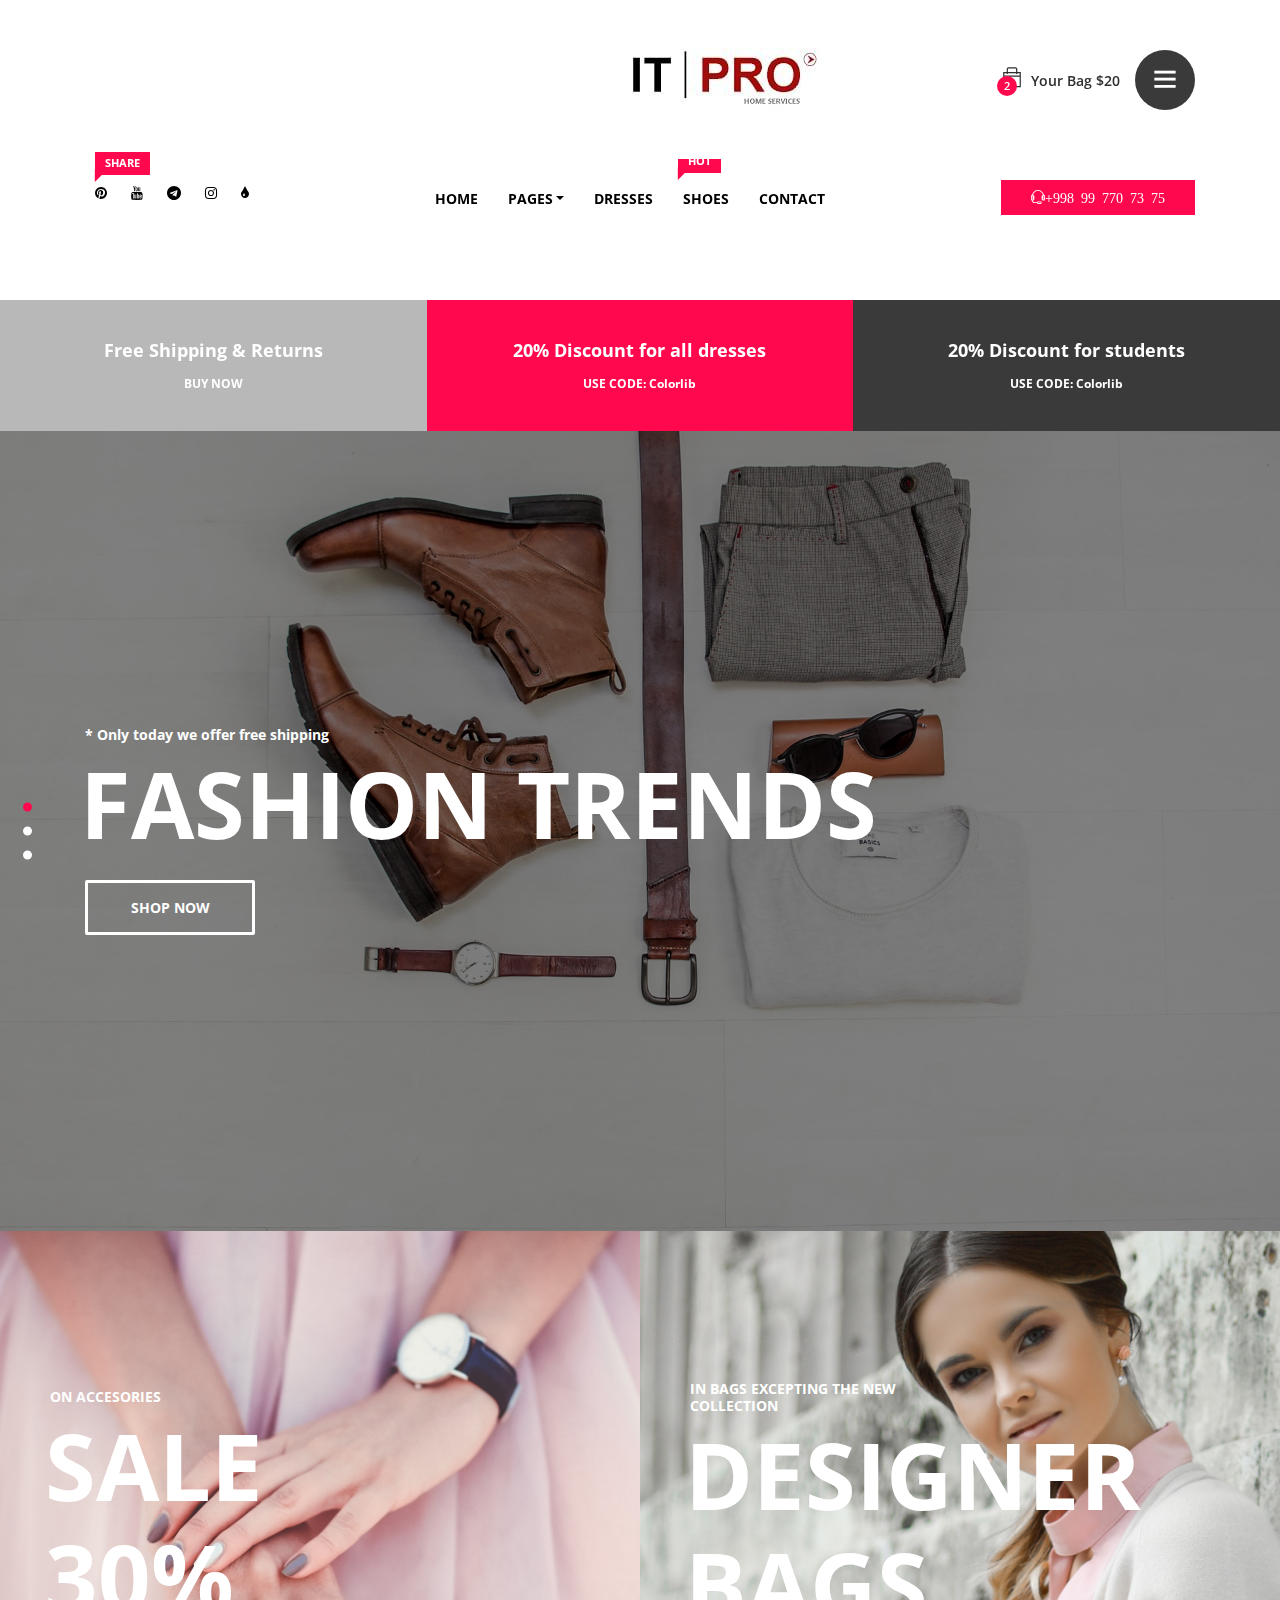
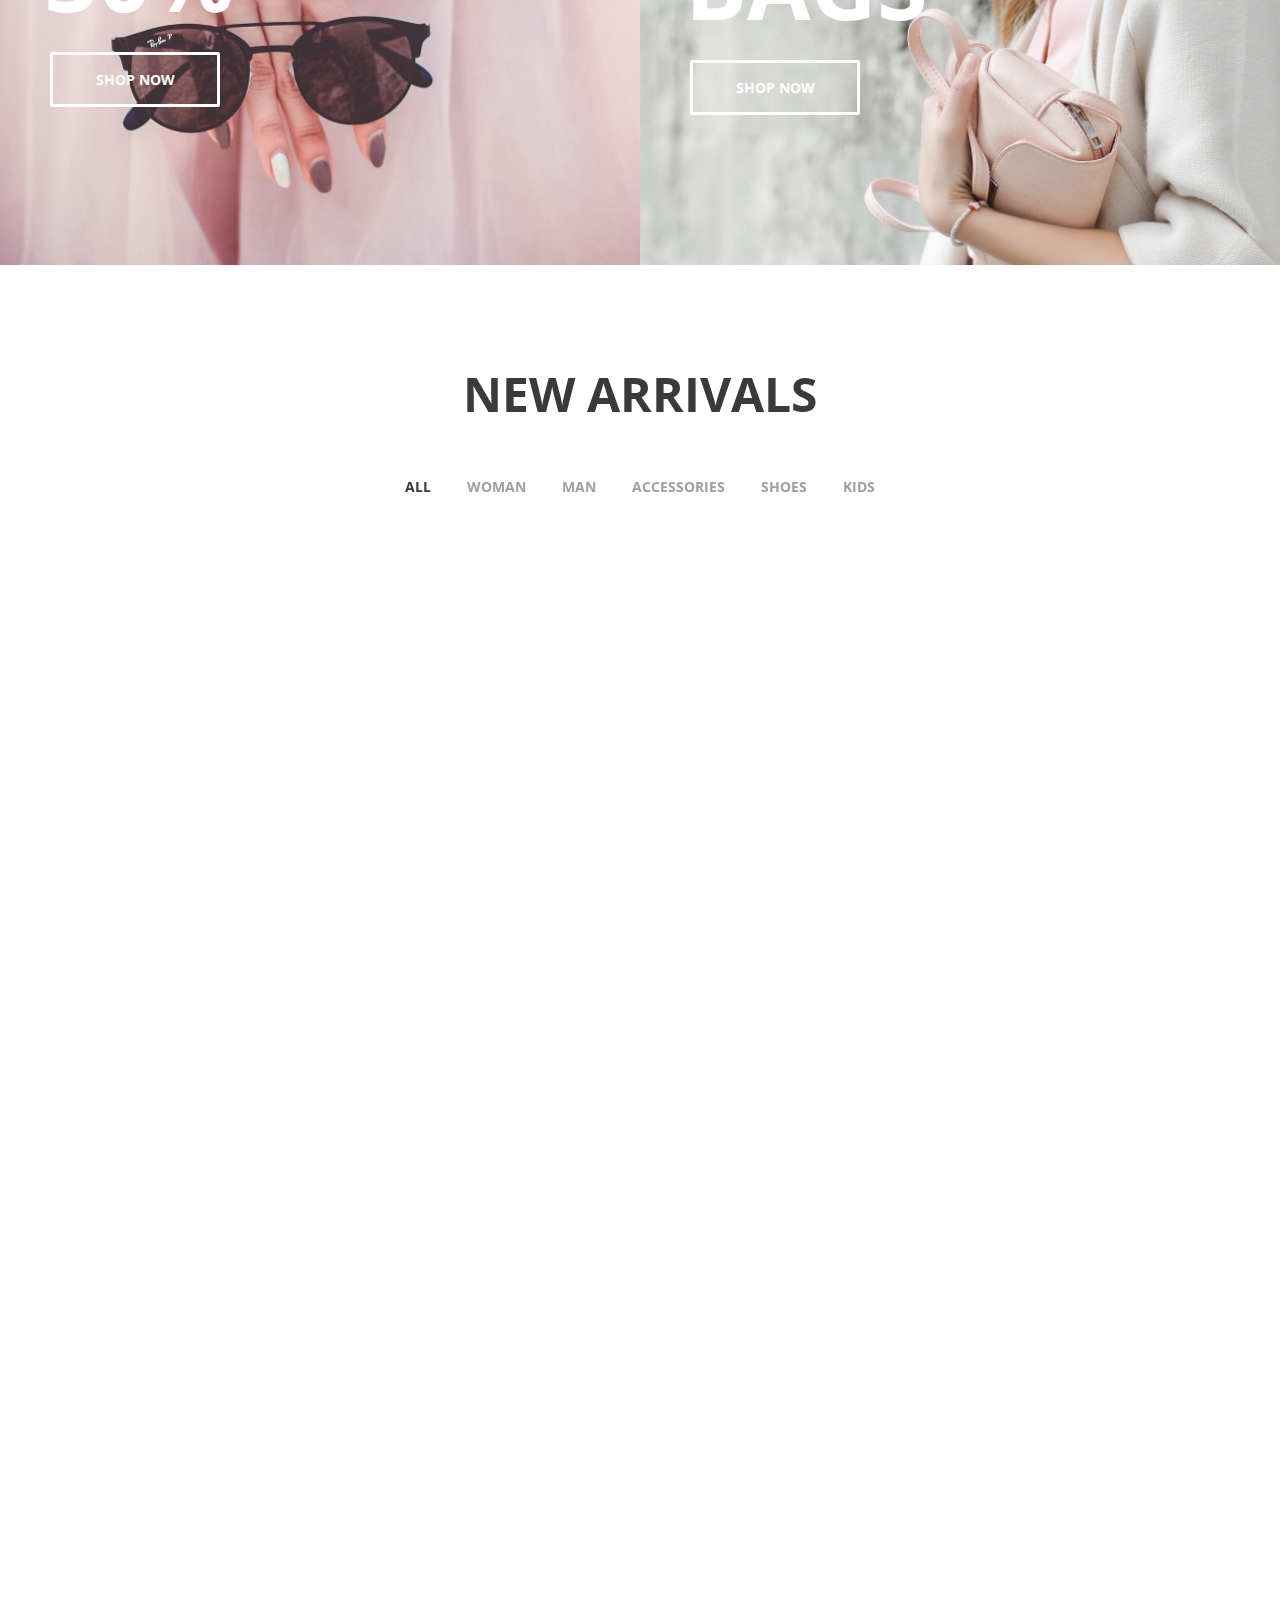
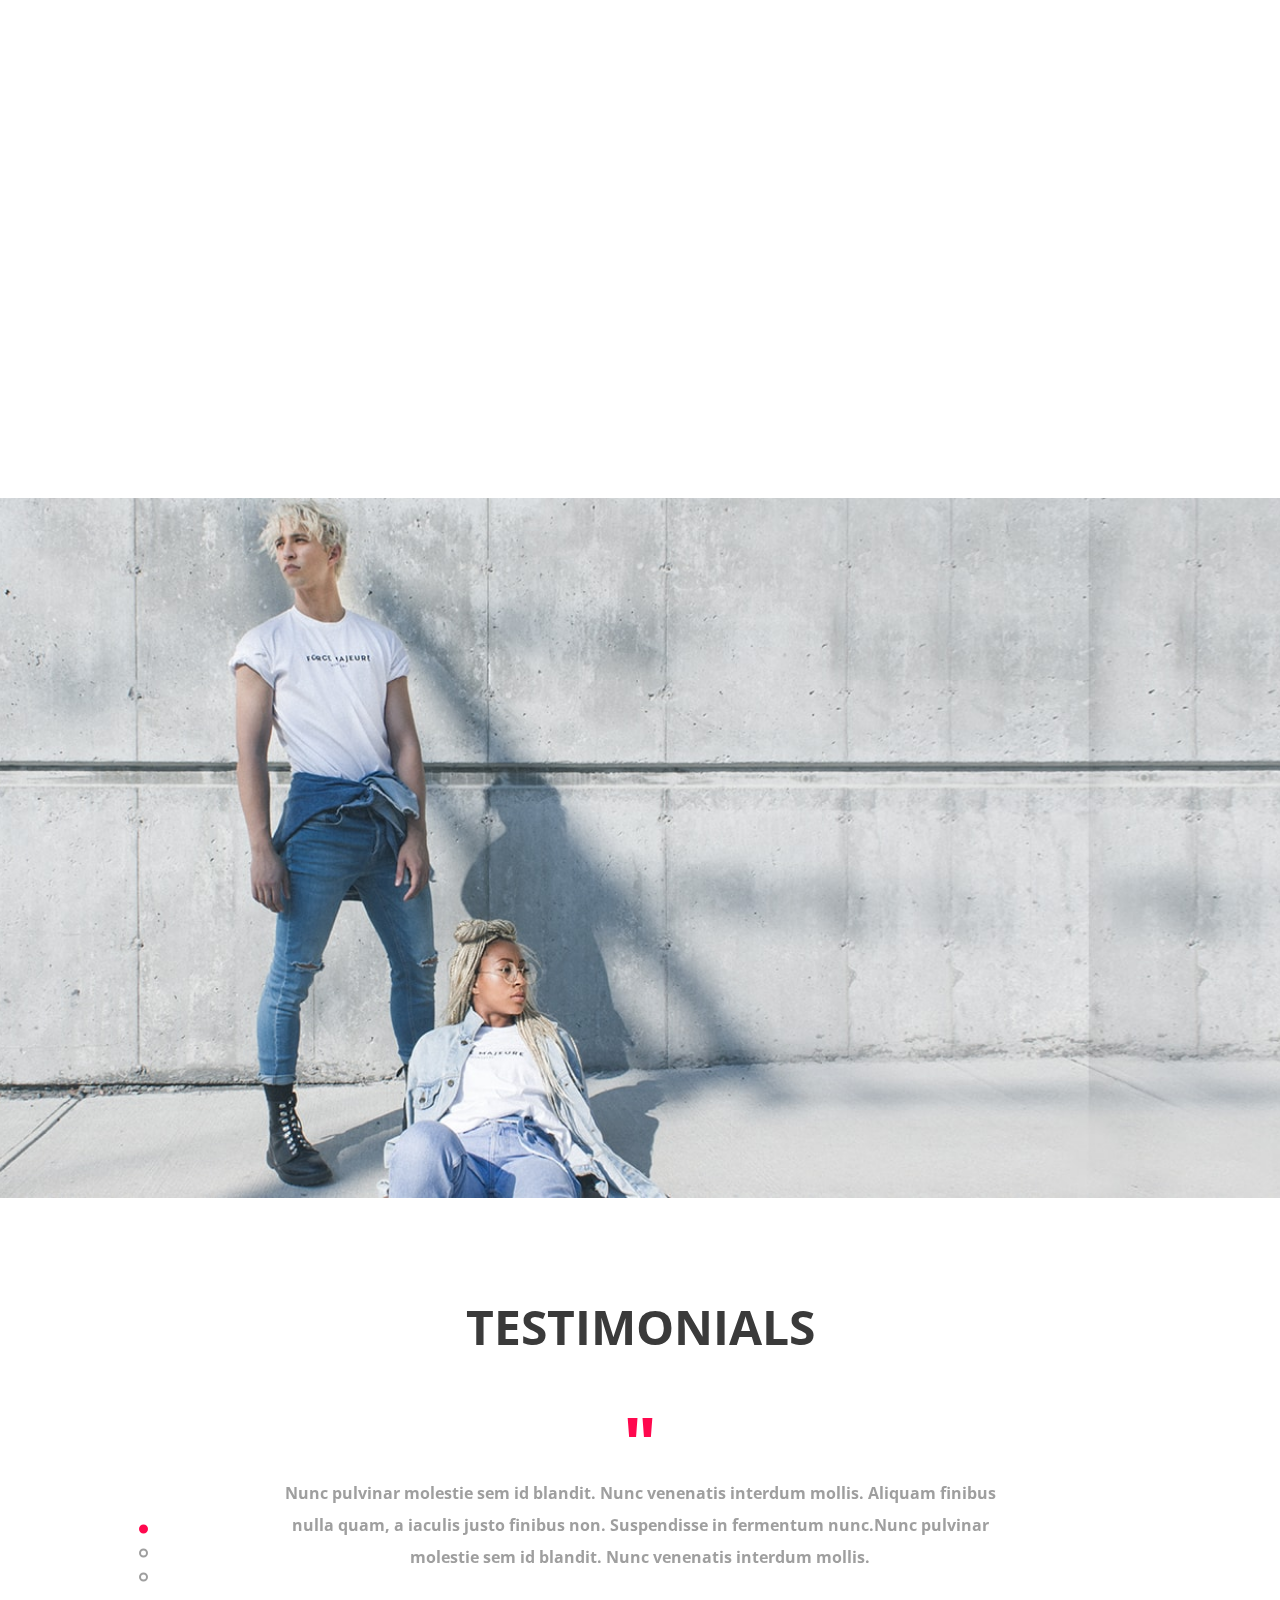
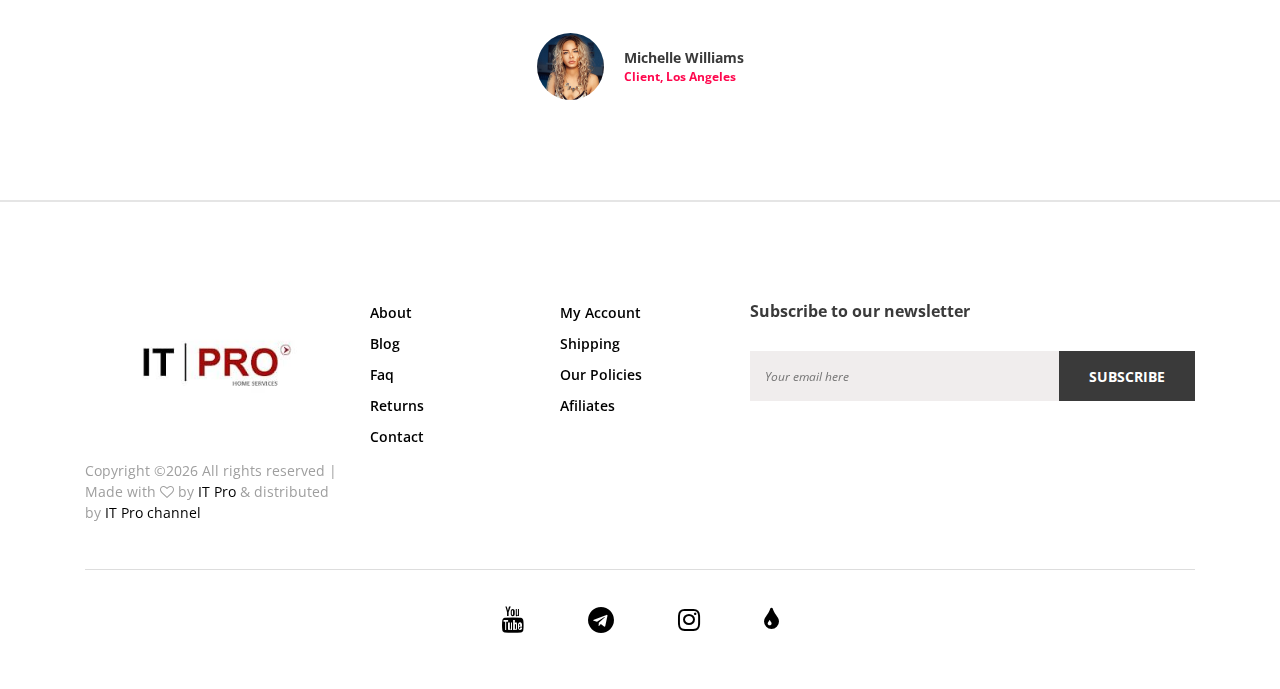
<file: index.html>
<!DOCTYPE html>
<html lang="en">

<head>
    <meta charset="UTF-8">
    <meta name="description" content="">
    <meta http-equiv="X-UA-Compatible" content="IE=edge">
    <meta name="viewport" content="width=device-width, initial-scale=1, shrink-to-fit=no">
    <!-- The above 4 meta tags *must* come first in the head; any other head content must come *after* these tags -->

    <!-- Title  -->
    <title>IT Pro</title>

    <!-- Favicon  -->
    <link rel="icon" href="img/core-img/img.jpg">

    <!-- Core Style CSS -->
    <link rel="stylesheet" href="css/core-style.css">
    <link rel="stylesheet" href="style.css">

    <!-- Responsive CSS -->
    <link href="css/responsive.css" rel="stylesheet">

</head>

<body>
    <div class="catagories-side-menu">
        <!-- Close Icon -->
        <div id="sideMenuClose">
            <i class="ti-close"></i>
        </div>
        <!--  Side Nav  -->
        <div class="nav-side-menu">
            <div class="menu-list">
                <h6>Categories</h6>
                <ul id="menu-content" class="menu-content collapse out">
                    <!-- Single Item -->
                    <li data-toggle="collapse" data-target="#women" class="collapsed active">
                        <a href="#">Woman wear <span class="arrow"></span></a>
                        <ul class="sub-menu collapse" id="women">
                            <li><a href="#">Midi Dresses</a></li>
                            <li><a href="#">Maxi Dresses</a></li>
                            <li><a href="#">Prom Dresses</a></li>
                            <li><a href="#">Little Black Dresses</a></li>
                            <li><a href="#">Mini Dresses</a></li>
                        </ul>
                    </li>
                    <!-- Single Item -->
                    <li data-toggle="collapse" data-target="#man" class="collapsed">
                        <a href="#">Man Wear <span class="arrow"></span></a>
                        <ul class="sub-menu collapse" id="man">
                            <li><a href="#">Man Dresses</a></li>
                            <li><a href="#">Man Black Dresses</a></li>
                            <li><a href="#">Man Mini Dresses</a></li>
                        </ul>
                    </li>
                    <!-- Single Item -->
                    <li data-toggle="collapse" data-target="#kids" class="collapsed">
                        <a href="#">Children <span class="arrow"></span></a>
                        <ul class="sub-menu collapse" id="kids">
                            <li><a href="#">Children Dresses</a></li>
                            <li><a href="#">Mini Dresses</a></li>
                        </ul>
                    </li>
                    <!-- Single Item -->
                    <li data-toggle="collapse" data-target="#bags" class="collapsed">
                        <a href="#">Bags &amp; Purses <span class="arrow"></span></a>
                        <ul class="sub-menu collapse" id="bags">
                            <li><a href="#">Bags</a></li>
                            <li><a href="#">Purses</a></li>
                        </ul>
                    </li>
                    <!-- Single Item -->
                    <li data-toggle="collapse" data-target="#eyewear" class="collapsed">
                        <a href="#">Eyewear <span class="arrow"></span></a>
                        <ul class="sub-menu collapse" id="eyewear">
                            <li><a href="#">Eyewear Style 1</a></li>
                            <li><a href="#">Eyewear Style 2</a></li>
                            <li><a href="#">Eyewear Style 3</a></li>
                        </ul>
                    </li>
                    <!-- Single Item -->
                    <li data-toggle="collapse" data-target="#footwear" class="collapsed">
                        <a href="#">Footwear <span class="arrow"></span></a>
                        <ul class="sub-menu collapse" id="footwear">
                            <li><a href="#">Footwear 1</a></li>
                            <li><a href="#">Footwear 2</a></li>
                            <li><a href="#">Footwear 3</a></li>
                        </ul>
                    </li>
                </ul>
            </div>
        </div>
    </div>

    <div id="wrapper">

        <!-- ****** Header Area Start ****** -->
        <header class="header_area">
            <!-- Top Header Area Start -->
            <div class="top_header_area">
                <div class="container h-100">
                    <div class="row h-100 align-items-center justify-content-end">

                        <div class="col-12 col-lg-7">
                            <div class="top_single_area d-flex align-items-center">
                                <!-- Logo Area -->
                                <div class="top_logo">
                                    <a href="https://it-pro.vercel.app/"><img src="img/core-img/logo.jpg" alt=""></a>
                                </div>
                                <!-- Cart & Menu Area -->
                                <div class="header-cart-menu d-flex align-items-center ml-auto">
                                    <!-- Cart Area -->
                                    <div class="cart">
                                        <a href="#" id="header-cart-btn" target="_blank"><span class="cart_quantity">2</span> <i class="ti-bag"></i> Your Bag $20</a>
                                        <!-- Cart List Area Start -->
                                        <ul class="cart-list">
                                            <li>
                                                <a href="#" class="image"><img src="img/product-img/product-10.jpg" class="cart-thumb" alt=""></a>
                                                <div class="cart-item-desc">
                                                    <h6><a href="#">Women's Fashion</a></h6>
                                                    <p>1x - <span class="price">$10</span></p>
                                                </div>
                                                <span class="dropdown-product-remove"><i class="icon-cross"></i></span>
                                            </li>
                                            <li>
                                                <a href="#" class="image"><img src="img/product-img/product-11.jpg" class="cart-thumb" alt=""></a>
                                                <div class="cart-item-desc">
                                                    <h6><a href="#">Women's Fashion</a></h6>
                                                    <p>1x - <span class="price">$10</span></p>
                                                </div>
                                                <span class="dropdown-product-remove"><i class="icon-cross"></i></span>
                                            </li>
                                            <li class="total">
                                                <span class="pull-right">Total: $20.00</span>
                                                <a href="cart.html" class="btn btn-sm btn-cart">Cart</a>
                                                <a href="checkout-1.html" class="btn btn-sm btn-checkout">Checkout</a>
                                            </li>
                                        </ul>
                                    </div>
                                    <div class="header-right-side-menu ml-15">
                                        <a href="#" id="sideMenuBtn"><i class="ti-menu" aria-hidden="true"></i></a>
                                    </div>
                                </div>
                            </div>
                        </div>

                    </div>
                </div>
            </div>

            <!-- Top Header Area End -->
            <div class="main_header_area">
                <div class="container h-100">
                    <div class="row h-100">
                        <div class="col-12 d-md-flex justify-content-between">
                            <!-- Header Social Area -->
                            <div class="header-social-area">
                                <a href="#"><span class="karl-level">Share</span> <i class="fa fa-pinterest" aria-hidden="true"></i></a>
                                <a href="https://youtube.com/channel/UCy5iPj3kDkZGWGqlgGkzoIw"><i class="fa fa-youtube" aria-hidden="true"></i></a>
                                <a href="https://t.me/IT_PRO_channel"><i class="fa fa-telegram" aria-hidden="true"></i></a>
                                <a href="https://www.instagram.com/it__pro"><i class="fa fa-instagram" aria-hidden="true"></i></a>
                                <a href="https://www.tiktok.com/@it__pro"><i class="fa fa-tint" aria-hidden="true"></i></a>
                            </div>
                            <!-- Menu Area -->
                            <div class="main-menu-area">
                                <nav class="navbar navbar-expand-lg align-items-start">

                                    <button class="navbar-toggler" type="button" data-toggle="collapse" data-target="#karl-navbar" aria-controls="karl-navbar" aria-expanded="false" aria-label="Toggle navigation"><span class="navbar-toggler-icon"><i class="ti-menu"></i></span></button>

                                    <div class="collapse navbar-collapse align-items-start collapse" id="karl-navbar">
                                        <ul class="navbar-nav animated" id="nav">
                                            <li class="nav-item active"><a class="nav-link" href="index.html">Home</a></li>
                                            <li class="nav-item dropdown">
                                                <a class="nav-link dropdown-toggle" href="#" id="karlDropdown" role="button" data-toggle="dropdown" aria-haspopup="true" aria-expanded="false">Pages</a>
                                                <div class="dropdown-menu" aria-labelledby="karlDropdown">
                                                    <a class="dropdown-item" href="index.html">Home</a>
                                                    <a class="dropdown-item" href="shop.html">Shop</a>
                                                    <a class="dropdown-item" href="product-details.html">Product Details</a>
                                                    <a class="dropdown-item" href="cart.html">Cart</a>
                                                    <a class="dropdown-item" href="checkout.html">Checkout</a>
                                                </div>
                                            </li>
                                            <li class="nav-item"><a class="nav-link" href="#">Dresses</a></li>
                                            <li class="nav-item"><a class="nav-link" href="#"><span class="karl-level">hot</span> Shoes</a></li>
                                            <li class="nav-item"><a class="nav-link" href="#">Contact</a></li>
                                        </ul>
                                    </div>
                                </nav>
                            </div>
                            <!-- Help Line -->
                            <div class="help-line">
                                <a href="tel:+998 99 770 73 75"><i class="ti-headphone-alt">+998 99 770 73 75</i></a>
                            </div>
                        </div>
                    </div>
                </div>
            </div>
        </header>
        <!-- ****** Header Area End ****** -->

        <!-- ****** Top Discount Area Start ****** -->
        <section class="top-discount-area d-md-flex align-items-center">
            <!-- Single Discount Area -->
            <div class="single-discount-area">
                <h5>Free Shipping &amp; Returns</h5>
                <h6><a href="#">BUY NOW</a></h6>
            </div>
            <!-- Single Discount Area -->
            <div class="single-discount-area">
                <h5>20% Discount for all dresses</h5>
                <h6>USE CODE: Colorlib</h6>
            </div>
            <!-- Single Discount Area -->
            <div class="single-discount-area">
                <h5>20% Discount for students</h5>
                <h6>USE CODE: Colorlib</h6>
            </div>
        </section>
        <!-- ****** Top Discount Area End ****** -->

        <!-- ****** Welcome Slides Area Start ****** -->
        <section class="welcome_area">
            <div class="welcome_slides owl-carousel">
                <!-- Single Slide Start -->
                <div class="single_slide height-800 bg-img background-overlay" style="background-image: url(img/bg-img/bg-1.jpg);">
                    <div class="container h-100">
                        <div class="row h-100 align-items-center">
                            <div class="col-12">
                                <div class="welcome_slide_text">
                                    <h6 data-animation="bounceInDown" data-delay="0" data-duration="500ms">* Only today we offer free shipping</h6>
                                    <h2 data-animation="fadeInUp" data-delay="500ms" data-duration="500ms">Fashion Trends</h2>
                                    <a href="#" class="btn karl-btn" data-animation="fadeInUp" data-delay="1s" data-duration="500ms">Shop Now</a>
                                </div>
                            </div>
                        </div>
                    </div>
                </div>

                <!-- Single Slide Start -->
                <div class="single_slide height-800 bg-img background-overlay" style="background-image: url(img/bg-img/bg-4.jpg);">
                    <div class="container h-100">
                        <div class="row h-100 align-items-center">
                            <div class="col-12">
                                <div class="welcome_slide_text">
                                    <h6 data-animation="fadeInDown" data-delay="0" data-duration="500ms">* Only today we offer free shipping</h6>
                                    <h2 data-animation="fadeInUp" data-delay="500ms" data-duration="500ms">Summer Collection</h2>
                                    <a href="#" class="btn karl-btn" data-animation="fadeInLeftBig" data-delay="1s" data-duration="500ms">Check Collection</a>
                                </div>
                            </div>
                        </div>
                    </div>
                </div>

                <!-- Single Slide Start -->
                <div class="single_slide height-800 bg-img background-overlay" style="background-image: url(img/bg-img/bg-2.jpg);">
                    <div class="container h-100">
                        <div class="row h-100 align-items-center">
                            <div class="col-12">
                                <div class="welcome_slide_text">
                                    <h6 data-animation="fadeInDown" data-delay="0" data-duration="500ms">* Only today we offer free shipping</h6>
                                    <h2 data-animation="bounceInDown" data-delay="500ms" data-duration="500ms">Women Fashion</h2>
                                    <a href="#" class="btn karl-btn" data-animation="fadeInRightBig" data-delay="1s" data-duration="500ms">Check Collection</a>
                                </div>
                            </div>
                        </div>
                    </div>
                </div>
            </div>
        </section>
        <!-- ****** Welcome Slides Area End ****** -->

        <!-- ****** Top Catagory Area Start ****** -->
        <section class="top_catagory_area d-md-flex clearfix">
            <!-- Single Catagory -->
            <div class="single_catagory_area d-flex align-items-center bg-img" style="background-image: url(img/bg-img/bg-2.jpg);">
                <div class="catagory-content">
                    <h6>On Accesories</h6>
                    <h2>Sale 30%</h2>
                    <a href="#" class="btn karl-btn">SHOP NOW</a>
                </div>
            </div>
            <!-- Single Catagory -->
            <div class="single_catagory_area d-flex align-items-center bg-img" style="background-image: url(img/bg-img/bg-3.jpg);">
                <div class="catagory-content">
                    <h6>in Bags excepting the new collection</h6>
                    <h2>Designer bags</h2>
                    <a href="#" class="btn karl-btn">SHOP NOW</a>
                </div>
            </div>
        </section>
        <!-- ****** Top Catagory Area End ****** -->

        <!-- ****** Quick View Modal Area Start ****** -->
        <div class="modal fade" id="quickview" tabindex="-1" role="dialog" aria-labelledby="quickview" aria-hidden="true">
            <div class="modal-dialog modal-lg modal-dialog-centered" role="document">
                <div class="modal-content">
                    <button type="button" class="close btn" data-dismiss="modal" aria-label="Close">
                    <span aria-hidden="true">&times;</span>
                </button>

                    <div class="modal-body">
                        <div class="quickview_body">
                            <div class="container">
                                <div class="row">
                                    <div class="col-12 col-lg-5">
                                        <div class="quickview_pro_img">
                                            <img src="img/product-img/product-1.jpg" alt="">
                                        </div>
                                    </div>
                                    <div class="col-12 col-lg-7">
                                        <div class="quickview_pro_des">
                                            <h4 class="title">Boutique Silk Dress</h4>
                                            <div class="top_seller_product_rating mb-15">
                                                <i class="fa fa-star" aria-hidden="true"></i>
                                                <i class="fa fa-star" aria-hidden="true"></i>
                                                <i class="fa fa-star" aria-hidden="true"></i>
                                                <i class="fa fa-star" aria-hidden="true"></i>
                                                <i class="fa fa-star" aria-hidden="true"></i>
                                            </div>
                                            <h5 class="price">$120.99 <span>$130</span></h5>
                                            <p>Lorem ipsum dolor sit amet, consectetur adipisicing elit. Mollitia expedita quibusdam aspernatur, sapiente consectetur accusantium perspiciatis praesentium eligendi, in fugiat?</p>
                                            <a href="#">View Full Product Details</a>
                                        </div>
                                        <!-- Add to Cart Form -->
                                        <form class="cart" method="post">
                                            <div class="quantity">
                                                <span class="qty-minus" onclick="var effect = document.getElementById('qty'); var qty = effect.value; if( !isNaN( qty ) &amp;&amp; qty &gt; 1 ) effect.value--;return false;"><i class="fa fa-minus" aria-hidden="true"></i></span>

                                                <input type="number" class="qty-text" id="qty" step="1" min="1" max="12" name="quantity" value="1">

                                                <span class="qty-plus" onclick="var effect = document.getElementById('qty'); var qty = effect.value; if( !isNaN( qty )) effect.value++;return false;"><i class="fa fa-plus" aria-hidden="true"></i></span>
                                            </div>
                                            <button type="submit" name="addtocart" value="5" class="cart-submit">Add to cart</button>
                                            <!-- Wishlist -->
                                            <div class="modal_pro_wishlist">
                                                <a href="wishlist.html" target="_blank"><i class="ti-heart"></i></a>
                                            </div>
                                            <!-- Compare -->
                                            <div class="modal_pro_compare">
                                                <a href="compare.html" target="_blank"><i class="ti-stats-up"></i></a>
                                            </div>
                                        </form>

                                        <div class="share_wf mt-30">
                                            <p>Share With Friend</p>
                                            <div class="_icon">
                                                <a href="#"><i class="fa fa-facebook" aria-hidden="true"></i></a>
                                                <a href="#"><i class="fa fa-twitter" aria-hidden="true"></i></a>
                                                <a href="#"><i class="fa fa-pinterest" aria-hidden="true"></i></a>
                                                <a href="#"><i class="fa fa-google-plus" aria-hidden="true"></i></a>
                                            </div>
                                        </div>
                                    </div>
                                </div>
                            </div>
                        </div>
                    </div>
                </div>
            </div>
        </div>
        <!-- ****** Quick View Modal Area End ****** -->

        <!-- ****** New Arrivals Area Start ****** -->
        <section class="new_arrivals_area section_padding_100_0 clearfix">
            <div class="container">
                <div class="row">
                    <div class="col-12">
                        <div class="section_heading text-center">
                            <h2>New Arrivals</h2>
                        </div>
                    </div>
                </div>
            </div>

            <div class="karl-projects-menu mb-100">
                <div class="text-center portfolio-menu">
                    <button class="btn active" data-filter="*">ALL</button>
                    <button class="btn" data-filter=".women">WOMAN</button>
                    <button class="btn" data-filter=".man">MAN</button>
                    <button class="btn" data-filter=".access">ACCESSORIES</button>
                    <button class="btn" data-filter=".shoes">shoes</button>
                    <button class="btn" data-filter=".kids">KIDS</button>
                </div>
            </div>

            <div class="container">
                <div class="row karl-new-arrivals">

                    <!-- Single gallery Item Start -->
                    <div class="col-12 col-sm-6 col-md-4 single_gallery_item women wow fadeInUpBig" data-wow-delay="0.2s">
                        <!-- Product Image -->
                        <div class="product-img">
                            <img src="img/product-img/product-1.jpg" alt="">
                            <div class="product-quicview">
                                <a href="#" data-toggle="modal" data-target="#quickview"><i class="ti-plus"></i></a>
                            </div>
                        </div>
                        <!-- Product Description -->
                        <div class="product-description">
                            <h4 class="product-price">$39.90</h4>
                            <p>Jeans midi cocktail dress</p>
                            <!-- Add to Cart -->
                            <a href="#" class="add-to-cart-btn">ADD TO CART</a>
                        </div>
                    </div>

                    <!-- Single gallery Item Start -->
                    <div class="col-12 col-sm-6 col-md-4 single_gallery_item women wow fadeInUpBig" data-wow-delay="0.3s">
                        <!-- Product Image -->
                        <div class="product-img">
                            <img src="img/product-img/product-2.jpg" alt="">
                            <div class="product-quicview">
                                <a href="#" data-toggle="modal" data-target="#quickview"><i class="ti-plus"></i></a>
                            </div>
                        </div>
                        <!-- Product Description -->
                        <div class="product-description">
                            <h4 class="product-price">$39.90</h4>
                            <p>Jeans midi cocktail dress</p>
                            <!-- Add to Cart -->
                            <a href="#" class="add-to-cart-btn">ADD TO CART</a>
                        </div>
                    </div>

                    <!-- Single gallery Item Start -->
                    <div class="col-12 col-sm-6 col-md-4 single_gallery_item access wow fadeInUpBig" data-wow-delay="0.4s">
                        <!-- Product Image -->
                        <div class="product-img">
                            <img src="img/product-img/product-3.jpg" alt="">
                            <div class="product-quicview">
                                <a href="#" data-toggle="modal" data-target="#quickview"><i class="ti-plus"></i></a>
                            </div>
                        </div>
                        <!-- Product Description -->
                        <div class="product-description">
                            <h4 class="product-price">$39.90</h4>
                            <p>Jeans midi cocktail dress</p>
                            <!-- Add to Cart -->
                            <a href="#" class="add-to-cart-btn">ADD TO CART</a>
                        </div>
                    </div>

                    <!-- Single gallery Item Start -->
                    <div class="col-12 col-sm-6 col-md-4 single_gallery_item shoes wow fadeInUpBig" data-wow-delay="0.5s">
                        <!-- Product Image -->
                        <div class="product-img">
                            <img src="img/product-img/product-4.jpg" alt="">
                            <div class="product-quicview">
                                <a href="#" data-toggle="modal" data-target="#quickview"><i class="ti-plus"></i></a>
                            </div>
                        </div>
                        <!-- Product Description -->
                        <div class="product-description">
                            <h4 class="product-price">$39.90</h4>
                            <p>Jeans midi cocktail dress</p>
                            <!-- Add to Cart -->
                            <a href="#" class="add-to-cart-btn">ADD TO CART</a>
                        </div>
                    </div>

                    <!-- Single gallery Item Start -->
                    <div class="col-12 col-sm-6 col-md-4 single_gallery_item women wow fadeInUpBig" data-wow-delay="0.6s">
                        <!-- Product Image -->
                        <div class="product-img">
                            <img src="img/product-img/product-5.jpg" alt="">
                            <div class="product-quicview">
                                <a href="#" data-toggle="modal" data-target="#quickview"><i class="ti-plus"></i></a>
                            </div>
                        </div>
                        <!-- Product Description -->
                        <div class="product-description">
                            <h4 class="product-price">$39.90</h4>
                            <p>Jeans midi cocktail dress</p>
                            <!-- Add to Cart -->
                            <a href="#" class="add-to-cart-btn">ADD TO CART</a>
                        </div>
                    </div>

                    <!-- Single gallery Item -->
                    <div class="col-12 col-sm-6 col-md-4 single_gallery_item kids man wow fadeInUpBig" data-wow-delay="0.7s">
                        <!-- Product Image -->
                        <div class="product-img">
                            <img src="img/product-img/product-6.jpg" alt="">
                            <div class="product-quicview">
                                <a href="#" data-toggle="modal" data-target="#quickview"><i class="ti-plus"></i></a>
                            </div>
                        </div>
                        <!-- Product Description -->
                        <div class="product-description">
                            <h4 class="product-price">$39.90</h4>
                            <p>Jeans midi cocktail dress</p>
                            <!-- Add to Cart -->
                            <a href="#" class="add-to-cart-btn">ADD TO CART</a>
                        </div>
                    </div>
                </div>
            </div>
        </section>
        <!-- ****** New Arrivals Area End ****** -->

        <!-- ****** Offer Area Start ****** -->
        <section class="offer_area height-700 section_padding_100 bg-img" style="background-image: url(img/bg-img/bg-5.jpg);">
            <div class="container h-100">
                <div class="row h-100 align-items-end justify-content-end">
                    <div class="col-12 col-md-8 col-lg-6">
                        <div class="offer-content-area wow fadeInUp" data-wow-delay="1s">
                            <h2>White t-shirt <span class="karl-level">Hot</span></h2>
                            <p>* Free shipping until 25 Dec 2017</p>
                            <div class="offer-product-price">
                                <h3><span class="regular-price">$25.90</span> $15.90</h3>
                            </div>
                            <a href="#" class="btn karl-btn mt-30">Shop Now</a>
                        </div>
                    </div>
                </div>
            </div>
        </section>
        <!-- ****** Offer Area End ****** -->

        <!-- ****** Popular Brands Area Start ****** -->
        <section class="karl-testimonials-area section_padding_100">
            <div class="container">
                <div class="row">
                    <div class="col-12">
                        <div class="section_heading text-center">
                            <h2>Testimonials</h2>
                        </div>
                    </div>
                </div>

                <div class="row justify-content-center">
                    <div class="col-12 col-md-8">
                        <div class="karl-testimonials-slides owl-carousel">

                            <!-- Single Testimonial Area -->
                            <div class="single-testimonial-area text-center">
                                <span class="quote">"</span>
                                <h6>Nunc pulvinar molestie sem id blandit. Nunc venenatis interdum mollis. Aliquam finibus nulla quam, a iaculis justo finibus non. Suspendisse in fermentum nunc.Nunc pulvinar molestie sem id blandit. Nunc venenatis interdum mollis. </h6>
                                <div class="testimonial-info d-flex align-items-center justify-content-center">
                                    <div class="tes-thumbnail">
                                        <img src="img/bg-img/tes-1.jpg" alt="">
                                    </div>
                                    <div class="testi-data">
                                        <p>Michelle Williams</p>
                                        <span>Client, Los Angeles</span>
                                    </div>
                                </div>
                            </div>

                            <!-- Single Testimonial Area -->
                            <div class="single-testimonial-area text-center">
                                <span class="quote">"</span>
                                <h6>Nunc pulvinar molestie sem id blandit. Nunc venenatis interdum mollis. Aliquam finibus nulla quam, a iaculis justo finibus non. Suspendisse in fermentum nunc.Nunc pulvinar molestie sem id blandit. Nunc venenatis interdum mollis. </h6>
                                <div class="testimonial-info d-flex align-items-center justify-content-center">
                                    <div class="tes-thumbnail">
                                        <img src="img/bg-img/tes-1.jpg" alt="">
                                    </div>
                                    <div class="testi-data">
                                        <p>Michelle Williams</p>
                                        <span>Client, Los Angeles</span>
                                    </div>
                                </div>
                            </div>

                            <!-- Single Testimonial Area -->
                            <div class="single-testimonial-area text-center">
                                <span class="quote">"</span>
                                <h6>Nunc pulvinar molestie sem id blandit. Nunc venenatis interdum mollis. Aliquam finibus nulla quam, a iaculis justo finibus non. Suspendisse in fermentum nunc.Nunc pulvinar molestie sem id blandit. Nunc venenatis interdum mollis. </h6>
                                <div class="testimonial-info d-flex align-items-center justify-content-center">
                                    <div class="tes-thumbnail">
                                        <img src="img/bg-img/tes-1.jpg" alt="">
                                    </div>
                                    <div class="testi-data">
                                        <p>Michelle Williams</p>
                                        <span>Client, Los Angeles</span>
                                    </div>
                                </div>
                            </div>

                        </div>
                    </div>
                </div>

            </div>
        </section>
        <!-- ****** Popular Brands Area End ****** -->

        <!-- ****** Footer Area Start ****** -->
        <footer class="footer_area">
            <div class="container">
                <div class="row">
                    <!-- Single Footer Area Start -->
                    <div class="col-12 col-md-6 col-lg-3">
                        <div class="single_footer_area">
                            <div class="footer-logo">
                                <img src="img/core-img/logo.jpg" alt="">
                            </div>
                            <div class="copywrite_text d-flex align-items-center">
                                <p><!-- Link back to Colorlib can't be removed. Template is licensed under CC BY 3.0. -->
Copyright &copy;<script>document.write(new Date().getFullYear());</script> All rights reserved | Made with <i class="fa fa-heart-o" aria-hidden="true"></i> by <a href="https://itprouz.uz" target="_blank">IT Pro</a> &amp; distributed by <a href="https://t.me/IT_PRO_channel" target="_blank">IT Pro channel</a>
<!-- Link back to Colorlib can't be removed. Template is licensed under CC BY 3.0. --></p>
                            </div>
                        </div>
                    </div>
                    <!-- Single Footer Area Start -->
                    <div class="col-12 col-sm-6 col-md-3 col-lg-2">
                        <div class="single_footer_area">
                            <ul class="footer_widget_menu">
                                <li><a href="#">About</a></li>
                                <li><a href="#">Blog</a></li>
                                <li><a href="#">Faq</a></li>
                                <li><a href="#">Returns</a></li>
                                <li><a href="#">Contact</a></li>
                            </ul>
                        </div>
                    </div>
                    <!-- Single Footer Area Start -->
                    <div class="col-12 col-sm-6 col-md-3 col-lg-2">
                        <div class="single_footer_area">
                            <ul class="footer_widget_menu">
                                <li><a href="#">My Account</a></li>
                                <li><a href="#">Shipping</a></li>
                                <li><a href="#">Our Policies</a></li>
                                <li><a href="#">Afiliates</a></li>
                            </ul>
                        </div>
                    </div>
                    <!-- Single Footer Area Start -->
                    <div class="col-12 col-lg-5">
                        <div class="single_footer_area">
                            <div class="footer_heading mb-30">
                                <h6>Subscribe to our newsletter</h6>
                            </div>
                            <div class="subscribtion_form">
                                <form action="#" method="post">
                                    <input type="email" name="mail" class="mail" placeholder="Your email here">
                                    <button type="submit" class="submit">Subscribe</button>
                                </form>
                            </div>
                        </div>
                    </div>
                </div>
                <div class="line"></div>

                <!-- Footer Bottom Area Start -->
                <div class="footer_bottom_area">
                    <div class="row">
                        <div class="col-12">
                            <div class="footer_social_area text-center">
                                <a href="https://youtube.com/channel/UCy5iPj3kDkZGWGqlgGkzoIw"><i class="fa fa-youtube" aria-hidden="true"></i></a>
                                <a href="https://t.me/IT_PRO_channel"><i class="fa fa-telegram" aria-hidden="true"></i></a>
                                <a href="https://www.instagram.com/it__pro"><i class="fa fa-instagram" aria-hidden="true"></i></a>
                                <a href="https://www.tiktok.com/@it__pro"><i class="fa fa-tint" aria-hidden="true"></i></a>

                            </div>
                        </div>
                    </div>
                </div>
            </div>
        </footer>
        <!-- ****** Footer Area End ****** -->
    </div>
    <!-- /.wrapper end -->

    <!-- jQuery (Necessary for All JavaScript Plugins) -->
    <script src="js/jquery/jquery-2.2.4.min.js"></script>
    <!-- Popper js -->
    <script src="js/popper.min.js"></script>
    <!-- Bootstrap js -->
    <script src="js/bootstrap.min.js"></script>
    <!-- Plugins js -->
    <script src="js/plugins.js"></script>
    <!-- Active js -->
    <script src="js/active.js"></script>

</body>

</html>
</file>
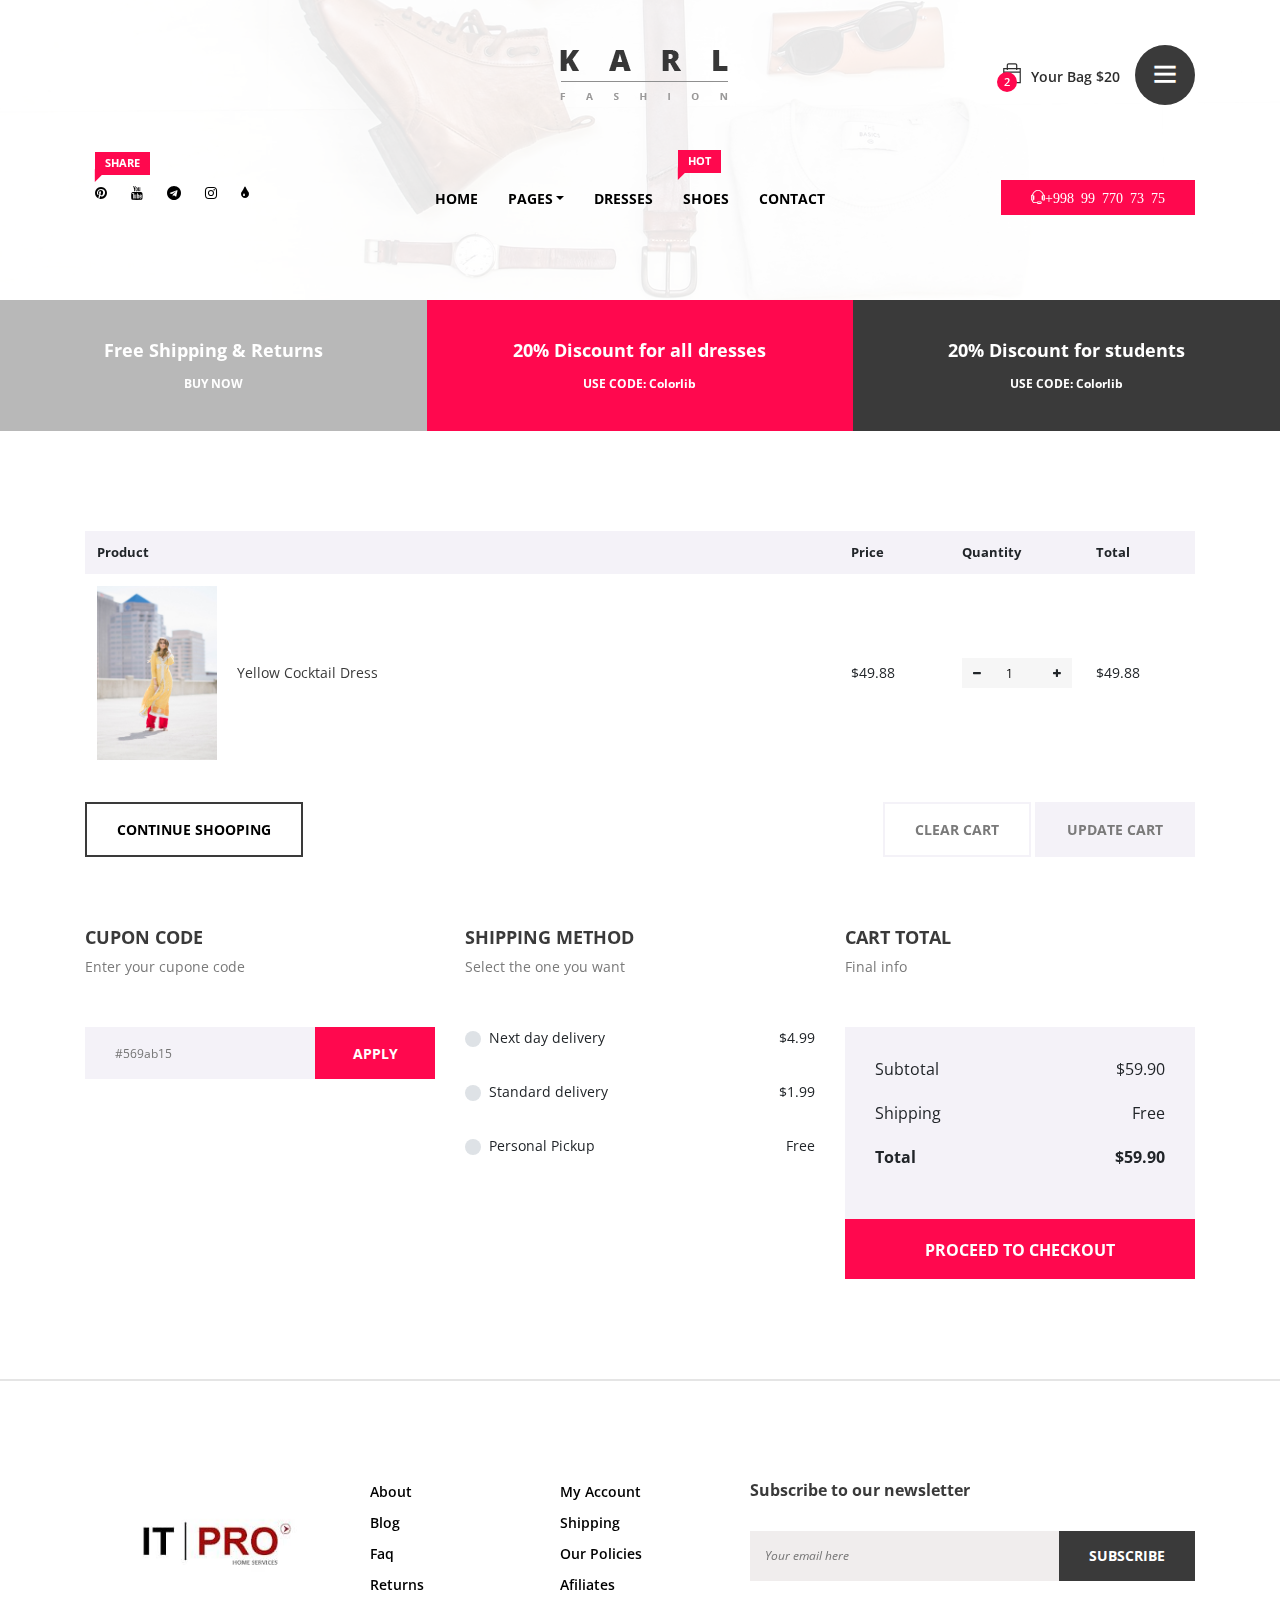
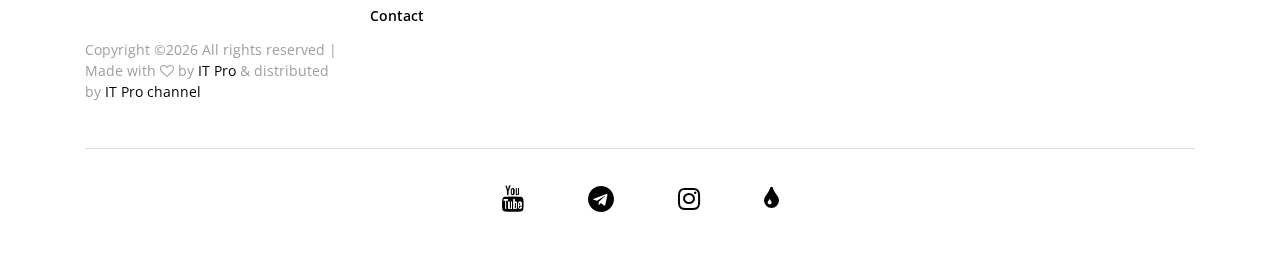
<file: cart.html>
<!DOCTYPE html>
<html lang="en">

<head>
    <meta charset="UTF-8">
    <meta name="description" content="">
    <meta http-equiv="X-UA-Compatible" content="IE=edge">
    <meta name="viewport" content="width=device-width, initial-scale=1, shrink-to-fit=no">
    <!-- The above 4 meta tags *must* come first in the head; any other head content must come *after* these tags -->

    <!-- Title  -->
    <title>IT Pro</title>

    <!-- Favicon  -->
    <link rel="icon" href="img/core-img/img.jpg">

    <!-- Core Style CSS -->
    <link rel="stylesheet" href="css/core-style.css">
    <link rel="stylesheet" href="style.css">

    <!-- Responsive CSS -->
    <link href="css/responsive.css" rel="stylesheet">

</head>

<body>
    <div class="catagories-side-menu">
        <!-- Close Icon -->
        <div id="sideMenuClose">
            <i class="ti-close"></i>
        </div>
        <!--  Side Nav  -->
        <div class="nav-side-menu">
            <div class="menu-list">
                <h6>Categories</h6>
                <ul id="menu-content" class="menu-content collapse out">
                    <!-- Single Item -->
                    <li data-toggle="collapse" data-target="#women" class="collapsed active">
                        <a href="#">Woman wear <span class="arrow"></span></a>
                        <ul class="sub-menu collapse" id="women">
                            <li><a href="#">Midi Dresses</a></li>
                            <li><a href="#">Maxi Dresses</a></li>
                            <li><a href="#">Prom Dresses</a></li>
                            <li><a href="#">Little Black Dresses</a></li>
                            <li><a href="#">Mini Dresses</a></li>
                        </ul>
                    </li>
                    <!-- Single Item -->
                    <li data-toggle="collapse" data-target="#man" class="collapsed">
                        <a href="#">Man Wear <span class="arrow"></span></a>
                        <ul class="sub-menu collapse" id="man">
                            <li><a href="#">Man Dresses</a></li>
                            <li><a href="#">Man Black Dresses</a></li>
                            <li><a href="#">Man Mini Dresses</a></li>
                        </ul>
                    </li>
                    <!-- Single Item -->
                    <li data-toggle="collapse" data-target="#kids" class="collapsed">
                        <a href="#">Children <span class="arrow"></span></a>
                        <ul class="sub-menu collapse" id="kids">
                            <li><a href="#">Children Dresses</a></li>
                            <li><a href="#">Mini Dresses</a></li>
                        </ul>
                    </li>
                    <!-- Single Item -->
                    <li data-toggle="collapse" data-target="#bags" class="collapsed">
                        <a href="#">Bags &amp; Purses <span class="arrow"></span></a>
                        <ul class="sub-menu collapse" id="bags">
                            <li><a href="#">Bags</a></li>
                            <li><a href="#">Purses</a></li>
                        </ul>
                    </li>
                    <!-- Single Item -->
                    <li data-toggle="collapse" data-target="#eyewear" class="collapsed">
                        <a href="#">Eyewear <span class="arrow"></span></a>
                        <ul class="sub-menu collapse" id="eyewear">
                            <li><a href="#">Eyewear Style 1</a></li>
                            <li><a href="#">Eyewear Style 2</a></li>
                            <li><a href="#">Eyewear Style 3</a></li>
                        </ul>
                    </li>
                    <!-- Single Item -->
                    <li data-toggle="collapse" data-target="#footwear" class="collapsed">
                        <a href="#">Footwear <span class="arrow"></span></a>
                        <ul class="sub-menu collapse" id="footwear">
                            <li><a href="#">Footwear 1</a></li>
                            <li><a href="#">Footwear 2</a></li>
                            <li><a href="#">Footwear 3</a></li>
                        </ul>
                    </li>
                </ul>
            </div>
        </div>
    </div>

    <div id="wrapper">

        <!-- ****** Header Area Start ****** -->
        <header class="header_area bg-img background-overlay-white" style="background-image: url(img/bg-img/bg-1.jpg);">
            <!-- Top Header Area Start -->
            <div class="top_header_area">
                <div class="container h-100">
                    <div class="row h-100 align-items-center justify-content-end">

                        <div class="col-12 col-lg-7">
                            <div class="top_single_area d-flex align-items-center">
                                <!-- Logo Area -->
                                <div class="top_logo">
                                    <a href="#"><img src="img/core-img/logo.png" alt=""></a>
                                </div>
                                <!-- Cart & Menu Area -->
                                <div class="header-cart-menu d-flex align-items-center ml-auto">
                                    <!-- Cart Area -->
                                    <div class="cart">
                                        <a href="#" id="header-cart-btn" target="_blank"><span class="cart_quantity">2</span> <i class="ti-bag"></i> Your Bag $20</a>
                                        <!-- Cart List Area Start -->
                                        <ul class="cart-list">
                                            <li>
                                                <a href="#" class="image"><img src="img/product-img/product-10.jpg" class="cart-thumb" alt=""></a>
                                                <div class="cart-item-desc">
                                                    <h6><a href="#">Women's Fashion</a></h6>
                                                    <p>1x - <span class="price">$10</span></p>
                                                </div>
                                                <span class="dropdown-product-remove"><i class="icon-cross"></i></span>
                                            </li>
                                            <li>
                                                <a href="#" class="image"><img src="img/product-img/product-11.jpg" class="cart-thumb" alt=""></a>
                                                <div class="cart-item-desc">
                                                    <h6><a href="#">Women's Fashion</a></h6>
                                                    <p>1x - <span class="price">$10</span></p>
                                                </div>
                                                <span class="dropdown-product-remove"><i class="icon-cross"></i></span>
                                            </li>
                                            <li class="total">
                                                <span class="pull-right">Total: $20.00</span>
                                                <a href="cart.html" class="btn btn-sm btn-cart">Cart</a>
                                                <a href="checkout-1.html" class="btn btn-sm btn-checkout">Checkout</a>
                                            </li>
                                        </ul>
                                    </div>
                                    <div class="header-right-side-menu ml-15">
                                        <a href="#" id="sideMenuBtn"><i class="ti-menu" aria-hidden="true"></i></a>
                                    </div>
                                </div>
                            </div>
                        </div>

                    </div>
                </div>
            </div>

            <!-- Top Header Area End -->
            <div class="main_header_area">
                <div class="container h-100">
                    <div class="row h-100">
                        <div class="col-12 d-md-flex justify-content-between">
                            <!-- Header Social Area -->
                            <div class="header-social-area">
                                <a href="#"><span class="karl-level">Share</span> <i class="fa fa-pinterest" aria-hidden="true"></i></a>
                                <a href="https://youtube.com/channel/UCy5iPj3kDkZGWGqlgGkzoIw"><i class="fa fa-youtube" aria-hidden="true"></i></a>
                                <a href="https://t.me/IT_PRO_channel"><i class="fa fa-telegram" aria-hidden="true"></i></a>
                                <a href="https://www.instagram.com/it__pro"><i class="fa fa-instagram" aria-hidden="true"></i></a>
                                <a href="https://www.tiktok.com/@it__pro"><i class="fa fa-tint" aria-hidden="true"></i></a>
                            </div>
                            <!-- Menu Area -->
                            <div class="main-menu-area">
                                <nav class="navbar navbar-expand-lg align-items-start">

                                    <button class="navbar-toggler" type="button" data-toggle="collapse" data-target="#karl-navbar" aria-controls="karl-navbar" aria-expanded="false" aria-label="Toggle navigation"><span class="navbar-toggler-icon"><i class="ti-menu"></i></span></button>

                                    <div class="collapse navbar-collapse align-items-start collapse" id="karl-navbar">
                                        <ul class="navbar-nav animated" id="nav">
                                            <li class="nav-item active"><a class="nav-link" href="index.html">Home</a></li>
                                            <li class="nav-item dropdown">
                                                <a class="nav-link dropdown-toggle" href="#" id="karlDropdown" role="button" data-toggle="dropdown" aria-haspopup="true" aria-expanded="false">Pages</a>
                                                <div class="dropdown-menu" aria-labelledby="karlDropdown">
                                                    <a class="dropdown-item" href="index.html">Home</a>
                                                    <a class="dropdown-item" href="shop.html">Shop</a>
                                                    <a class="dropdown-item" href="product-details.html">Product Details</a>
                                                    <a class="dropdown-item" href="cart.html">Cart</a>
                                                    <a class="dropdown-item" href="checkout.html">Checkout</a>
                                                </div>
                                            </li>
                                            <li class="nav-item"><a class="nav-link" href="#">Dresses</a></li>
                                            <li class="nav-item"><a class="nav-link" href="#"><span class="karl-level">hot</span> Shoes</a></li>
                                            <li class="nav-item"><a class="nav-link" href="#">Contact</a></li>
                                        </ul>
                                    </div>
                                </nav>
                            </div>
                            <!-- Help Line -->
                            <div class="help-line">
                                <a href="tel:+998 99 770 73 75"><i class="ti-headphone-alt">+998 99 770 73 75</i></a>
                            </div>
                        </div>
                    </div>
                </div>
            </div>
        </header>
        <!-- ****** Header Area End ****** -->

        <!-- ****** Top Discount Area Start ****** -->
        <section class="top-discount-area d-md-flex align-items-center">
            <!-- Single Discount Area -->
            <div class="single-discount-area">
                <h5>Free Shipping &amp; Returns</h5>
                <h6><a href="#">BUY NOW</a></h6>
            </div>
            <!-- Single Discount Area -->
            <div class="single-discount-area">
                <h5>20% Discount for all dresses</h5>
                <h6>USE CODE: Colorlib</h6>
            </div>
            <!-- Single Discount Area -->
            <div class="single-discount-area">
                <h5>20% Discount for students</h5>
                <h6>USE CODE: Colorlib</h6>
            </div>
        </section>
        <!-- ****** Top Discount Area End ****** -->

        <!-- ****** Cart Area Start ****** -->
        <div class="cart_area section_padding_100 clearfix">
            <div class="container">
                <div class="row">
                    <div class="col-12">
                        <div class="cart-table clearfix">
                            <table class="table table-responsive">
                                <thead>
                                    <tr>
                                        <th>Product</th>
                                        <th>Price</th>
                                        <th>Quantity</th>
                                        <th>Total</th>
                                    </tr>
                                </thead>
                                <tbody>
                                    <tr>
                                        <td class="cart_product_img d-flex align-items-center">
                                            <a href="#"><img src="img/product-img/product-9.jpg" alt="Product"></a>
                                            <h6>Yellow Cocktail Dress</h6>
                                        </td>
                                        <td class="price"><span>$49.88</span></td>
                                        <td class="qty">
                                            <div class="quantity">
                                                <span class="qty-minus" onclick="var effect = document.getElementById('qty'); var qty = effect.value; if( !isNaN( qty ) &amp;&amp; qty &gt; 1 ) effect.value--;return false;"><i class="fa fa-minus" aria-hidden="true"></i></span>
                                                <input type="number" class="qty-text" id="qty" step="1" min="1" max="99" name="quantity" value="1">
                                                <span class="qty-plus" onclick="var effect = document.getElementById('qty'); var qty = effect.value; if( !isNaN( qty )) effect.value++;return false;"><i class="fa fa-plus" aria-hidden="true"></i></span>
                                            </div>
                                        </td>
                                        <td class="total_price"><span>$49.88</span></td>
                                    </tr>
                                </tbody>
                            </table>
                        </div>

                        <div class="cart-footer d-flex mt-30">
                            <div class="back-to-shop w-50">
                                <a href="shop-grid-left-sidebar.html">Continue shooping</a>
                            </div>
                            <div class="update-checkout w-50 text-right">
                                <a href="#">clear cart</a>
                                <a href="#">Update cart</a>
                            </div>
                        </div>

                    </div>
                </div>

                <div class="row">
                    <div class="col-12 col-md-6 col-lg-4">
                        <div class="coupon-code-area mt-70">
                            <div class="cart-page-heading">
                                <h5>Cupon code</h5>
                                <p>Enter your cupone code</p>
                            </div>
                            <form action="#">
                                <input type="search" name="search" placeholder="#569ab15">
                                <button type="submit">Apply</button>
                            </form>
                        </div>
                    </div>
                    <div class="col-12 col-md-6 col-lg-4">
                        <div class="shipping-method-area mt-70">
                            <div class="cart-page-heading">
                                <h5>Shipping method</h5>
                                <p>Select the one you want</p>
                            </div>

                            <div class="custom-control custom-radio mb-30">
                                <input type="radio" id="customRadio1" name="customRadio" class="custom-control-input">
                                <label class="custom-control-label d-flex align-items-center justify-content-between" for="customRadio1"><span>Next day delivery</span><span>$4.99</span></label>
                            </div>

                            <div class="custom-control custom-radio mb-30">
                                <input type="radio" id="customRadio2" name="customRadio" class="custom-control-input">
                                <label class="custom-control-label d-flex align-items-center justify-content-between" for="customRadio2"><span>Standard delivery</span><span>$1.99</span></label>
                            </div>

                            <div class="custom-control custom-radio">
                                <input type="radio" id="customRadio3" name="customRadio" class="custom-control-input">
                                <label class="custom-control-label d-flex align-items-center justify-content-between" for="customRadio3"><span>Personal Pickup</span><span>Free</span></label>
                            </div>
                        </div>
                    </div>
                    <div class="col-12 col-lg-4">
                        <div class="cart-total-area mt-70">
                            <div class="cart-page-heading">
                                <h5>Cart total</h5>
                                <p>Final info</p>
                            </div>

                            <ul class="cart-total-chart">
                                <li><span>Subtotal</span> <span>$59.90</span></li>
                                <li><span>Shipping</span> <span>Free</span></li>
                                <li><span><strong>Total</strong></span> <span><strong>$59.90</strong></span></li>
                            </ul>
                            <a href="checkout.html" class="btn karl-checkout-btn">Proceed to checkout</a>
                        </div>
                    </div>
                </div>
            </div>
        </div>
        <!-- ****** Cart Area End ****** -->

        <!-- ****** Footer Area Start ****** -->
        <footer class="footer_area">
            <div class="container">
                <div class="row">
                    <!-- Single Footer Area Start -->
                    <div class="col-12 col-md-6 col-lg-3">
                        <div class="single_footer_area">
                            <div class="footer-logo">
                                <img src="img/core-img/logo.jpg" alt="">
                            </div>
                            <div class="copywrite_text d-flex align-items-center">
                                <p><!-- Link back to Colorlib can't be removed. Template is licensed under CC BY 3.0. -->
                                    Copyright &copy;<script>document.write(new Date().getFullYear());</script> All rights reserved | Made with <i class="fa fa-heart-o" aria-hidden="true"></i> by <a href="https://itprouz.uz" target="_blank">IT Pro</a> &amp; distributed by <a href="https://t.me/IT_PRO_channel" target="_blank">IT Pro channel</a>
                                    <!-- Link back to Colorlib can't be removed. Template is licensed under CC BY 3.0. --></p>
                            </div>
                        </div>
                    </div>
                    <!-- Single Footer Area Start -->
                    <div class="col-12 col-sm-6 col-md-3 col-lg-2">
                        <div class="single_footer_area">
                            <ul class="footer_widget_menu">
                                <li><a href="#">About</a></li>
                                <li><a href="#">Blog</a></li>
                                <li><a href="#">Faq</a></li>
                                <li><a href="#">Returns</a></li>
                                <li><a href="#">Contact</a></li>
                            </ul>
                        </div>
                    </div>
                    <!-- Single Footer Area Start -->
                    <div class="col-12 col-sm-6 col-md-3 col-lg-2">
                        <div class="single_footer_area">
                            <ul class="footer_widget_menu">
                                <li><a href="#">My Account</a></li>
                                <li><a href="#">Shipping</a></li>
                                <li><a href="#">Our Policies</a></li>
                                <li><a href="#">Afiliates</a></li>
                            </ul>
                        </div>
                    </div>
                    <!-- Single Footer Area Start -->
                    <div class="col-12 col-lg-5">
                        <div class="single_footer_area">
                            <div class="footer_heading mb-30">
                                <h6>Subscribe to our newsletter</h6>
                            </div>
                            <div class="subscribtion_form">
                                <form action="#" method="post">
                                    <input type="email" name="mail" class="mail" placeholder="Your email here">
                                    <button type="submit" class="submit">Subscribe</button>
                                </form>
                            </div>
                        </div>
                    </div>
                </div>
                <div class="line"></div>

                <!-- Footer Bottom Area Start -->
                <div class="footer_bottom_area">
                    <div class="row">
                        <div class="col-12">
                            <div class="footer_social_area text-center">
                                <a href="https://youtube.com/channel/UCy5iPj3kDkZGWGqlgGkzoIw"><i class="fa fa-youtube" aria-hidden="true"></i></a>
                                <a href="https://t.me/IT_PRO_channel"><i class="fa fa-telegram" aria-hidden="true"></i></a>
                                <a href="https://www.instagram.com/it__pro"><i class="fa fa-instagram" aria-hidden="true"></i></a>
                                <a href="https://www.tiktok.com/@it__pro"><i class="fa fa-tint" aria-hidden="true"></i></a>

                            </div>
                        </div>
                    </div>
                </div>
            </div>
        </footer>
        <!-- ****** Footer Area End ****** -->
    </div>
    <!-- /.wrapper end -->

    <!-- jQuery (Necessary for All JavaScript Plugins) -->
    <script src="js/jquery/jquery-2.2.4.min.js"></script>
    <!-- Popper js -->
    <script src="js/popper.min.js"></script>
    <!-- Bootstrap js -->
    <script src="js/bootstrap.min.js"></script>
    <!-- Plugins js -->
    <script src="js/plugins.js"></script>
    <!-- Active js -->
    <script src="js/active.js"></script>

</body>

</html>
</file>
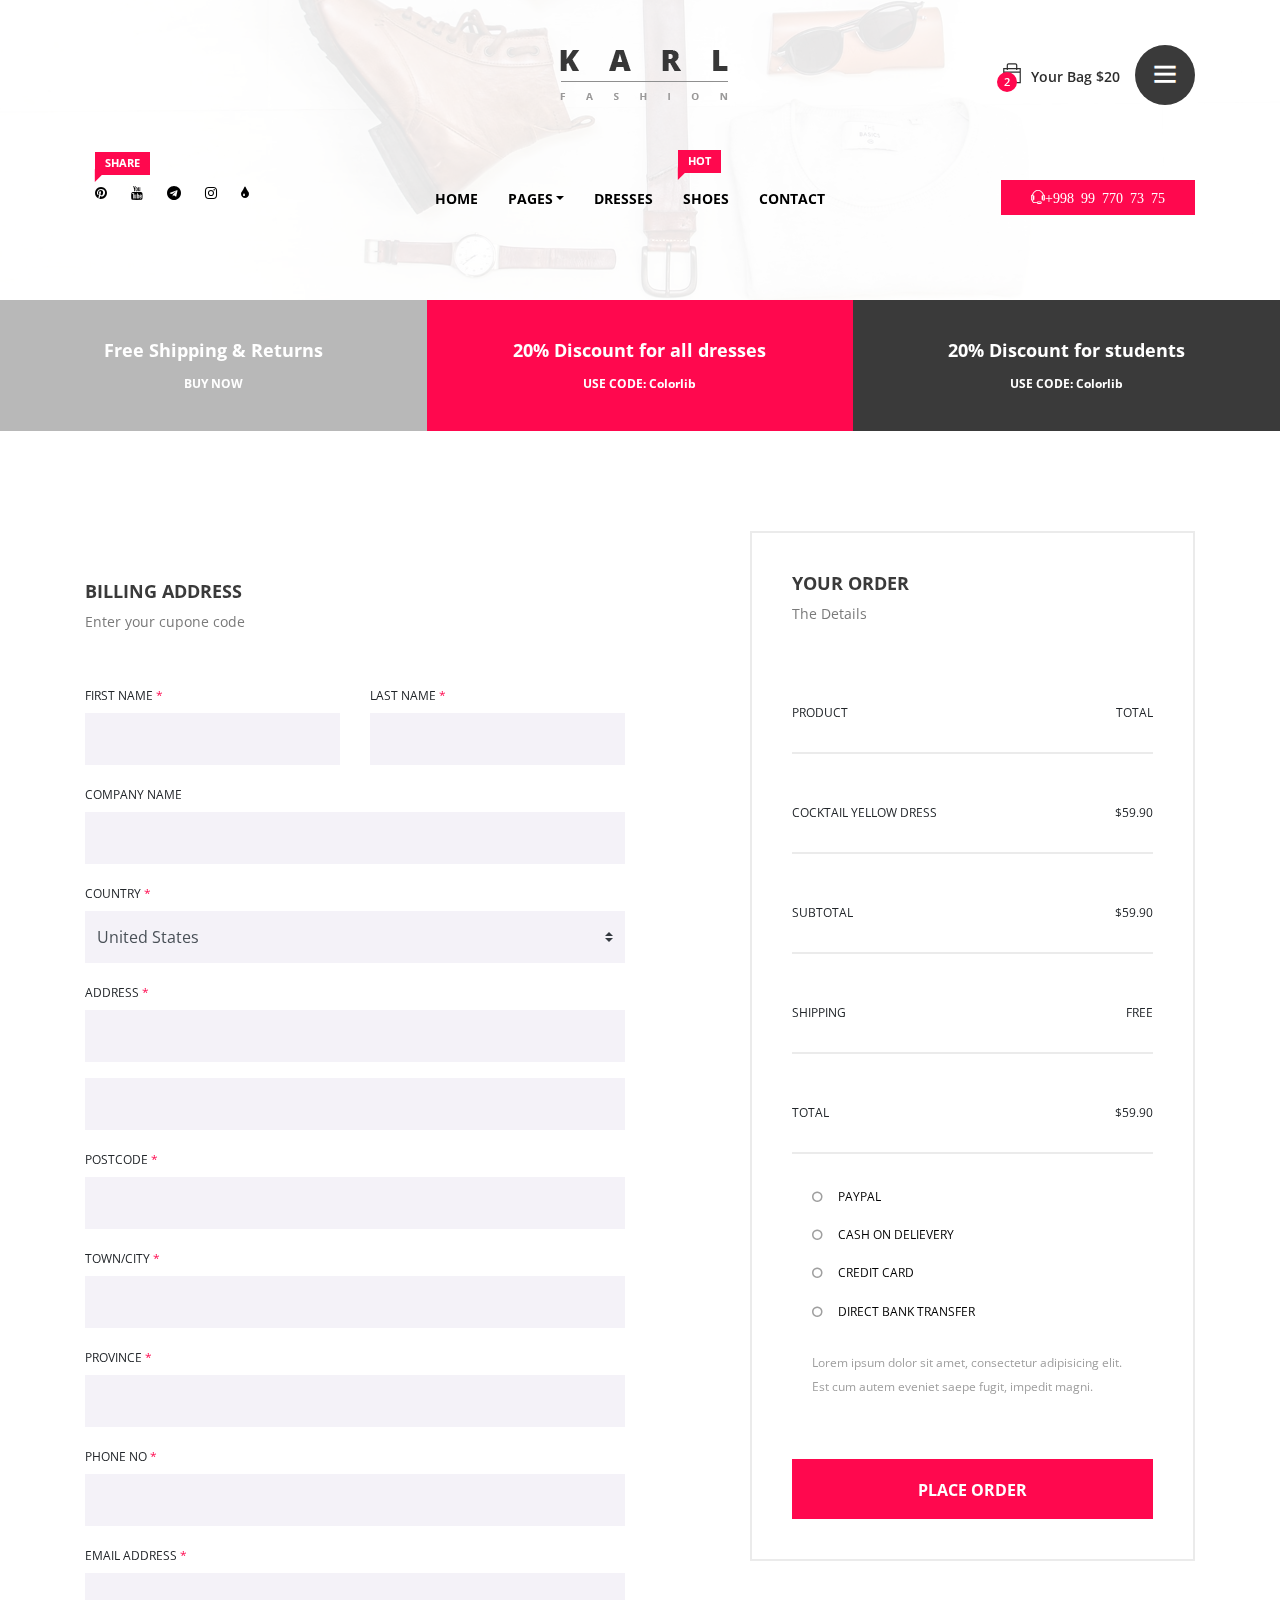
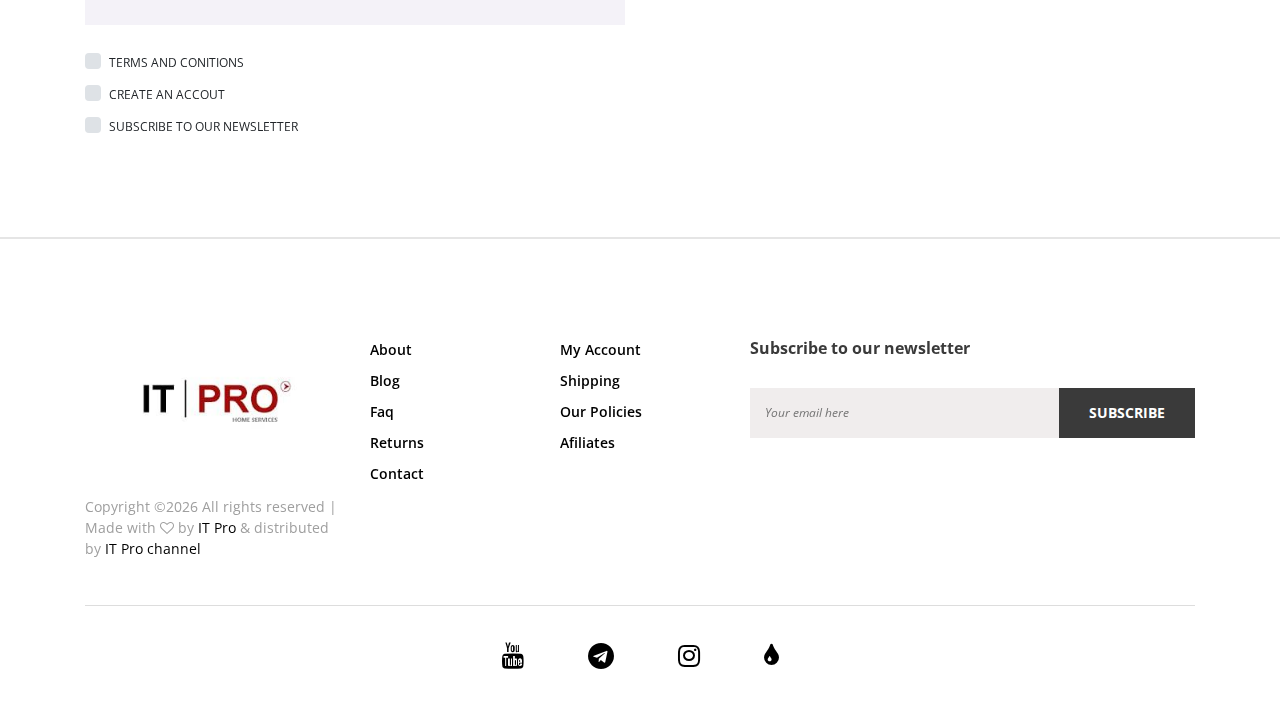
<file: checkout.html>
<!DOCTYPE html>
<html lang="en">

<head>
    <meta charset="UTF-8">
    <meta name="description" content="">
    <meta http-equiv="X-UA-Compatible" content="IE=edge">
    <meta name="viewport" content="width=device-width, initial-scale=1, shrink-to-fit=no">
    <!-- The above 4 meta tags *must* come first in the head; any other head content must come *after* these tags -->

    <!-- Title  -->
    <title>IT Pro</title>

    <!-- Favicon  -->
    <link rel="icon" href="img/core-img/img.jpg">

    <!-- Core Style CSS -->
    <link rel="stylesheet" href="css/core-style.css">
    <link rel="stylesheet" href="style.css">

    <!-- Responsive CSS -->
    <link href="css/responsive.css" rel="stylesheet">

</head>

<body>
    <div class="catagories-side-menu">
        <!-- Close Icon -->
        <div id="sideMenuClose">
            <i class="ti-close"></i>
        </div>
        <!--  Side Nav  -->
        <div class="nav-side-menu">
            <div class="menu-list">
                <h6>Categories</h6>
                <ul id="menu-content" class="menu-content collapse out">
                    <!-- Single Item -->
                    <li data-toggle="collapse" data-target="#women" class="collapsed active">
                        <a href="#">Woman wear <span class="arrow"></span></a>
                        <ul class="sub-menu collapse" id="women">
                            <li><a href="#">Midi Dresses</a></li>
                            <li><a href="#">Maxi Dresses</a></li>
                            <li><a href="#">Prom Dresses</a></li>
                            <li><a href="#">Little Black Dresses</a></li>
                            <li><a href="#">Mini Dresses</a></li>
                        </ul>
                    </li>
                    <!-- Single Item -->
                    <li data-toggle="collapse" data-target="#man" class="collapsed">
                        <a href="#">Man Wear <span class="arrow"></span></a>
                        <ul class="sub-menu collapse" id="man">
                            <li><a href="#">Man Dresses</a></li>
                            <li><a href="#">Man Black Dresses</a></li>
                            <li><a href="#">Man Mini Dresses</a></li>
                        </ul>
                    </li>
                    <!-- Single Item -->
                    <li data-toggle="collapse" data-target="#kids" class="collapsed">
                        <a href="#">Children <span class="arrow"></span></a>
                        <ul class="sub-menu collapse" id="kids">
                            <li><a href="#">Children Dresses</a></li>
                            <li><a href="#">Mini Dresses</a></li>
                        </ul>
                    </li>
                    <!-- Single Item -->
                    <li data-toggle="collapse" data-target="#bags" class="collapsed">
                        <a href="#">Bags &amp; Purses <span class="arrow"></span></a>
                        <ul class="sub-menu collapse" id="bags">
                            <li><a href="#">Bags</a></li>
                            <li><a href="#">Purses</a></li>
                        </ul>
                    </li>
                    <!-- Single Item -->
                    <li data-toggle="collapse" data-target="#eyewear" class="collapsed">
                        <a href="#">Eyewear <span class="arrow"></span></a>
                        <ul class="sub-menu collapse" id="eyewear">
                            <li><a href="#">Eyewear Style 1</a></li>
                            <li><a href="#">Eyewear Style 2</a></li>
                            <li><a href="#">Eyewear Style 3</a></li>
                        </ul>
                    </li>
                    <!-- Single Item -->
                    <li data-toggle="collapse" data-target="#footwear" class="collapsed">
                        <a href="#">Footwear <span class="arrow"></span></a>
                        <ul class="sub-menu collapse" id="footwear">
                            <li><a href="#">Footwear 1</a></li>
                            <li><a href="#">Footwear 2</a></li>
                            <li><a href="#">Footwear 3</a></li>
                        </ul>
                    </li>
                </ul>
            </div>
        </div>
    </div>

    <div id="wrapper">

        <!-- ****** Header Area Start ****** -->
        <header class="header_area bg-img background-overlay-white" style="background-image: url(img/bg-img/bg-1.jpg);">
            <!-- Top Header Area Start -->
            <div class="top_header_area">
                <div class="container h-100">
                    <div class="row h-100 align-items-center justify-content-end">

                        <div class="col-12 col-lg-7">
                            <div class="top_single_area d-flex align-items-center">
                                <!-- Logo Area -->
                                <div class="top_logo">
                                    <a href="#"><img src="img/core-img/logo.png" alt=""></a>
                                </div>
                                <!-- Cart & Menu Area -->
                                <div class="header-cart-menu d-flex align-items-center ml-auto">
                                    <!-- Cart Area -->
                                    <div class="cart">
                                        <a href="#" id="header-cart-btn" target="_blank"><span class="cart_quantity">2</span> <i class="ti-bag"></i> Your Bag $20</a>
                                        <!-- Cart List Area Start -->
                                        <ul class="cart-list">
                                            <li>
                                                <a href="#" class="image"><img src="img/product-img/product-10.jpg" class="cart-thumb" alt=""></a>
                                                <div class="cart-item-desc">
                                                    <h6><a href="#">Women's Fashion</a></h6>
                                                    <p>1x - <span class="price">$10</span></p>
                                                </div>
                                                <span class="dropdown-product-remove"><i class="icon-cross"></i></span>
                                            </li>
                                            <li>
                                                <a href="#" class="image"><img src="img/product-img/product-11.jpg" class="cart-thumb" alt=""></a>
                                                <div class="cart-item-desc">
                                                    <h6><a href="#">Women's Fashion</a></h6>
                                                    <p>1x - <span class="price">$10</span></p>
                                                </div>
                                                <span class="dropdown-product-remove"><i class="icon-cross"></i></span>
                                            </li>
                                            <li class="total">
                                                <span class="pull-right">Total: $20.00</span>
                                                <a href="cart.html" class="btn btn-sm btn-cart">Cart</a>
                                                <a href="checkout-1.html" class="btn btn-sm btn-checkout">Checkout</a>
                                            </li>
                                        </ul>
                                    </div>
                                    <div class="header-right-side-menu ml-15">
                                        <a href="#" id="sideMenuBtn"><i class="ti-menu" aria-hidden="true"></i></a>
                                    </div>
                                </div>
                            </div>
                        </div>

                    </div>
                </div>
            </div>

            <!-- Top Header Area End -->
            <div class="main_header_area">
                <div class="container h-100">
                    <div class="row h-100">
                        <div class="col-12 d-md-flex justify-content-between">
                            <!-- Header Social Area -->
                            <div class="header-social-area">
                                <a href="#"><span class="karl-level">Share</span> <i class="fa fa-pinterest" aria-hidden="true"></i></a>
                                <a href="https://youtube.com/channel/UCy5iPj3kDkZGWGqlgGkzoIw"><i class="fa fa-youtube" aria-hidden="true"></i></a>
                                <a href="https://t.me/IT_PRO_channel"><i class="fa fa-telegram" aria-hidden="true"></i></a>
                                <a href="https://www.instagram.com/it__pro"><i class="fa fa-instagram" aria-hidden="true"></i></a>
                                <a href="https://www.tiktok.com/@it__pro"><i class="fa fa-tint" aria-hidden="true"></i></a>
                            </div>
                            <!-- Menu Area -->
                            <div class="main-menu-area">
                                <nav class="navbar navbar-expand-lg align-items-start">

                                    <button class="navbar-toggler" type="button" data-toggle="collapse" data-target="#karl-navbar" aria-controls="karl-navbar" aria-expanded="false" aria-label="Toggle navigation"><span class="navbar-toggler-icon"><i class="ti-menu"></i></span></button>

                                    <div class="collapse navbar-collapse align-items-start collapse" id="karl-navbar">
                                        <ul class="navbar-nav animated" id="nav">
                                            <li class="nav-item active"><a class="nav-link" href="index.html">Home</a></li>
                                            <li class="nav-item dropdown">
                                                <a class="nav-link dropdown-toggle" href="#" id="karlDropdown" role="button" data-toggle="dropdown" aria-haspopup="true" aria-expanded="false">Pages</a>
                                                <div class="dropdown-menu" aria-labelledby="karlDropdown">
                                                    <a class="dropdown-item" href="index.html">Home</a>
                                                    <a class="dropdown-item" href="shop.html">Shop</a>
                                                    <a class="dropdown-item" href="product-details.html">Product Details</a>
                                                    <a class="dropdown-item" href="cart.html">Cart</a>
                                                    <a class="dropdown-item" href="checkout.html">Checkout</a>
                                                </div>
                                            </li>
                                            <li class="nav-item"><a class="nav-link" href="#">Dresses</a></li>
                                            <li class="nav-item"><a class="nav-link" href="#"><span class="karl-level">hot</span> Shoes</a></li>
                                            <li class="nav-item"><a class="nav-link" href="#">Contact</a></li>
                                        </ul>
                                    </div>
                                </nav>
                            </div>
                            <!-- Help Line -->
                            <div class="help-line">
                                <a href="tel:+998 99 770 73 75"><i class="ti-headphone-alt">+998 99 770 73 75</i></a>
                            </div>
                        </div>
                    </div>
                </div>
            </div>
        </header>
        <!-- ****** Header Area End ****** -->

        <section class="top-discount-area d-md-flex align-items-center">
            <!-- Single Discount Area -->
            <div class="single-discount-area">
                <h5>Free Shipping &amp; Returns</h5>
                <h6><a href="#">BUY NOW</a></h6>
            </div>
            <!-- Single Discount Area -->
            <div class="single-discount-area">
                <h5>20% Discount for all dresses</h5>
                <h6>USE CODE: Colorlib</h6>
            </div>
            <!-- Single Discount Area -->
            <div class="single-discount-area">
                <h5>20% Discount for students</h5>
                <h6>USE CODE: Colorlib</h6>
            </div>
        </section>

        <!-- ****** Checkout Area Start ****** -->
        <div class="checkout_area section_padding_100">
            <div class="container">
                <div class="row">

                    <div class="col-12 col-md-6">
                        <div class="checkout_details_area mt-50 clearfix">

                            <div class="cart-page-heading">
                                <h5>Billing Address</h5>
                                <p>Enter your cupone code</p>
                            </div>

                            <form action="#" method="post">
                                <div class="row">
                                    <div class="col-md-6 mb-3">
                                        <label for="first_name">First Name <span>*</span></label>
                                        <input type="text" class="form-control" id="first_name" value="" required>
                                    </div>
                                    <div class="col-md-6 mb-3">
                                        <label for="last_name">Last Name <span>*</span></label>
                                        <input type="text" class="form-control" id="last_name" value="" required>
                                    </div>
                                    <div class="col-12 mb-3">
                                        <label for="company">Company Name</label>
                                        <input type="text" class="form-control" id="company" value="">
                                    </div>
                                    <div class="col-12 mb-3">
                                        <label for="country">Country <span>*</span></label>
                                        <select class="custom-select d-block w-100" id="country">
                                        <option value="usa">United States</option>
                                        <option value="uk">United Kingdom</option>
                                        <option value="ger">Germany</option>
                                        <option value="fra">France</option>
                                        <option value="ind">India</option>
                                        <option value="aus">Australia</option>
                                        <option value="bra">Brazil</option>
                                        <option value="cana">Canada</option>
                                    </select>
                                    </div>
                                    <div class="col-12 mb-3">
                                        <label for="street_address">Address <span>*</span></label>
                                        <input type="text" class="form-control mb-3" id="street_address" value="">
                                        <input type="text" class="form-control" id="street_address2" value="">
                                    </div>
                                    <div class="col-12 mb-3">
                                        <label for="postcode">Postcode <span>*</span></label>
                                        <input type="text" class="form-control" id="postcode" value="">
                                    </div>
                                    <div class="col-12 mb-3">
                                        <label for="city">Town/City <span>*</span></label>
                                        <input type="text" class="form-control" id="city" value="">
                                    </div>
                                    <div class="col-12 mb-3">
                                        <label for="state">Province <span>*</span></label>
                                        <input type="text" class="form-control" id="state" value="">
                                    </div>
                                    <div class="col-12 mb-3">
                                        <label for="phone_number">Phone No <span>*</span></label>
                                        <input type="number" class="form-control" id="phone_number" min="0" value="">
                                    </div>
                                    <div class="col-12 mb-4">
                                        <label for="email_address">Email Address <span>*</span></label>
                                        <input type="email" class="form-control" id="email_address" value="">
                                    </div>

                                    <div class="col-12">
                                        <div class="custom-control custom-checkbox d-block mb-2">
                                            <input type="checkbox" class="custom-control-input" id="customCheck1">
                                            <label class="custom-control-label" for="customCheck1">Terms and conitions</label>
                                        </div>
                                        <div class="custom-control custom-checkbox d-block mb-2">
                                            <input type="checkbox" class="custom-control-input" id="customCheck2">
                                            <label class="custom-control-label" for="customCheck2">Create an accout</label>
                                        </div>
                                        <div class="custom-control custom-checkbox d-block">
                                            <input type="checkbox" class="custom-control-input" id="customCheck3">
                                            <label class="custom-control-label" for="customCheck3">Subscribe to our newsletter</label>
                                        </div>
                                    </div>
                                </div>
                            </form>
                        </div>
                    </div>

                    <div class="col-12 col-md-6 col-lg-5 ml-lg-auto">
                        <div class="order-details-confirmation">

                            <div class="cart-page-heading">
                                <h5>Your Order</h5>
                                <p>The Details</p>
                            </div>

                            <ul class="order-details-form mb-4">
                                <li><span>Product</span> <span>Total</span></li>
                                <li><span>Cocktail Yellow dress</span> <span>$59.90</span></li>
                                <li><span>Subtotal</span> <span>$59.90</span></li>
                                <li><span>Shipping</span> <span>Free</span></li>
                                <li><span>Total</span> <span>$59.90</span></li>
                            </ul>


                            <div id="accordion" role="tablist" class="mb-4">
                                <div class="card">
                                    <div class="card-header" role="tab" id="headingOne">
                                        <h6 class="mb-0">
                                            <a data-toggle="collapse" href="#collapseOne" aria-expanded="false" aria-controls="collapseOne"><i class="fa fa-circle-o mr-3"></i>Paypal</a>
                                        </h6>
                                    </div>

                                    <div id="collapseOne" class="collapse" role="tabpanel" aria-labelledby="headingOne" data-parent="#accordion">
                                        <div class="card-body">
                                            <p>Lorem ipsum dolor sit amet, consectetur adipiscing elit. Proin pharetra tempor so dales. Phasellus sagittis auctor gravida. Integ er bibendum sodales arcu id te mpus. Ut consectetur lacus.</p>
                                        </div>
                                    </div>
                                </div>
                                <div class="card">
                                    <div class="card-header" role="tab" id="headingTwo">
                                        <h6 class="mb-0">
                                            <a class="collapsed" data-toggle="collapse" href="#collapseTwo" aria-expanded="false" aria-controls="collapseTwo"><i class="fa fa-circle-o mr-3"></i>cash on delievery</a>
                                        </h6>
                                    </div>
                                    <div id="collapseTwo" class="collapse" role="tabpanel" aria-labelledby="headingTwo" data-parent="#accordion">
                                        <div class="card-body">
                                            <p>Lorem ipsum dolor sit amet, consectetur adipisicing elit. Explicabo quis in veritatis officia inventore, tempore provident dignissimos.</p>
                                        </div>
                                    </div>
                                </div>
                                <div class="card">
                                    <div class="card-header" role="tab" id="headingThree">
                                        <h6 class="mb-0">
                                            <a class="collapsed" data-toggle="collapse" href="#collapseThree" aria-expanded="false" aria-controls="collapseThree"><i class="fa fa-circle-o mr-3"></i>credit card</a>
                                        </h6>
                                    </div>
                                    <div id="collapseThree" class="collapse" role="tabpanel" aria-labelledby="headingThree" data-parent="#accordion">
                                        <div class="card-body">
                                            <p>Lorem ipsum dolor sit amet, consectetur adipisicing elit. Esse quo sint repudiandae suscipit ab soluta delectus voluptate, vero vitae</p>
                                        </div>
                                    </div>
                                </div>
                                <div class="card">
                                    <div class="card-header" role="tab" id="headingFour">
                                        <h6 class="mb-0">
                                            <a class="collapsed" data-toggle="collapse" href="#collapseFour" aria-expanded="true" aria-controls="collapseFour"><i class="fa fa-circle-o mr-3"></i>direct bank transfer</a>
                                        </h6>
                                    </div>
                                    <div id="collapseFour" class="collapse show" role="tabpanel" aria-labelledby="headingThree" data-parent="#accordion">
                                        <div class="card-body">
                                            <p>Lorem ipsum dolor sit amet, consectetur adipisicing elit. Est cum autem eveniet saepe fugit, impedit magni.</p>
                                        </div>
                                    </div>
                                </div>
                            </div>

                            <a href="#" class="btn karl-checkout-btn">Place Order</a>
                        </div>
                    </div>

                </div>
            </div>
        </div>
        <!-- ****** Checkout Area End ****** -->

        <!-- ****** Footer Area Start ****** -->
        <footer class="footer_area">
            <div class="container">
                <div class="row">
                    <!-- Single Footer Area Start -->
                    <div class="col-12 col-md-6 col-lg-3">
                        <div class="single_footer_area">
                            <div class="footer-logo">
                                <img src="img/core-img/logo.jpg" alt="">
                            </div>
                            <div class="copywrite_text d-flex align-items-center">
                                <p><!-- Link back to Colorlib can't be removed. Template is licensed under CC BY 3.0. -->
                                    Copyright &copy;<script>document.write(new Date().getFullYear());</script> All rights reserved | Made with <i class="fa fa-heart-o" aria-hidden="true"></i> by <a href="https://itprouz.uz" target="_blank">IT Pro</a> &amp; distributed by <a href="https://t.me/IT_PRO_channel" target="_blank">IT Pro channel</a>
                                    <!-- Link back to Colorlib can't be removed. Template is licensed under CC BY 3.0. --></p>
                            </div>
                        </div>
                    </div>
                    <!-- Single Footer Area Start -->
                    <div class="col-12 col-sm-6 col-md-3 col-lg-2">
                        <div class="single_footer_area">
                            <ul class="footer_widget_menu">
                                <li><a href="#">About</a></li>
                                <li><a href="#">Blog</a></li>
                                <li><a href="#">Faq</a></li>
                                <li><a href="#">Returns</a></li>
                                <li><a href="#">Contact</a></li>
                            </ul>
                        </div>
                    </div>
                    <!-- Single Footer Area Start -->
                    <div class="col-12 col-sm-6 col-md-3 col-lg-2">
                        <div class="single_footer_area">
                            <ul class="footer_widget_menu">
                                <li><a href="#">My Account</a></li>
                                <li><a href="#">Shipping</a></li>
                                <li><a href="#">Our Policies</a></li>
                                <li><a href="#">Afiliates</a></li>
                            </ul>
                        </div>
                    </div>
                    <!-- Single Footer Area Start -->
                    <div class="col-12 col-lg-5">
                        <div class="single_footer_area">
                            <div class="footer_heading mb-30">
                                <h6>Subscribe to our newsletter</h6>
                            </div>
                            <div class="subscribtion_form">
                                <form action="#" method="post">
                                    <input type="email" name="mail" class="mail" placeholder="Your email here">
                                    <button type="submit" class="submit">Subscribe</button>
                                </form>
                            </div>
                        </div>
                    </div>
                </div>
                <div class="line"></div>

                <!-- Footer Bottom Area Start -->
                <div class="footer_bottom_area">
                    <div class="row">
                        <div class="col-12">
                            <div class="footer_social_area text-center">
                                <a href="https://youtube.com/channel/UCy5iPj3kDkZGWGqlgGkzoIw"><i class="fa fa-youtube" aria-hidden="true"></i></a>
                                <a href="https://t.me/IT_PRO_channel"><i class="fa fa-telegram" aria-hidden="true"></i></a>
                                <a href="https://www.instagram.com/it__pro"><i class="fa fa-instagram" aria-hidden="true"></i></a>
                                <a href="https://www.tiktok.com/@it__pro"><i class="fa fa-tint" aria-hidden="true"></i></a>

                            </div>
                        </div>
                    </div>
                </div>
            </div>
        </footer>
        <!-- ****** Footer Area End ****** -->
    </div>
    <!-- /.wrapper end -->

    <!-- jQuery (Necessary for All JavaScript Plugins) -->
    <script src="js/jquery/jquery-2.2.4.min.js"></script>
    <!-- Popper js -->
    <script src="js/popper.min.js"></script>
    <!-- Bootstrap js -->
    <script src="js/bootstrap.min.js"></script>
    <!-- Plugins js -->
    <script src="js/plugins.js"></script>
    <!-- Active js -->
    <script src="js/active.js"></script>

</body>

</html>
</file>
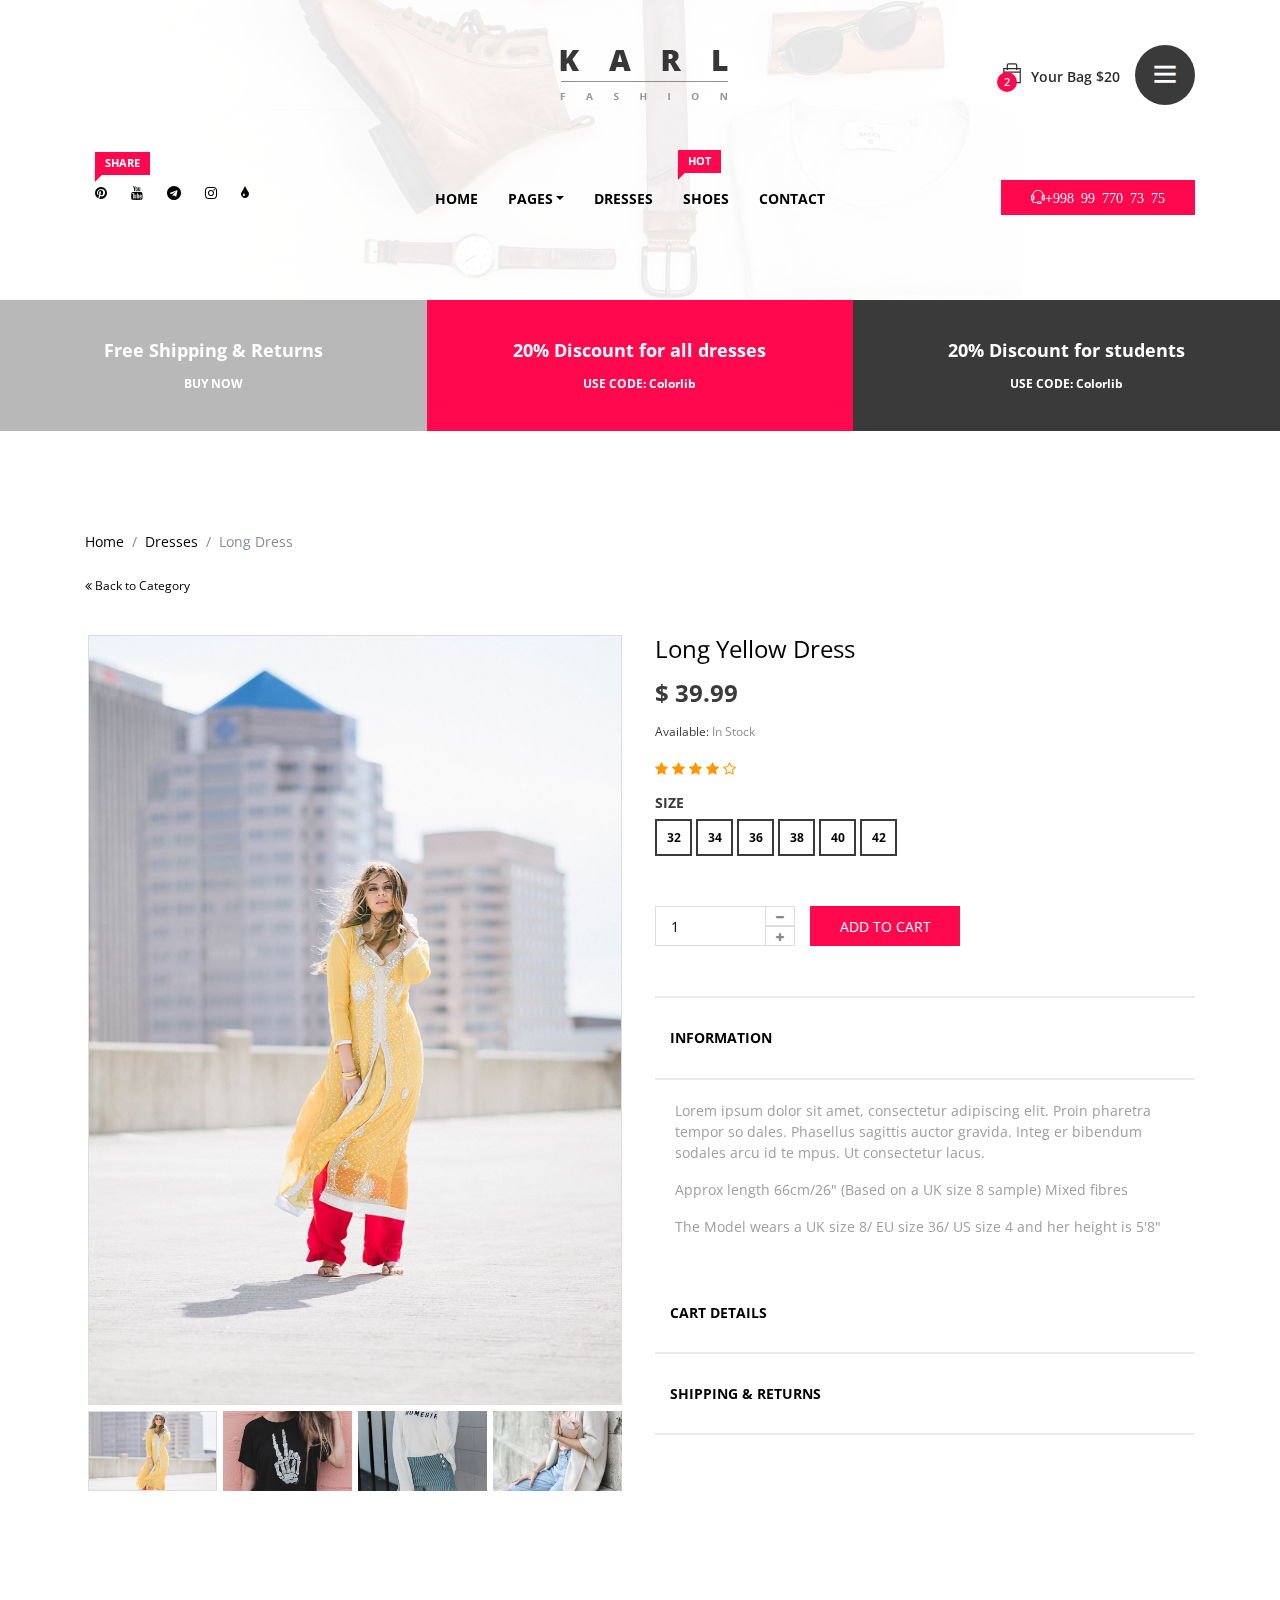
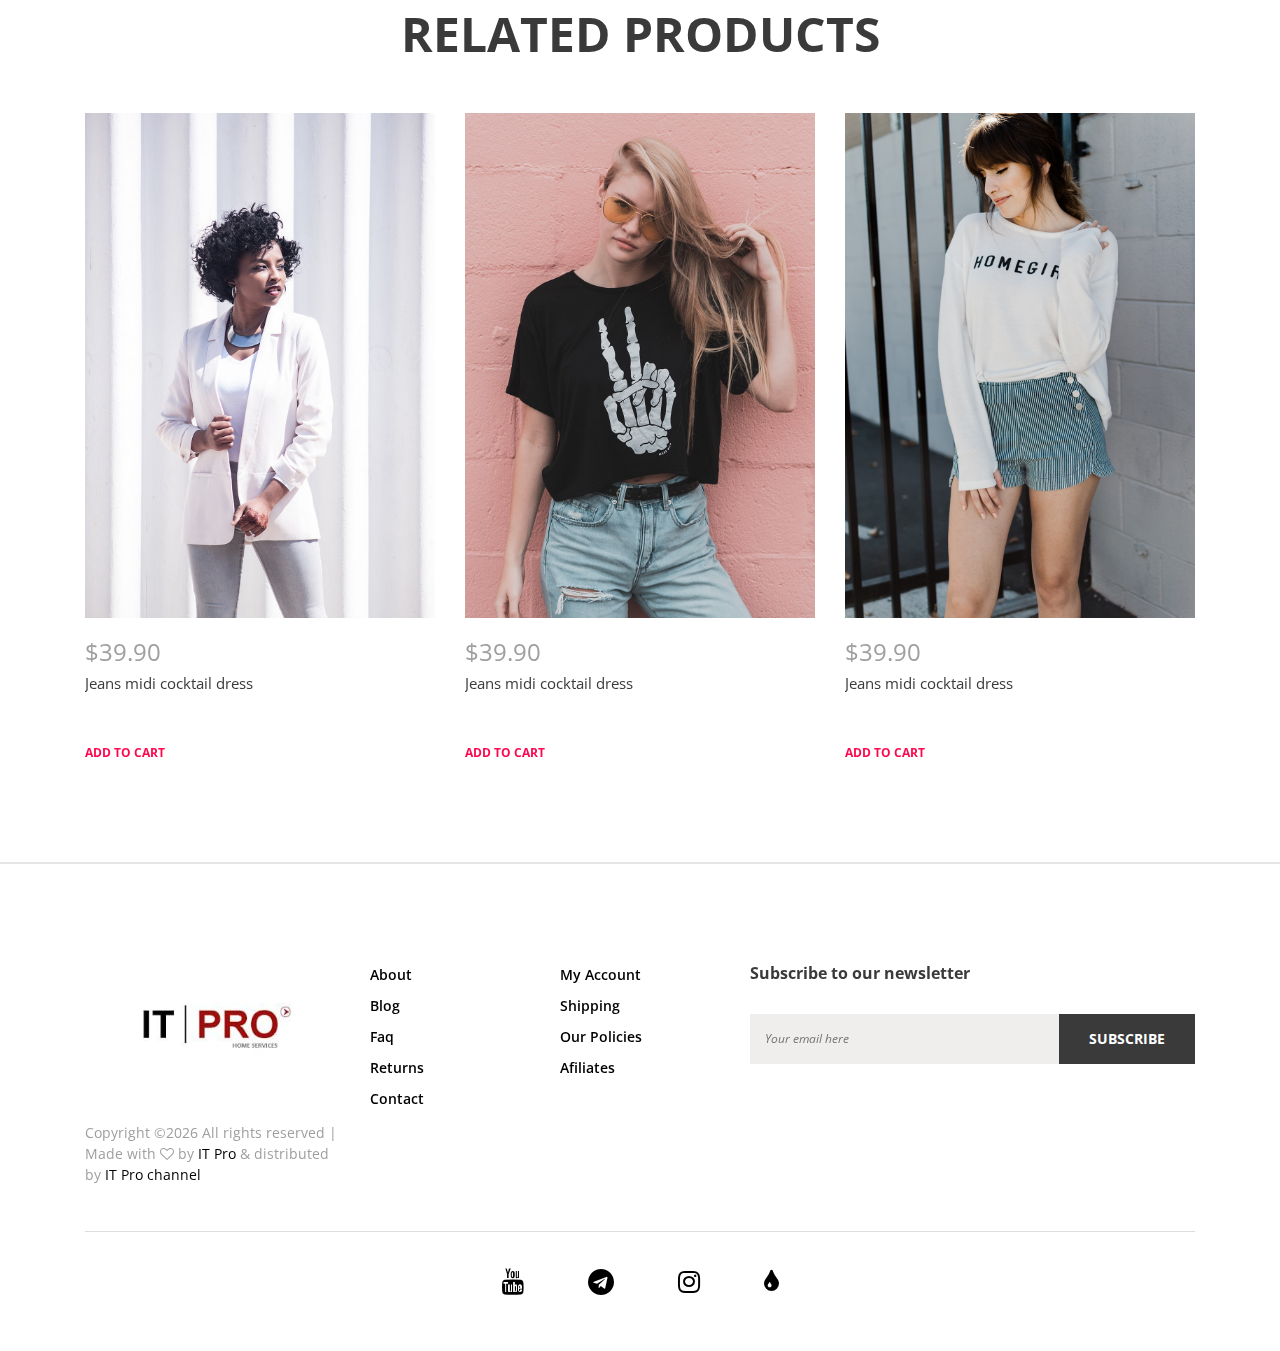
<file: product-details.html>
<!DOCTYPE html>
<html lang="en">

<head>
    <meta charset="UTF-8">
    <meta name="description" content="">
    <meta http-equiv="X-UA-Compatible" content="IE=edge">
    <meta name="viewport" content="width=device-width, initial-scale=1, shrink-to-fit=no">
    <!-- The above 4 meta tags *must* come first in the head; any other head content must come *after* these tags -->

    <!-- Title  -->
    <title>IT Pro</title>

    <!-- Favicon  -->
    <link rel="icon" href="img/core-img/img.jpg">

    <!-- Core Style CSS -->
    <link rel="stylesheet" href="css/core-style.css">
    <link rel="stylesheet" href="style.css">

    <!-- Responsive CSS -->
    <link href="css/responsive.css" rel="stylesheet">

</head>

<body>
    <div class="catagories-side-menu">
        <!-- Close Icon -->
        <div id="sideMenuClose">
            <i class="ti-close"></i>
        </div>
        <!--  Side Nav  -->
        <div class="nav-side-menu">
            <div class="menu-list">
                <h6>Categories</h6>
                <ul id="menu-content" class="menu-content collapse out">
                    <!-- Single Item -->
                    <li data-toggle="collapse" data-target="#women" class="collapsed active">
                        <a href="#">Woman wear <span class="arrow"></span></a>
                        <ul class="sub-menu collapse" id="women">
                            <li><a href="#">Midi Dresses</a></li>
                            <li><a href="#">Maxi Dresses</a></li>
                            <li><a href="#">Prom Dresses</a></li>
                            <li><a href="#">Little Black Dresses</a></li>
                            <li><a href="#">Mini Dresses</a></li>
                        </ul>
                    </li>
                    <!-- Single Item -->
                    <li data-toggle="collapse" data-target="#man" class="collapsed">
                        <a href="#">Man Wear <span class="arrow"></span></a>
                        <ul class="sub-menu collapse" id="man">
                            <li><a href="#">Man Dresses</a></li>
                            <li><a href="#">Man Black Dresses</a></li>
                            <li><a href="#">Man Mini Dresses</a></li>
                        </ul>
                    </li>
                    <!-- Single Item -->
                    <li data-toggle="collapse" data-target="#kids" class="collapsed">
                        <a href="#">Children <span class="arrow"></span></a>
                        <ul class="sub-menu collapse" id="kids">
                            <li><a href="#">Children Dresses</a></li>
                            <li><a href="#">Mini Dresses</a></li>
                        </ul>
                    </li>
                    <!-- Single Item -->
                    <li data-toggle="collapse" data-target="#bags" class="collapsed">
                        <a href="#">Bags &amp; Purses <span class="arrow"></span></a>
                        <ul class="sub-menu collapse" id="bags">
                            <li><a href="#">Bags</a></li>
                            <li><a href="#">Purses</a></li>
                        </ul>
                    </li>
                    <!-- Single Item -->
                    <li data-toggle="collapse" data-target="#eyewear" class="collapsed">
                        <a href="#">Eyewear <span class="arrow"></span></a>
                        <ul class="sub-menu collapse" id="eyewear">
                            <li><a href="#">Eyewear Style 1</a></li>
                            <li><a href="#">Eyewear Style 2</a></li>
                            <li><a href="#">Eyewear Style 3</a></li>
                        </ul>
                    </li>
                    <!-- Single Item -->
                    <li data-toggle="collapse" data-target="#footwear" class="collapsed">
                        <a href="#">Footwear <span class="arrow"></span></a>
                        <ul class="sub-menu collapse" id="footwear">
                            <li><a href="#">Footwear 1</a></li>
                            <li><a href="#">Footwear 2</a></li>
                            <li><a href="#">Footwear 3</a></li>
                        </ul>
                    </li>
                </ul>
            </div>
        </div>
    </div>

    <div id="wrapper">

        <!-- ****** Header Area Start ****** -->
        <header class="header_area bg-img background-overlay-white" style="background-image: url(img/bg-img/bg-1.jpg);">
            <!-- Top Header Area Start -->
            <div class="top_header_area">
                <div class="container h-100">
                    <div class="row h-100 align-items-center justify-content-end">

                        <div class="col-12 col-lg-7">
                            <div class="top_single_area d-flex align-items-center">
                                <!-- Logo Area -->
                                <div class="top_logo">
                                    <a href="#"><img src="img/core-img/logo.png" alt=""></a>
                                </div>
                                <!-- Cart & Menu Area -->
                                <div class="header-cart-menu d-flex align-items-center ml-auto">
                                    <!-- Cart Area -->
                                    <div class="cart">
                                        <a href="#" id="header-cart-btn" target="_blank"><span class="cart_quantity">2</span> <i class="ti-bag"></i> Your Bag $20</a>
                                        <!-- Cart List Area Start -->
                                        <ul class="cart-list">
                                            <li>
                                                <a href="#" class="image"><img src="img/product-img/product-10.jpg" class="cart-thumb" alt=""></a>
                                                <div class="cart-item-desc">
                                                    <h6><a href="#">Women's Fashion</a></h6>
                                                    <p>1x - <span class="price">$10</span></p>
                                                </div>
                                                <span class="dropdown-product-remove"><i class="icon-cross"></i></span>
                                            </li>
                                            <li>
                                                <a href="#" class="image"><img src="img/product-img/product-11.jpg" class="cart-thumb" alt=""></a>
                                                <div class="cart-item-desc">
                                                    <h6><a href="#">Women's Fashion</a></h6>
                                                    <p>1x - <span class="price">$10</span></p>
                                                </div>
                                                <span class="dropdown-product-remove"><i class="icon-cross"></i></span>
                                            </li>
                                            <li class="total">
                                                <span class="pull-right">Total: $20.00</span>
                                                <a href="cart.html" class="btn btn-sm btn-cart">Cart</a>
                                                <a href="checkout-1.html" class="btn btn-sm btn-checkout">Checkout</a>
                                            </li>
                                        </ul>
                                    </div>
                                    <div class="header-right-side-menu ml-15">
                                        <a href="#" id="sideMenuBtn"><i class="ti-menu" aria-hidden="true"></i></a>
                                    </div>
                                </div>
                            </div>
                        </div>

                    </div>
                </div>
            </div>

            <!-- Top Header Area End -->
            <div class="main_header_area">
                <div class="container h-100">
                    <div class="row h-100">
                        <div class="col-12 d-md-flex justify-content-between">
                            <!-- Header Social Area -->
                            <div class="header-social-area">
                                <a href="#"><span class="karl-level">Share</span> <i class="fa fa-pinterest" aria-hidden="true"></i></a>
                                <a href="https://youtube.com/channel/UCy5iPj3kDkZGWGqlgGkzoIw"><i class="fa fa-youtube" aria-hidden="true"></i></a>
                                <a href="https://t.me/IT_PRO_channel"><i class="fa fa-telegram" aria-hidden="true"></i></a>
                                <a href="https://www.instagram.com/it__pro"><i class="fa fa-instagram" aria-hidden="true"></i></a>
                                <a href="https://www.tiktok.com/@it__pro"><i class="fa fa-tint" aria-hidden="true"></i></a>
                            </div>
                            <!-- Menu Area -->
                            <div class="main-menu-area">
                                <nav class="navbar navbar-expand-lg align-items-start">

                                    <button class="navbar-toggler" type="button" data-toggle="collapse" data-target="#karl-navbar" aria-controls="karl-navbar" aria-expanded="false" aria-label="Toggle navigation"><span class="navbar-toggler-icon"><i class="ti-menu"></i></span></button>

                                    <div class="collapse navbar-collapse align-items-start collapse" id="karl-navbar">
                                        <ul class="navbar-nav animated" id="nav">
                                            <li class="nav-item active"><a class="nav-link" href="index.html">Home</a></li>
                                            <li class="nav-item dropdown">
                                                <a class="nav-link dropdown-toggle" href="#" id="karlDropdown" role="button" data-toggle="dropdown" aria-haspopup="true" aria-expanded="false">Pages</a>
                                                <div class="dropdown-menu" aria-labelledby="karlDropdown">
                                                    <a class="dropdown-item" href="index.html">Home</a>
                                                    <a class="dropdown-item" href="shop.html">Shop</a>
                                                    <a class="dropdown-item" href="product-details.html">Product Details</a>
                                                    <a class="dropdown-item" href="cart.html">Cart</a>
                                                    <a class="dropdown-item" href="checkout.html">Checkout</a>
                                                </div>
                                            </li>
                                            <li class="nav-item"><a class="nav-link" href="#">Dresses</a></li>
                                            <li class="nav-item"><a class="nav-link" href="#"><span class="karl-level">hot</span> Shoes</a></li>
                                            <li class="nav-item"><a class="nav-link" href="#">Contact</a></li>
                                        </ul>
                                    </div>
                                </nav>
                            </div>
                            <!-- Help Line -->
                            <div class="help-line">
                                <a href="tel:+998 99 770 73 75"><i class="ti-headphone-alt">+998 99 770 73 75</i></a>
                            </div>
                        </div>
                    </div>
                </div>
            </div>
        </header>
        <!-- ****** Header Area End ****** -->

        <section class="top-discount-area d-md-flex align-items-center">
            <!-- Single Discount Area -->
            <div class="single-discount-area">
                <h5>Free Shipping &amp; Returns</h5>
                <h6><a href="#">BUY NOW</a></h6>
            </div>
            <!-- Single Discount Area -->
            <div class="single-discount-area">
                <h5>20% Discount for all dresses</h5>
                <h6>USE CODE: Colorlib</h6>
            </div>
            <!-- Single Discount Area -->
            <div class="single-discount-area">
                <h5>20% Discount for students</h5>
                <h6>USE CODE: Colorlib</h6>
            </div>
        </section>

        <!-- <<<<<<<<<<<<<<<<<<<< Breadcumb Area Start <<<<<<<<<<<<<<<<<<<< -->
        <div class="breadcumb_area">
            <div class="container">
                <div class="row">
                    <div class="col-12">
                        <ol class="breadcrumb d-flex align-items-center">
                            <li class="breadcrumb-item"><a href="#">Home</a></li>
                            <li class="breadcrumb-item"><a href="#">Dresses</a></li>
                            <li class="breadcrumb-item active">Long Dress</li>
                        </ol>
                        <!-- btn -->
                        <a href="#" class="backToHome d-block"><i class="fa fa-angle-double-left"></i> Back to Category</a>
                    </div>
                </div>
            </div>
        </div>
        <!-- <<<<<<<<<<<<<<<<<<<< Breadcumb Area End <<<<<<<<<<<<<<<<<<<< -->

        <!-- <<<<<<<<<<<<<<<<<<<< Single Product Details Area Start >>>>>>>>>>>>>>>>>>>>>>>>> -->
        <section class="single_product_details_area section_padding_0_100">
            <div class="container">
                <div class="row">

                    <div class="col-12 col-md-6">
                        <div class="single_product_thumb">
                            <div id="product_details_slider" class="carousel slide" data-ride="carousel">

                                <ol class="carousel-indicators">
                                    <li class="active" data-target="#product_details_slider" data-slide-to="0" style="background-image: url(img/product-img/product-9.jpg);">
                                    </li>
                                    <li data-target="#product_details_slider" data-slide-to="1" style="background-image: url(img/product-img/product-2.jpg);">
                                    </li>
                                    <li data-target="#product_details_slider" data-slide-to="2" style="background-image: url(img/product-img/product-3.jpg);">
                                    </li>
                                    <li data-target="#product_details_slider" data-slide-to="3" style="background-image: url(img/product-img/product-4.jpg);">
                                    </li>
                                </ol>

                                <div class="carousel-inner">
                                    <div class="carousel-item active">
                                        <a class="gallery_img" href="img/product-img/product-9.jpg">
                                        <img class="d-block w-100" src="img/product-img/product-9.jpg" alt="First slide">
                                    </a>
                                    </div>
                                    <div class="carousel-item">
                                        <a class="gallery_img" href="img/product-img/product-2.jpg">
                                        <img class="d-block w-100" src="img/product-img/product-2.jpg" alt="Second slide">
                                    </a>
                                    </div>
                                    <div class="carousel-item">
                                        <a class="gallery_img" href="img/product-img/product-3.jpg">
                                        <img class="d-block w-100" src="img/product-img/product-3.jpg" alt="Third slide">
                                    </a>
                                    </div>
                                    <div class="carousel-item">
                                        <a class="gallery_img" href="img/product-img/product-4.jpg">
                                        <img class="d-block w-100" src="img/product-img/product-4.jpg" alt="Fourth slide">
                                    </a>
                                    </div>
                                </div>
                            </div>
                        </div>
                    </div>

                    <div class="col-12 col-md-6">
                        <div class="single_product_desc">

                            <h4 class="title"><a href="#">Long Yellow Dress</a></h4>

                            <h4 class="price">$ 39.99</h4>

                            <p class="available">Available: <span class="text-muted">In Stock</span></p>

                            <div class="single_product_ratings mb-15">
                                <i class="fa fa-star" aria-hidden="true"></i>
                                <i class="fa fa-star" aria-hidden="true"></i>
                                <i class="fa fa-star" aria-hidden="true"></i>
                                <i class="fa fa-star" aria-hidden="true"></i>
                                <i class="fa fa-star-o" aria-hidden="true"></i>
                            </div>

                            <div class="widget size mb-50">
                                <h6 class="widget-title">Size</h6>
                                <div class="widget-desc">
                                    <ul>
                                        <li><a href="#">32</a></li>
                                        <li><a href="#">34</a></li>
                                        <li><a href="#">36</a></li>
                                        <li><a href="#">38</a></li>
                                        <li><a href="#">40</a></li>
                                        <li><a href="#">42</a></li>
                                    </ul>
                                </div>
                            </div>

                            <!-- Add to Cart Form -->
                            <form class="cart clearfix mb-50 d-flex" method="post">
                                <div class="quantity">
                                    <span class="qty-minus" onclick="var effect = document.getElementById('qty'); var qty = effect.value; if( !isNaN( qty ) &amp;&amp; qty &gt; 1 ) effect.value--;return false;"><i class="fa fa-minus" aria-hidden="true"></i></span>
                                    <input type="number" class="qty-text" id="qty" step="1" min="1" max="12" name="quantity" value="1">
                                    <span class="qty-plus" onclick="var effect = document.getElementById('qty'); var qty = effect.value; if( !isNaN( qty )) effect.value++;return false;"><i class="fa fa-plus" aria-hidden="true"></i></span>
                                </div>
                                <button type="submit" name="addtocart" value="5" class="btn cart-submit d-block">Add to cart</button>
                            </form>

                            <div id="accordion" role="tablist">
                                <div class="card">
                                    <div class="card-header" role="tab" id="headingOne">
                                        <h6 class="mb-0">
                                            <a data-toggle="collapse" href="#collapseOne" aria-expanded="true" aria-controls="collapseOne">Information</a>
                                        </h6>
                                    </div>

                                    <div id="collapseOne" class="collapse show" role="tabpanel" aria-labelledby="headingOne" data-parent="#accordion">
                                        <div class="card-body">
                                            <p>Lorem ipsum dolor sit amet, consectetur adipiscing elit. Proin pharetra tempor so dales. Phasellus sagittis auctor gravida. Integ er bibendum sodales arcu id te mpus. Ut consectetur lacus.</p>
                                            <p>Approx length 66cm/26" (Based on a UK size 8 sample) Mixed fibres</p>
                                            <p>The Model wears a UK size 8/ EU size 36/ US size 4 and her height is 5'8"</p>
                                        </div>
                                    </div>
                                </div>
                                <div class="card">
                                    <div class="card-header" role="tab" id="headingTwo">
                                        <h6 class="mb-0">
                                            <a class="collapsed" data-toggle="collapse" href="#collapseTwo" aria-expanded="false" aria-controls="collapseTwo">Cart Details</a>
                                        </h6>
                                    </div>
                                    <div id="collapseTwo" class="collapse" role="tabpanel" aria-labelledby="headingTwo" data-parent="#accordion">
                                        <div class="card-body">
                                            <p>Lorem ipsum dolor sit amet, consectetur adipisicing elit. Explicabo quis in veritatis officia inventore, tempore provident dignissimos nemo, nulla quaerat. Quibusdam non, eos, voluptatem reprehenderit hic nam! Laboriosam, sapiente! Praesentium.</p>
                                            <p>Lorem ipsum dolor sit amet, consectetur adipisicing elit. Officia magnam laborum eaque.</p>
                                        </div>
                                    </div>
                                </div>
                                <div class="card">
                                    <div class="card-header" role="tab" id="headingThree">
                                        <h6 class="mb-0">
                                            <a class="collapsed" data-toggle="collapse" href="#collapseThree" aria-expanded="false" aria-controls="collapseThree">shipping &amp; Returns</a>
                                        </h6>
                                    </div>
                                    <div id="collapseThree" class="collapse" role="tabpanel" aria-labelledby="headingThree" data-parent="#accordion">
                                        <div class="card-body">
                                            <p>Lorem ipsum dolor sit amet, consectetur adipisicing elit. Esse quo sint repudiandae suscipit ab soluta delectus voluptate, vero vitae, tempore maxime rerum iste dolorem mollitia perferendis distinctio. Quibusdam laboriosam rerum distinctio. Repudiandae fugit odit, sequi id!</p>
                                            <p>Lorem ipsum dolor sit amet, consectetur adipisicing elit. Beatae qui maxime consequatur laudantium temporibus ad et. A optio inventore deleniti ipsa.</p>
                                        </div>
                                    </div>
                                </div>
                            </div>

                        </div>
                    </div>
                </div>
            </div>
        </section>
        <!-- <<<<<<<<<<<<<<<<<<<< Single Product Details Area End >>>>>>>>>>>>>>>>>>>>>>>>> -->

        <!-- ****** Quick View Modal Area Start ****** -->
        <div class="modal fade" id="quickview" tabindex="-1" role="dialog" aria-labelledby="quickview" aria-hidden="true">
            <div class="modal-dialog modal-lg modal-dialog-centered" role="document">
                <div class="modal-content">
                    <button type="button" class="close btn" data-dismiss="modal" aria-label="Close">
                    <span aria-hidden="true">&times;</span>
                </button>
                    <div class="modal-body">
                        <div class="quickview_body">
                            <div class="container">
                                <div class="row">
                                    <div class="col-12 col-lg-5">
                                        <div class="quickview_pro_img">
                                            <img src="img/product-img/product-1.jpg" alt="">
                                        </div>
                                    </div>
                                    <div class="col-12 col-lg-7">
                                        <div class="quickview_pro_des">
                                            <h4 class="title">Boutique Silk Dress</h4>
                                            <div class="top_seller_product_rating mb-15">
                                                <i class="fa fa-star" aria-hidden="true"></i>
                                                <i class="fa fa-star" aria-hidden="true"></i>
                                                <i class="fa fa-star" aria-hidden="true"></i>
                                                <i class="fa fa-star" aria-hidden="true"></i>
                                                <i class="fa fa-star" aria-hidden="true"></i>
                                            </div>
                                            <h5 class="price">$120.99 <span>$130</span></h5>
                                            <p>Lorem ipsum dolor sit amet, consectetur adipisicing elit. Mollitia expedita quibusdam aspernatur, sapiente consectetur accusantium perspiciatis praesentium eligendi, in fugiat?</p>
                                            <a href="#">View Full Product Details</a>
                                        </div>
                                        <!-- Add to Cart Form -->
                                        <form class="cart" method="post">
                                            <div class="quantity">
                                                <span class="qty-minus" onclick="var effect = document.getElementById('qty'); var qty = effect.value; if( !isNaN( qty ) &amp;&amp; qty &gt; 1 ) effect.value--;return false;"><i class="fa fa-minus" aria-hidden="true"></i></span>

                                                <input type="number" class="qty-text" id="qty2" step="1" min="1" max="12" name="quantity" value="1">

                                                <span class="qty-plus" onclick="var effect = document.getElementById('qty'); var qty = effect.value; if( !isNaN( qty )) effect.value++;return false;"><i class="fa fa-plus" aria-hidden="true"></i></span>
                                            </div>
                                            <button type="submit" name="addtocart" value="5" class="cart-submit">Add to cart</button>
                                            <!-- Wishlist -->
                                            <div class="modal_pro_wishlist">
                                                <a href="wishlist.html" target="_blank"><i class="ti-heart"></i></a>
                                            </div>
                                            <!-- Compare -->
                                            <div class="modal_pro_compare">
                                                <a href="compare.html" target="_blank"><i class="ti-stats-up"></i></a>
                                            </div>
                                        </form>

                                        <div class="share_wf mt-30">
                                            <p>Share With Friend</p>
                                            <div class="_icon">
                                                <a href="#"><i class="fa fa-facebook" aria-hidden="true"></i></a>
                                                <a href="#"><i class="fa fa-twitter" aria-hidden="true"></i></a>
                                                <a href="#"><i class="fa fa-pinterest" aria-hidden="true"></i></a>
                                                <a href="#"><i class="fa fa-google-plus" aria-hidden="true"></i></a>
                                            </div>
                                        </div>
                                    </div>
                                </div>
                            </div>
                        </div>
                    </div>
                </div>
            </div>
        </div>
        <!-- ****** Quick View Modal Area End ****** -->

        <section class="you_may_like_area clearfix">
            <div class="container">
                <div class="row">
                    <div class="col-12">
                        <div class="section_heading text-center">
                            <h2>related Products</h2>
                        </div>
                    </div>
                </div>
                <div class="row">
                    <div class="col-12">
                        <div class="you_make_like_slider owl-carousel">

                            <!-- Single gallery Item -->
                            <div class="single_gallery_item">
                                <!-- Product Image -->
                                <div class="product-img">
                                    <img src="img/product-img/product-1.jpg" alt="">
                                    <div class="product-quicview">
                                        <a href="#" data-toggle="modal" data-target="#quickview"><i class="ti-plus"></i></a>
                                    </div>
                                </div>
                                <!-- Product Description -->
                                <div class="product-description">
                                    <h4 class="product-price">$39.90</h4>
                                    <p>Jeans midi cocktail dress</p>
                                    <!-- Add to Cart -->
                                    <a href="#" class="add-to-cart-btn">ADD TO CART</a>
                                </div>
                            </div>

                            <!-- Single gallery Item -->
                            <div class="single_gallery_item">
                                <!-- Product Image -->
                                <div class="product-img">
                                    <img src="img/product-img/product-2.jpg" alt="">
                                    <div class="product-quicview">
                                        <a href="#" data-toggle="modal" data-target="#quickview"><i class="ti-plus"></i></a>
                                    </div>
                                </div>
                                <!-- Product Description -->
                                <div class="product-description">
                                    <h4 class="product-price">$39.90</h4>
                                    <p>Jeans midi cocktail dress</p>
                                    <!-- Add to Cart -->
                                    <a href="#" class="add-to-cart-btn">ADD TO CART</a>
                                </div>
                            </div>

                            <!-- Single gallery Item -->
                            <div class="single_gallery_item">
                                <!-- Product Image -->
                                <div class="product-img">
                                    <img src="img/product-img/product-3.jpg" alt="">
                                    <div class="product-quicview">
                                        <a href="#" data-toggle="modal" data-target="#quickview"><i class="ti-plus"></i></a>
                                    </div>
                                </div>
                                <!-- Product Description -->
                                <div class="product-description">
                                    <h4 class="product-price">$39.90</h4>
                                    <p>Jeans midi cocktail dress</p>
                                    <!-- Add to Cart -->
                                    <a href="#" class="add-to-cart-btn">ADD TO CART</a>
                                </div>
                            </div>

                            <!-- Single gallery Item -->
                            <div class="single_gallery_item">
                                <!-- Product Image -->
                                <div class="product-img">
                                    <img src="img/product-img/product-4.jpg" alt="">
                                    <div class="product-quicview">
                                        <a href="#" data-toggle="modal" data-target="#quickview"><i class="ti-plus"></i></a>
                                    </div>
                                </div>
                                <!-- Product Description -->
                                <div class="product-description">
                                    <h4 class="product-price">$39.90</h4>
                                    <p>Jeans midi cocktail dress</p>
                                    <!-- Add to Cart -->
                                    <a href="#" class="add-to-cart-btn">ADD TO CART</a>
                                </div>
                            </div>

                            <!-- Single gallery Item -->
                            <div class="single_gallery_item">
                                <!-- Product Image -->
                                <div class="product-img">
                                    <img src="img/product-img/product-5.jpg" alt="">
                                    <div class="product-quicview">
                                        <a href="#" data-toggle="modal" data-target="#quickview"><i class="ti-plus"></i></a>
                                    </div>
                                </div>
                                <!-- Product Description -->
                                <div class="product-description">
                                    <h4 class="product-price">$39.90</h4>
                                    <p>Jeans midi cocktail dress</p>
                                    <!-- Add to Cart -->
                                    <a href="#" class="add-to-cart-btn">ADD TO CART</a>
                                </div>
                            </div>
                        </div>
                    </div>
                </div>
            </div>
        </section>

        <!-- ****** Footer Area Start ****** -->
        <footer class="footer_area">
            <div class="container">
                <div class="row">
                    <!-- Single Footer Area Start -->
                    <div class="col-12 col-md-6 col-lg-3">
                        <div class="single_footer_area">
                            <div class="footer-logo">
                                <img src="img/core-img/logo.jpg" alt="">
                            </div>
                            <div class="copywrite_text d-flex align-items-center">
                                <p><!-- Link back to Colorlib can't be removed. Template is licensed under CC BY 3.0. -->
                                    Copyright &copy;<script>document.write(new Date().getFullYear());</script> All rights reserved | Made with <i class="fa fa-heart-o" aria-hidden="true"></i> by <a href="https://itprouz.uz" target="_blank">IT Pro</a> &amp; distributed by <a href="https://t.me/IT_PRO_channel" target="_blank">IT Pro channel</a>
                                    <!-- Link back to Colorlib can't be removed. Template is licensed under CC BY 3.0. --></p>
                            </div>
                        </div>
                    </div>
                    <!-- Single Footer Area Start -->
                    <div class="col-12 col-sm-6 col-md-3 col-lg-2">
                        <div class="single_footer_area">
                            <ul class="footer_widget_menu">
                                <li><a href="#">About</a></li>
                                <li><a href="#">Blog</a></li>
                                <li><a href="#">Faq</a></li>
                                <li><a href="#">Returns</a></li>
                                <li><a href="#">Contact</a></li>
                            </ul>
                        </div>
                    </div>
                    <!-- Single Footer Area Start -->
                    <div class="col-12 col-sm-6 col-md-3 col-lg-2">
                        <div class="single_footer_area">
                            <ul class="footer_widget_menu">
                                <li><a href="#">My Account</a></li>
                                <li><a href="#">Shipping</a></li>
                                <li><a href="#">Our Policies</a></li>
                                <li><a href="#">Afiliates</a></li>
                            </ul>
                        </div>
                    </div>
                    <!-- Single Footer Area Start -->
                    <div class="col-12 col-lg-5">
                        <div class="single_footer_area">
                            <div class="footer_heading mb-30">
                                <h6>Subscribe to our newsletter</h6>
                            </div>
                            <div class="subscribtion_form">
                                <form action="#" method="post">
                                    <input type="email" name="mail" class="mail" placeholder="Your email here">
                                    <button type="submit" class="submit">Subscribe</button>
                                </form>
                            </div>
                        </div>
                    </div>
                </div>
                <div class="line"></div>

                <!-- Footer Bottom Area Start -->
                <div class="footer_bottom_area">
                    <div class="row">
                        <div class="col-12">
                            <div class="footer_social_area text-center">
                                <a href="https://youtube.com/channel/UCy5iPj3kDkZGWGqlgGkzoIw"><i class="fa fa-youtube" aria-hidden="true"></i></a>
                                <a href="https://t.me/IT_PRO_channel"><i class="fa fa-telegram" aria-hidden="true"></i></a>
                                <a href="https://www.instagram.com/it__pro"><i class="fa fa-instagram" aria-hidden="true"></i></a>
                                <a href="https://www.tiktok.com/@it__pro"><i class="fa fa-tint" aria-hidden="true"></i></a>

                            </div>
                        </div>
                    </div>
                </div>
            </div>
        </footer>
        <!-- ****** Footer Area End ****** -->
    </div>
    <!-- /.wrapper end -->

    <!-- jQuery (Necessary for All JavaScript Plugins) -->
    <script src="js/jquery/jquery-2.2.4.min.js"></script>
    <!-- Popper js -->
    <script src="js/popper.min.js"></script>
    <!-- Bootstrap js -->
    <script src="js/bootstrap.min.js"></script>
    <!-- Plugins js -->
    <script src="js/plugins.js"></script>
    <!-- Active js -->
    <script src="js/active.js"></script>

</body>

</html>
</file>
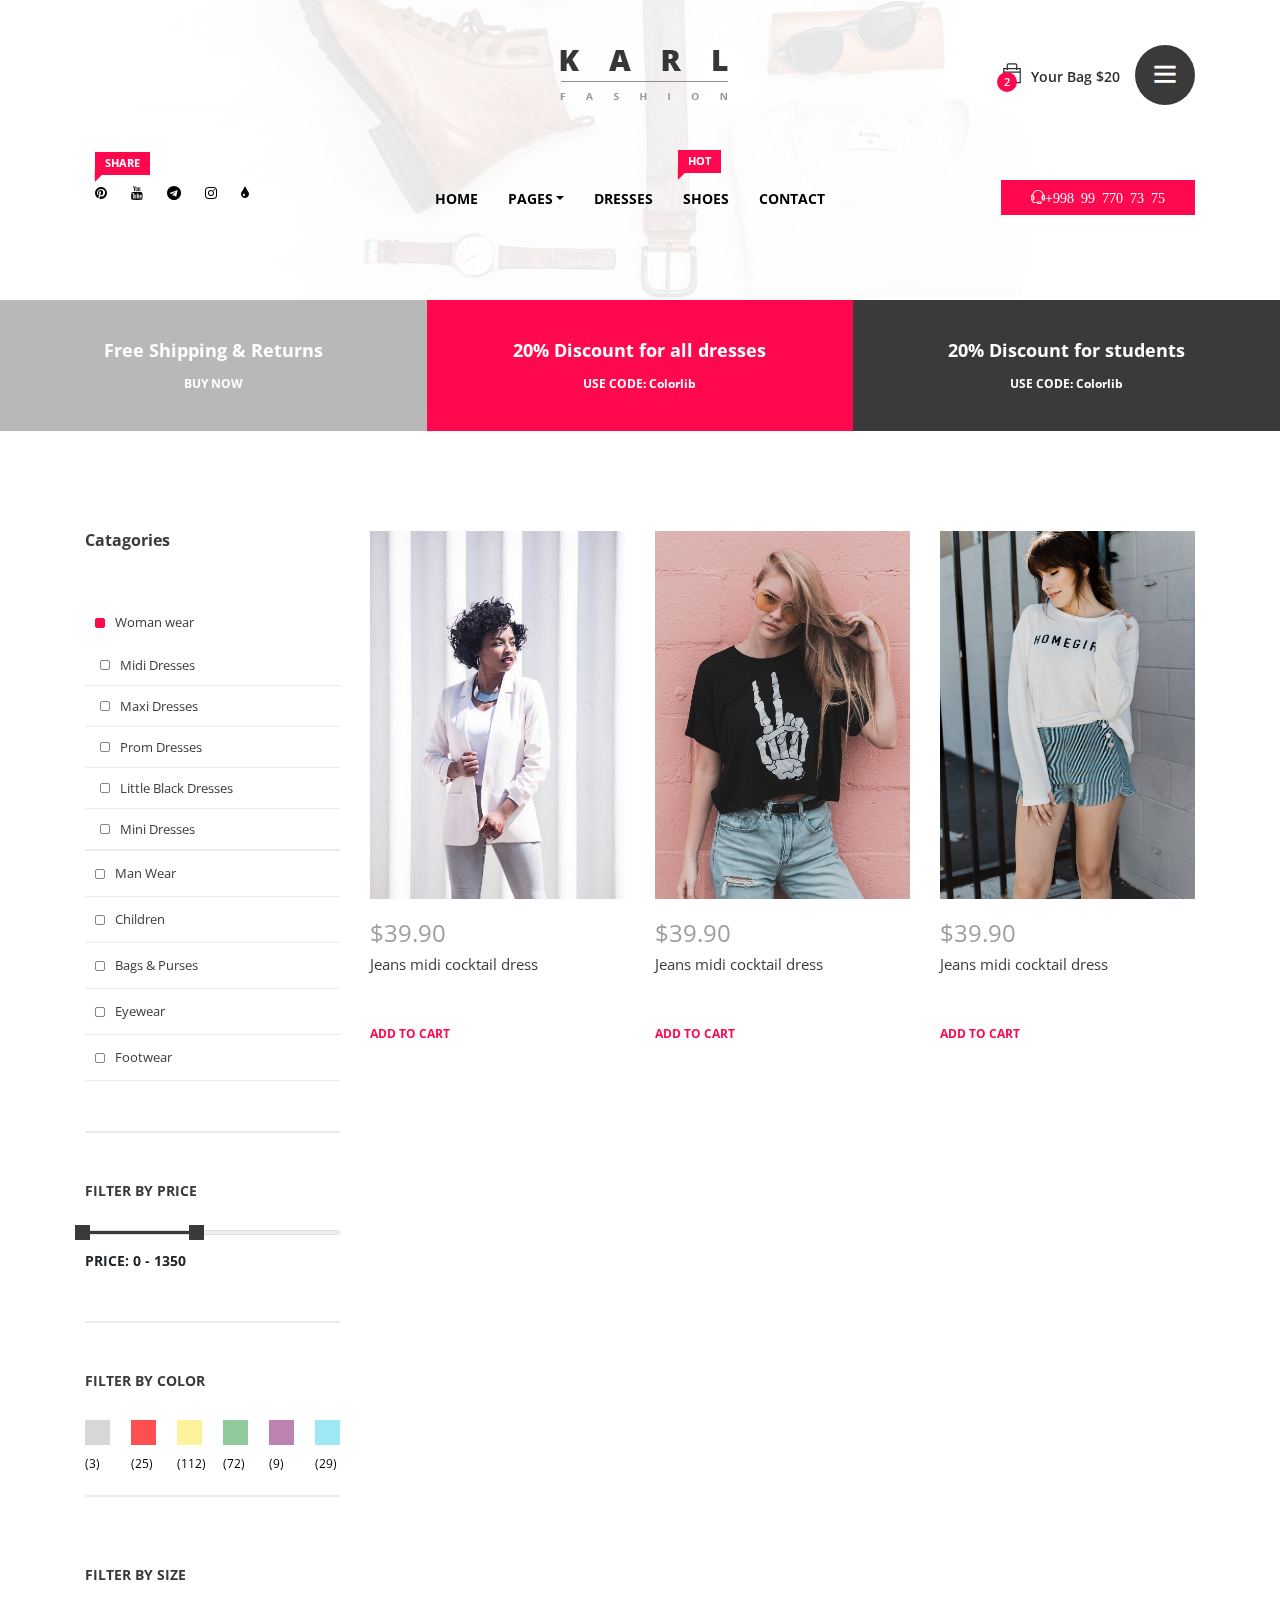
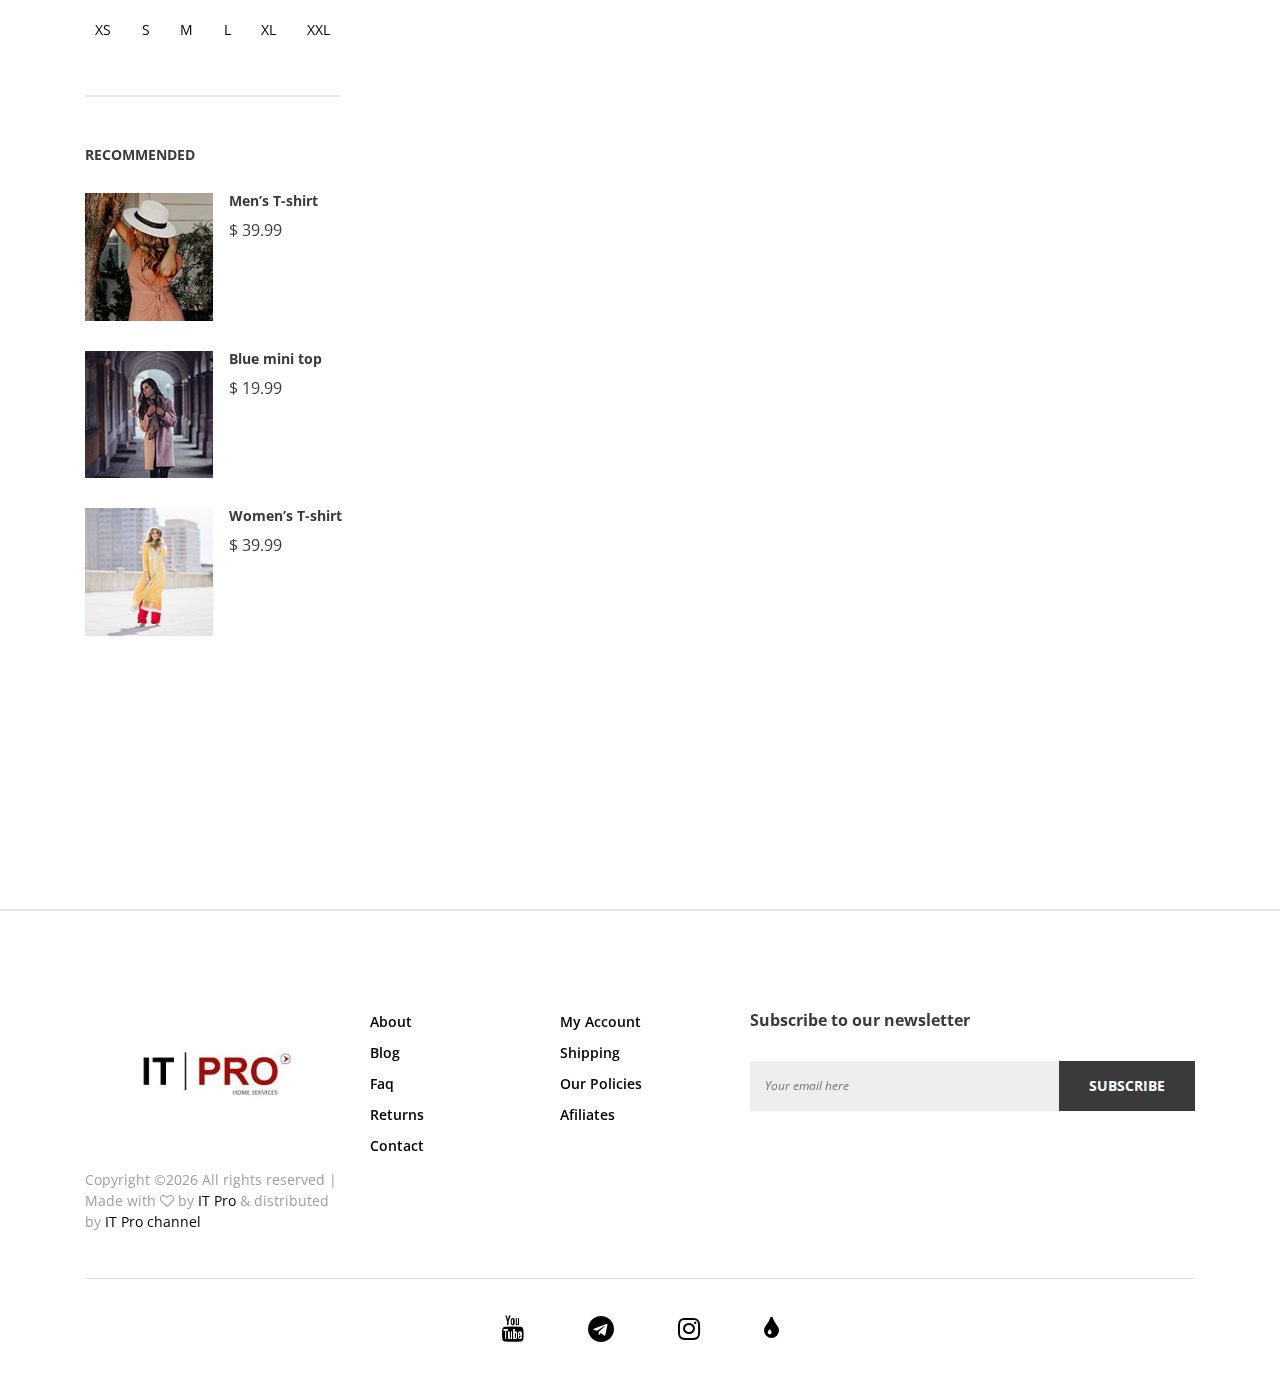
<file: shop.html>
<!DOCTYPE html>
<html lang="en">

<head>
    <meta charset="UTF-8">
    <meta name="description" content="">
    <meta http-equiv="X-UA-Compatible" content="IE=edge">
    <meta name="viewport" content="width=device-width, initial-scale=1, shrink-to-fit=no">
    <!-- The above 4 meta tags *must* come first in the head; any other head content must come *after* these tags -->

    <!-- Title  -->
    <title>IT Pro</title>

    <!-- Favicon  -->
    <link rel="icon" href="img/core-img/img.jpg">

    <!-- Core Style CSS -->
    <link rel="stylesheet" href="css/core-style.css">
    <link rel="stylesheet" href="style.css">

    <!-- Responsive CSS -->
    <link href="css/responsive.css" rel="stylesheet">

</head>

<body>
    <div class="catagories-side-menu">
        <!-- Close Icon -->
        <div id="sideMenuClose">
            <i class="ti-close"></i>
        </div>
        <!--  Side Nav  -->
        <div class="nav-side-menu">
            <div class="menu-list">
                <h6>Categories</h6>
                <ul id="menu-content" class="menu-content collapse out">
                    <!-- Single Item -->
                    <li data-toggle="collapse" data-target="#women" class="collapsed active">
                        <a href="#">Woman wear <span class="arrow"></span></a>
                        <ul class="sub-menu collapse" id="women">
                            <li><a href="#">Midi Dresses</a></li>
                            <li><a href="#">Maxi Dresses</a></li>
                            <li><a href="#">Prom Dresses</a></li>
                            <li><a href="#">Little Black Dresses</a></li>
                            <li><a href="#">Mini Dresses</a></li>
                        </ul>
                    </li>
                    <!-- Single Item -->
                    <li data-toggle="collapse" data-target="#man" class="collapsed">
                        <a href="#">Man Wear <span class="arrow"></span></a>
                        <ul class="sub-menu collapse" id="man">
                            <li><a href="#">Man Dresses</a></li>
                            <li><a href="#">Man Black Dresses</a></li>
                            <li><a href="#">Man Mini Dresses</a></li>
                        </ul>
                    </li>
                    <!-- Single Item -->
                    <li data-toggle="collapse" data-target="#kids" class="collapsed">
                        <a href="#">Children <span class="arrow"></span></a>
                        <ul class="sub-menu collapse" id="kids">
                            <li><a href="#">Children Dresses</a></li>
                            <li><a href="#">Mini Dresses</a></li>
                        </ul>
                    </li>
                    <!-- Single Item -->
                    <li data-toggle="collapse" data-target="#bags" class="collapsed">
                        <a href="#">Bags &amp; Purses <span class="arrow"></span></a>
                        <ul class="sub-menu collapse" id="bags">
                            <li><a href="#">Bags</a></li>
                            <li><a href="#">Purses</a></li>
                        </ul>
                    </li>
                    <!-- Single Item -->
                    <li data-toggle="collapse" data-target="#eyewear" class="collapsed">
                        <a href="#">Eyewear <span class="arrow"></span></a>
                        <ul class="sub-menu collapse" id="eyewear">
                            <li><a href="#">Eyewear Style 1</a></li>
                            <li><a href="#">Eyewear Style 2</a></li>
                            <li><a href="#">Eyewear Style 3</a></li>
                        </ul>
                    </li>
                    <!-- Single Item -->
                    <li data-toggle="collapse" data-target="#footwear" class="collapsed">
                        <a href="#">Footwear <span class="arrow"></span></a>
                        <ul class="sub-menu collapse" id="footwear">
                            <li><a href="#">Footwear 1</a></li>
                            <li><a href="#">Footwear 2</a></li>
                            <li><a href="#">Footwear 3</a></li>
                        </ul>
                    </li>
                </ul>
            </div>
        </div>
    </div>

    <div id="wrapper">

        <!-- ****** Header Area Start ****** -->
        <header class="header_area bg-img background-overlay-white" style="background-image: url(img/bg-img/bg-1.jpg);">
            <!-- Top Header Area Start -->
            <div class="top_header_area">
                <div class="container h-100">
                    <div class="row h-100 align-items-center justify-content-end">

                        <div class="col-12 col-lg-7">
                            <div class="top_single_area d-flex align-items-center">
                                <!-- Logo Area -->
                                <div class="top_logo">
                                    <a href="#"><img src="img/core-img/logo.png" alt=""></a>
                                </div>
                                <!-- Cart & Menu Area -->
                                <div class="header-cart-menu d-flex align-items-center ml-auto">
                                    <!-- Cart Area -->
                                    <div class="cart">
                                        <a href="#" id="header-cart-btn" target="_blank"><span class="cart_quantity">2</span> <i class="ti-bag"></i> Your Bag $20</a>
                                        <!-- Cart List Area Start -->
                                        <ul class="cart-list">
                                            <li>
                                                <a href="#" class="image"><img src="img/product-img/product-10.jpg" class="cart-thumb" alt=""></a>
                                                <div class="cart-item-desc">
                                                    <h6><a href="#">Women's Fashion</a></h6>
                                                    <p>1x - <span class="price">$10</span></p>
                                                </div>
                                                <span class="dropdown-product-remove"><i class="icon-cross"></i></span>
                                            </li>
                                            <li>
                                                <a href="#" class="image"><img src="img/product-img/product-11.jpg" class="cart-thumb" alt=""></a>
                                                <div class="cart-item-desc">
                                                    <h6><a href="#">Women's Fashion</a></h6>
                                                    <p>1x - <span class="price">$10</span></p>
                                                </div>
                                                <span class="dropdown-product-remove"><i class="icon-cross"></i></span>
                                            </li>
                                            <li class="total">
                                                <span class="pull-right">Total: $20.00</span>
                                                <a href="cart.html" class="btn btn-sm btn-cart">Cart</a>
                                                <a href="checkout-1.html" class="btn btn-sm btn-checkout">Checkout</a>
                                            </li>
                                        </ul>
                                    </div>
                                    <div class="header-right-side-menu ml-15">
                                        <a href="#" id="sideMenuBtn"><i class="ti-menu" aria-hidden="true"></i></a>
                                    </div>
                                </div>
                            </div>
                        </div>

                    </div>
                </div>
            </div>

            <!-- Top Header Area End -->
            <div class="main_header_area">
                <div class="container h-100">
                    <div class="row h-100">
                        <div class="col-12 d-md-flex justify-content-between">
                            <!-- Header Social Area -->
                            <div class="header-social-area">
                                <a href="#"><span class="karl-level">Share</span> <i class="fa fa-pinterest" aria-hidden="true"></i></a>
                                <a href="https://youtube.com/channel/UCy5iPj3kDkZGWGqlgGkzoIw"><i class="fa fa-youtube" aria-hidden="true"></i></a>
                                <a href="https://t.me/IT_PRO_channel"><i class="fa fa-telegram" aria-hidden="true"></i></a>
                                <a href="https://www.instagram.com/it__pro"><i class="fa fa-instagram" aria-hidden="true"></i></a>
                                <a href="https://www.tiktok.com/@it__pro"><i class="fa fa-tint" aria-hidden="true"></i></a>
                            </div>
                            <!-- Menu Area -->
                            <div class="main-menu-area">
                                <nav class="navbar navbar-expand-lg align-items-start">

                                    <button class="navbar-toggler" type="button" data-toggle="collapse" data-target="#karl-navbar" aria-controls="karl-navbar" aria-expanded="false" aria-label="Toggle navigation"><span class="navbar-toggler-icon"><i class="ti-menu"></i></span></button>

                                    <div class="collapse navbar-collapse align-items-start collapse" id="karl-navbar">
                                        <ul class="navbar-nav animated" id="nav">
                                            <li class="nav-item active"><a class="nav-link" href="index.html">Home</a></li>
                                            <li class="nav-item dropdown">
                                                <a class="nav-link dropdown-toggle" href="#" id="karlDropdown" role="button" data-toggle="dropdown" aria-haspopup="true" aria-expanded="false">Pages</a>
                                                <div class="dropdown-menu" aria-labelledby="karlDropdown">
                                                    <a class="dropdown-item" href="index.html">Home</a>
                                                    <a class="dropdown-item" href="shop.html">Shop</a>
                                                    <a class="dropdown-item" href="product-details.html">Product Details</a>
                                                    <a class="dropdown-item" href="cart.html">Cart</a>
                                                    <a class="dropdown-item" href="checkout.html">Checkout</a>
                                                </div>
                                            </li>
                                            <li class="nav-item"><a class="nav-link" href="#">Dresses</a></li>
                                            <li class="nav-item"><a class="nav-link" href="#"><span class="karl-level">hot</span> Shoes</a></li>
                                            <li class="nav-item"><a class="nav-link" href="#">Contact</a></li>
                                        </ul>
                                    </div>
                                </nav>
                            </div>
                            <!-- Help Line -->
                            <div class="help-line">
                                <a href="tel:+998 99 770 73 75"><i class="ti-headphone-alt">+998 99 770 73 75</i></a>
                            </div>
                        </div>
                    </div>
                </div>
            </div>
        </header>
        <!-- ****** Header Area End ****** -->

        <section class="top-discount-area d-md-flex align-items-center">
            <!-- Single Discount Area -->
            <div class="single-discount-area">
                <h5>Free Shipping &amp; Returns</h5>
                <h6><a href="#">BUY NOW</a></h6>
            </div>
            <!-- Single Discount Area -->
            <div class="single-discount-area">
                <h5>20% Discount for all dresses</h5>
                <h6>USE CODE: Colorlib</h6>
            </div>
            <!-- Single Discount Area -->
            <div class="single-discount-area">
                <h5>20% Discount for students</h5>
                <h6>USE CODE: Colorlib</h6>
            </div>
        </section>

        <!-- ****** Quick View Modal Area Start ****** -->
        <div class="modal fade" id="quickview" tabindex="-1" role="dialog" aria-labelledby="quickview" aria-hidden="true">
            <div class="modal-dialog modal-lg modal-dialog-centered" role="document">
                <div class="modal-content">
                    <button type="button" class="close btn" data-dismiss="modal" aria-label="Close">
                    <span aria-hidden="true">&times;</span>
                </button>

                    <div class="modal-body">
                        <div class="quickview_body">
                            <div class="container">
                                <div class="row">
                                    <div class="col-12 col-lg-5">
                                        <div class="quickview_pro_img">
                                            <img src="img/product-img/product-1.jpg" alt="">
                                        </div>
                                    </div>
                                    <div class="col-12 col-lg-7">
                                        <div class="quickview_pro_des">
                                            <h4 class="title">Boutique Silk Dress</h4>
                                            <div class="top_seller_product_rating mb-15">
                                                <i class="fa fa-star" aria-hidden="true"></i>
                                                <i class="fa fa-star" aria-hidden="true"></i>
                                                <i class="fa fa-star" aria-hidden="true"></i>
                                                <i class="fa fa-star" aria-hidden="true"></i>
                                                <i class="fa fa-star" aria-hidden="true"></i>
                                            </div>
                                            <h5 class="price">$120.99 <span>$130</span></h5>
                                            <p>Lorem ipsum dolor sit amet, consectetur adipisicing elit. Mollitia expedita quibusdam aspernatur, sapiente consectetur accusantium perspiciatis praesentium eligendi, in fugiat?</p>
                                            <a href="#">View Full Product Details</a>
                                        </div>
                                        <!-- Add to Cart Form -->
                                        <form class="cart" method="post">
                                            <div class="quantity">
                                                <span class="qty-minus" onclick="var effect = document.getElementById('qty'); var qty = effect.value; if( !isNaN( qty ) &amp;&amp; qty &gt; 1 ) effect.value--;return false;"><i class="fa fa-minus" aria-hidden="true"></i></span>

                                                <input type="number" class="qty-text" id="qty" step="1" min="1" max="12" name="quantity" value="1">

                                                <span class="qty-plus" onclick="var effect = document.getElementById('qty'); var qty = effect.value; if( !isNaN( qty )) effect.value++;return false;"><i class="fa fa-plus" aria-hidden="true"></i></span>
                                            </div>
                                            <button type="submit" name="addtocart" value="5" class="cart-submit">Add to cart</button>
                                            <!-- Wishlist -->
                                            <div class="modal_pro_wishlist">
                                                <a href="wishlist.html" target="_blank"><i class="ti-heart"></i></a>
                                            </div>
                                            <!-- Compare -->
                                            <div class="modal_pro_compare">
                                                <a href="compare.html" target="_blank"><i class="ti-stats-up"></i></a>
                                            </div>
                                        </form>

                                        <div class="share_wf mt-30">
                                            <p>Share With Friend</p>
                                            <div class="_icon">
                                                <a href="#"><i class="fa fa-facebook" aria-hidden="true"></i></a>
                                                <a href="#"><i class="fa fa-twitter" aria-hidden="true"></i></a>
                                                <a href="#"><i class="fa fa-pinterest" aria-hidden="true"></i></a>
                                                <a href="#"><i class="fa fa-google-plus" aria-hidden="true"></i></a>
                                            </div>
                                        </div>
                                    </div>
                                </div>
                            </div>
                        </div>
                    </div>
                </div>
            </div>
        </div>
        <!-- ****** Quick View Modal Area End ****** -->

        <section class="shop_grid_area section_padding_100">
            <div class="container">
                <div class="row">
                    <div class="col-12 col-md-4 col-lg-3">
                        <div class="shop_sidebar_area">
                           
                            <div class="widget catagory mb-50">
                                <!--  Side Nav  -->
                                <div class="nav-side-menu">
                                    <h6 class="mb-0">Catagories</h6>
                                    <div class="menu-list">
                                        <ul id="menu-content2" class="menu-content collapse out">
                                            <!-- Single Item -->
                                            <li data-toggle="collapse" data-target="#women2">
                                                <a href="#">Woman wear</a>
                                                <ul class="sub-menu collapse show" id="women2">
                                                    <li><a href="#">Midi Dresses</a></li>
                                                    <li><a href="#">Maxi Dresses</a></li>
                                                    <li><a href="#">Prom Dresses</a></li>
                                                    <li><a href="#">Little Black Dresses</a></li>
                                                    <li><a href="#">Mini Dresses</a></li>
                                                </ul>
                                            </li>
                                            <!-- Single Item -->
                                            <li data-toggle="collapse" data-target="#man2" class="collapsed">
                                                <a href="#">Man Wear</a>
                                                <ul class="sub-menu collapse" id="man2">
                                                    <li><a href="#">Man Dresses</a></li>
                                                    <li><a href="#">Man Black Dresses</a></li>
                                                    <li><a href="#">Man Mini Dresses</a></li>
                                                </ul>
                                            </li>
                                            <!-- Single Item -->
                                            <li data-toggle="collapse" data-target="#kids2" class="collapsed">
                                                <a href="#">Children</a>
                                                <ul class="sub-menu collapse" id="kids2">
                                                    <li><a href="#">Children Dresses</a></li>
                                                    <li><a href="#">Mini Dresses</a></li>
                                                </ul>
                                            </li>
                                            <!-- Single Item -->
                                            <li data-toggle="collapse" data-target="#bags2" class="collapsed">
                                                <a href="#">Bags &amp; Purses</a>
                                                <ul class="sub-menu collapse" id="bags2">
                                                    <li><a href="#">Bags</a></li>
                                                    <li><a href="#">Purses</a></li>
                                                </ul>
                                            </li>
                                            <!-- Single Item -->
                                            <li data-toggle="collapse" data-target="#eyewear2" class="collapsed">
                                                <a href="#">Eyewear</a>
                                                <ul class="sub-menu collapse" id="eyewear2">
                                                    <li><a href="#">Eyewear Style 1</a></li>
                                                    <li><a href="#">Eyewear Style 2</a></li>
                                                    <li><a href="#">Eyewear Style 3</a></li>
                                                </ul>
                                            </li>
                                            <!-- Single Item -->
                                            <li data-toggle="collapse" data-target="#footwear2" class="collapsed">
                                                <a href="#">Footwear</a>
                                                <ul class="sub-menu collapse" id="footwear2">
                                                    <li><a href="#">Footwear 1</a></li>
                                                    <li><a href="#">Footwear 2</a></li>
                                                    <li><a href="#">Footwear 3</a></li>
                                                </ul>
                                            </li>
                                        </ul>
                                    </div>
                                </div>
                            </div>

                            <div class="widget price mb-50">
                                <h6 class="widget-title mb-30">Filter by Price</h6>
                                <div class="widget-desc">
                                    <div class="slider-range">
                                        <div data-min="0" data-max="3000" data-unit="$" class="slider-range-price ui-slider ui-slider-horizontal ui-widget ui-widget-content ui-corner-all" data-value-min="0" data-value-max="1350" data-label-result="Price:">
                                            <div class="ui-slider-range ui-widget-header ui-corner-all"></div>
                                            <span class="ui-slider-handle ui-state-default ui-corner-all" tabindex="0"></span>
                                            <span class="ui-slider-handle ui-state-default ui-corner-all" tabindex="0"></span>
                                        </div>
                                        <div class="range-price">Price: 0 - 1350</div>
                                    </div>
                                </div>
                            </div>

                            <div class="widget color mb-70">
                                <h6 class="widget-title mb-30">Filter by Color</h6>
                                <div class="widget-desc">
                                    <ul class="d-flex justify-content-between">
                                        <li class="gray"><a href="#"><span>(3)</span></a></li>
                                        <li class="red"><a href="#"><span>(25)</span></a></li>
                                        <li class="yellow"><a href="#"><span>(112)</span></a></li>
                                        <li class="green"><a href="#"><span>(72)</span></a></li>
                                        <li class="teal"><a href="#"><span>(9)</span></a></li>
                                        <li class="cyan"><a href="#"><span>(29)</span></a></li>
                                    </ul>
                                </div>
                            </div>

                            <div class="widget size mb-50">
                                <h6 class="widget-title mb-30">Filter by Size</h6>
                                <div class="widget-desc">
                                    <ul class="d-flex justify-content-between">
                                        <li><a href="#">XS</a></li>
                                        <li><a href="#">S</a></li>
                                        <li><a href="#">M</a></li>
                                        <li><a href="#">L</a></li>
                                        <li><a href="#">XL</a></li>
                                        <li><a href="#">XXL</a></li>
                                    </ul>
                                </div>
                            </div>

                            <div class="widget recommended">
                                <h6 class="widget-title mb-30">Recommended</h6>

                                <div class="widget-desc">
                                    <!-- Single Recommended Product -->
                                    <div class="single-recommended-product d-flex mb-30">
                                        <div class="single-recommended-thumb mr-3">
                                            <img src="img/product-img/product-10.jpg" alt="">
                                        </div>
                                        <div class="single-recommended-desc">
                                            <h6>Men’s T-shirt</h6>
                                            <p>$ 39.99</p>
                                        </div>
                                    </div>
                                    <!-- Single Recommended Product -->
                                    <div class="single-recommended-product d-flex mb-30">
                                        <div class="single-recommended-thumb mr-3">
                                            <img src="img/product-img/product-11.jpg" alt="">
                                        </div>
                                        <div class="single-recommended-desc">
                                            <h6>Blue mini top</h6>
                                            <p>$ 19.99</p>
                                        </div>
                                    </div>
                                    <!-- Single Recommended Product -->
                                    <div class="single-recommended-product d-flex">
                                        <div class="single-recommended-thumb mr-3">
                                            <img src="img/product-img/product-12.jpg" alt="">
                                        </div>
                                        <div class="single-recommended-desc">
                                            <h6>Women’s T-shirt</h6>
                                            <p>$ 39.99</p>
                                        </div>
                                    </div>
                                </div>
                            </div>
                        </div>
                    </div>

                    <div class="col-12 col-md-8 col-lg-9">
                        <div class="shop_grid_product_area">
                            <div class="row">

                                <!-- Single gallery Item -->
                                <div class="col-12 col-sm-6 col-lg-4 single_gallery_item wow fadeInUpBig" data-wow-delay="0.2s">
                                    <!-- Product Image -->
                                    <div class="product-img">
                                        <img src="img/product-img/product-1.jpg" alt="">
                                        <div class="product-quicview">
                                            <a href="#" data-toggle="modal" data-target="#quickview"><i class="ti-plus"></i></a>
                                        </div>
                                    </div>
                                    <!-- Product Description -->
                                    <div class="product-description">
                                        <h4 class="product-price">$39.90</h4>
                                        <p>Jeans midi cocktail dress</p>
                                        <!-- Add to Cart -->
                                        <a href="#" class="add-to-cart-btn">ADD TO CART</a>
                                    </div>
                                </div>

                                <!-- Single gallery Item -->
                                <div class="col-12 col-sm-6 col-lg-4 single_gallery_item wow fadeInUpBig" data-wow-delay="0.3s">
                                    <!-- Product Image -->
                                    <div class="product-img">
                                        <img src="img/product-img/product-2.jpg" alt="">
                                        <div class="product-quicview">
                                            <a href="#" data-toggle="modal" data-target="#quickview"><i class="ti-plus"></i></a>
                                        </div>
                                    </div>
                                    <!-- Product Description -->
                                    <div class="product-description">
                                        <h4 class="product-price">$39.90</h4>
                                        <p>Jeans midi cocktail dress</p>
                                        <!-- Add to Cart -->
                                        <a href="#" class="add-to-cart-btn">ADD TO CART</a>
                                    </div>
                                </div>

                                <!-- Single gallery Item -->
                                <div class="col-12 col-sm-6 col-lg-4 single_gallery_item wow fadeInUpBig" data-wow-delay="0.4s">
                                    <!-- Product Image -->
                                    <div class="product-img">
                                        <img src="img/product-img/product-3.jpg" alt="">
                                        <div class="product-quicview">
                                            <a href="#" data-toggle="modal" data-target="#quickview"><i class="ti-plus"></i></a>
                                        </div>
                                    </div>
                                    <!-- Product Description -->
                                    <div class="product-description">
                                        <h4 class="product-price">$39.90</h4>
                                        <p>Jeans midi cocktail dress</p>
                                        <!-- Add to Cart -->
                                        <a href="#" class="add-to-cart-btn">ADD TO CART</a>
                                    </div>
                                </div>

                                <!-- Single gallery Item -->
                                <div class="col-12 col-sm-6 col-lg-4 single_gallery_item wow fadeInUpBig" data-wow-delay="0.5s">
                                    <!-- Product Image -->
                                    <div class="product-img">
                                        <img src="img/product-img/product-4.jpg" alt="">
                                        <div class="product-quicview">
                                            <a href="#" data-toggle="modal" data-target="#quickview"><i class="ti-plus"></i></a>
                                        </div>
                                    </div>
                                    <!-- Product Description -->
                                    <div class="product-description">
                                        <h4 class="product-price">$39.90</h4>
                                        <p>Jeans midi cocktail dress</p>
                                        <!-- Add to Cart -->
                                        <a href="#" class="add-to-cart-btn">ADD TO CART</a>
                                    </div>
                                </div>

                                <!-- Single gallery Item -->
                                <div class="col-12 col-sm-6 col-lg-4 single_gallery_item wow fadeInUpBig" data-wow-delay="0.6s">
                                    <!-- Product Image -->
                                    <div class="product-img">
                                        <img src="img/product-img/product-5.jpg" alt="">
                                        <div class="product-quicview">
                                            <a href="#" data-toggle="modal" data-target="#quickview"><i class="ti-plus"></i></a>
                                        </div>
                                    </div>
                                    <!-- Product Description -->
                                    <div class="product-description">
                                        <h4 class="product-price">$39.90</h4>
                                        <p>Jeans midi cocktail dress</p>
                                        <!-- Add to Cart -->
                                        <a href="#" class="add-to-cart-btn">ADD TO CART</a>
                                    </div>
                                </div>

                                <!-- Single gallery Item -->
                                <div class="col-12 col-sm-6 col-lg-4 single_gallery_item wow fadeInUpBig" data-wow-delay="0.7s">
                                    <!-- Product Image -->
                                    <div class="product-img">
                                        <img src="img/product-img/product-6.jpg" alt="">
                                        <div class="product-quicview">
                                            <a href="#" data-toggle="modal" data-target="#quickview"><i class="ti-plus"></i></a>
                                        </div>
                                    </div>
                                    <!-- Product Description -->
                                    <div class="product-description">
                                        <h4 class="product-price">$39.90</h4>
                                        <p>Jeans midi cocktail dress</p>
                                        <!-- Add to Cart -->
                                        <a href="#" class="add-to-cart-btn">ADD TO CART</a>
                                    </div>
                                </div>

                                <!-- Single gallery Item -->
                                <div class="col-12 col-sm-6 col-lg-4 single_gallery_item wow fadeInUpBig" data-wow-delay="0.8s">
                                    <!-- Product Image -->
                                    <div class="product-img">
                                        <img src="img/product-img/product-7.jpg" alt="">
                                        <div class="product-quicview">
                                            <a href="#" data-toggle="modal" data-target="#quickview"><i class="ti-plus"></i></a>
                                        </div>
                                    </div>
                                    <!-- Product Description -->
                                    <div class="product-description">
                                        <h4 class="product-price">$39.90</h4>
                                        <p>Jeans midi cocktail dress</p>
                                        <!-- Add to Cart -->
                                        <a href="#" class="add-to-cart-btn">ADD TO CART</a>
                                    </div>
                                </div>

                                <!-- Single gallery Item -->
                                <div class="col-12 col-sm-6 col-lg-4 single_gallery_item wow fadeInUpBig" data-wow-delay="0.9s">
                                    <!-- Product Image -->
                                    <div class="product-img">
                                        <img src="img/product-img/product-8.jpg" alt="">
                                        <div class="product-quicview">
                                            <a href="#" data-toggle="modal" data-target="#quickview"><i class="ti-plus"></i></a>
                                        </div>
                                    </div>
                                    <!-- Product Description -->
                                    <div class="product-description">
                                        <h4 class="product-price">$39.90</h4>
                                        <p>Jeans midi cocktail dress</p>
                                        <!-- Add to Cart -->
                                        <a href="#" class="add-to-cart-btn">ADD TO CART</a>
                                    </div>
                                </div>

                                <!-- Single gallery Item -->
                                <div class="col-12 col-sm-6 col-lg-4 single_gallery_item wow fadeInUpBig" data-wow-delay="1s">
                                    <!-- Product Image -->
                                    <div class="product-img">
                                        <img src="img/product-img/product-9.jpg" alt="">
                                        <div class="product-quicview">
                                            <a href="#" data-toggle="modal" data-target="#quickview"><i class="ti-plus"></i></a>
                                        </div>
                                    </div>
                                    <!-- Product Description -->
                                    <div class="product-description">
                                        <h4 class="product-price">$39.90</h4>
                                        <p>Jeans midi cocktail dress</p>
                                        <!-- Add to Cart -->
                                        <a href="#" class="add-to-cart-btn">ADD TO CART</a>
                                    </div>
                                </div>
                            </div>
                        </div>

                        <div class="shop_pagination_area wow fadeInUp" data-wow-delay="1.1s">
                            <nav aria-label="Page navigation">
                                <ul class="pagination pagination-sm">
                                    <li class="page-item active"><a class="page-link" href="#">01</a></li>
                                    <li class="page-item"><a class="page-link" href="#">02</a></li>
                                    <li class="page-item"><a class="page-link" href="#">03</a></li>
                                </ul>
                            </nav>
                        </div>

                    </div>
                </div>
            </div>
        </section>

        <!-- ****** Footer Area Start ****** -->
        <footer class="footer_area">
            <div class="container">
                <div class="row">
                    <!-- Single Footer Area Start -->
                    <div class="col-12 col-md-6 col-lg-3">
                        <div class="single_footer_area">
                            <div class="footer-logo">
                                <img src="img/core-img/logo.jpg" alt="">
                            </div>
                            <div class="copywrite_text d-flex align-items-center">
                                <p><!-- Link back to Colorlib can't be removed. Template is licensed under CC BY 3.0. -->
                                    Copyright &copy;<script>document.write(new Date().getFullYear());</script> All rights reserved | Made with <i class="fa fa-heart-o" aria-hidden="true"></i> by <a href="https://itprouz.uz" target="_blank">IT Pro</a> &amp; distributed by <a href="https://t.me/IT_PRO_channel" target="_blank">IT Pro channel</a>
                                    <!-- Link back to Colorlib can't be removed. Template is licensed under CC BY 3.0. --></p>
                            </div>
                        </div>
                    </div>
                    <!-- Single Footer Area Start -->
                    <div class="col-12 col-sm-6 col-md-3 col-lg-2">
                        <div class="single_footer_area">
                            <ul class="footer_widget_menu">
                                <li><a href="#">About</a></li>
                                <li><a href="#">Blog</a></li>
                                <li><a href="#">Faq</a></li>
                                <li><a href="#">Returns</a></li>
                                <li><a href="#">Contact</a></li>
                            </ul>
                        </div>
                    </div>
                    <!-- Single Footer Area Start -->
                    <div class="col-12 col-sm-6 col-md-3 col-lg-2">
                        <div class="single_footer_area">
                            <ul class="footer_widget_menu">
                                <li><a href="#">My Account</a></li>
                                <li><a href="#">Shipping</a></li>
                                <li><a href="#">Our Policies</a></li>
                                <li><a href="#">Afiliates</a></li>
                            </ul>
                        </div>
                    </div>
                    <!-- Single Footer Area Start -->
                    <div class="col-12 col-lg-5">
                        <div class="single_footer_area">
                            <div class="footer_heading mb-30">
                                <h6>Subscribe to our newsletter</h6>
                            </div>
                            <div class="subscribtion_form">
                                <form action="#" method="post">
                                    <input type="email" name="mail" class="mail" placeholder="Your email here">
                                    <button type="submit" class="submit">Subscribe</button>
                                </form>
                            </div>
                        </div>
                    </div>
                </div>
                <div class="line"></div>

                <!-- Footer Bottom Area Start -->
                <div class="footer_bottom_area">
                    <div class="row">
                        <div class="col-12">
                            <div class="footer_social_area text-center">
                                <a href="https://youtube.com/channel/UCy5iPj3kDkZGWGqlgGkzoIw"><i class="fa fa-youtube" aria-hidden="true"></i></a>
                                <a href="https://t.me/IT_PRO_channel"><i class="fa fa-telegram" aria-hidden="true"></i></a>
                                <a href="https://www.instagram.com/it__pro"><i class="fa fa-instagram" aria-hidden="true"></i></a>
                                <a href="https://www.tiktok.com/@it__pro"><i class="fa fa-tint" aria-hidden="true"></i></a>

                            </div>
                        </div>
                    </div>
                </div>
            </div>
        </footer>
        <!-- ****** Footer Area End ****** -->
    </div>
    <!-- /.wrapper end -->

    <!-- jQuery (Necessary for All JavaScript Plugins) -->
    <script src="js/jquery/jquery-2.2.4.min.js"></script>
    <!-- Popper js -->
    <script src="js/popper.min.js"></script>
    <!-- Bootstrap js -->
    <script src="js/bootstrap.min.js"></script>
    <!-- Plugins js -->
    <script src="js/plugins.js"></script>
    <!-- Active js -->
    <script src="js/active.js"></script>

</body>

</html>
</file>
<file: css/core-style.css>
/* [Master Stylesheet] */

/* ------------- Index of Stylesheet -------------
:: 1.0 Import Web Fonts
:: 2.0 Import All CSS
:: 3.0 Common/Base CSS
:: 4.0 Wrapper CSS
:: 5.0 Header Area CSS
:: 6.0 Side Menu Area CSS
:: 7.0 Top Discount CSS
:: 8.0 Welcome Area CSS
:: 9.0 Quickview Modal Area CSS
:: 10.0 Top Catagory Area CSS
:: 11.0 New Arrivals Area Start
:: 12.0 Offer Area CSS
:: 13.0 Testimonials CSS
:: 14.0 Footer Area CSS
:: 15.0 Breadcumb Area CSS
:: 16.0 Product Sidebar Area CSS
:: 17.0 Product Details Area CSS
:: 18.0 Cart Page CSS
:: 19.0 Checkout Area CSS
------------------------------------------------ */

/* --------------------
:: 1.0 Import Web Fonts
-------------------- */

@import url('https://fonts.googleapis.com/css?family=Open+Sans:300,400,600,700,800');

/* ------------------
:: 2.0 Import All CSS
------------------ */

@import '../css/bootstrap.min.css';
@import '../css/owl.carousel.css';
@import '../css/font-awesome.min.css';
@import '../css/themify-icons.css';
@import '../css/magnific-popup.css';
@import '../css/animate.css';
@import '../css/jquery-ui.min.css';

/* -------------------
:: 3.0 Common/Base CSS
------------------- */

* {
    margin: 0;
    padding: 0;
}

body {
    font-family: 'Open Sans', sans-serif;
    font-weight: 400;
    overflow-x: hidden;
}

h1,
h2,
h3,
h4,
h5,
h6 {
    color: #3a3a3a;
    line-height: 1.2;
    font-family: 'Open Sans', sans-serif;
    font-weight: 700;
}

p {
    color: #3a3a3a;
    font-size: 1em;
    line-height: 1.5;
    font-family: 'Open Sans', sans-serif;
    font-weight: 400;
}

a:focus {
    outline: 0 solid;
}

a,
a:hover,
a:focus {
    -webkit-transition: all 500ms ease 0s;
    transition: all 500ms ease 0s;
    text-decoration: none;
    outline: none;
    color: #000000;
    font-family: 'Open Sans', sans-serif;
    font-weight: 400;
}

ul,
ol {
    margin: 0;
}

ol li,
ul li {
    list-style: outside none none;
}

img {
    height: auto;
    max-width: 100%;
}

.background-overlay,
.background-overlay-white {
    position: relative;
    z-index: 2;
    background-position: center center;
    background-size: cover;
}

.background-overlay:before,
.background-overlay-white:before {
    position: absolute;
    z-index: -1;
    top: 0;
    left: 0;
    width: 100%;
    height: 100%;
    content: "";
}

.background-overlay:before {
    background-color: rgba(0, 0, 0, 0.5);
}

.background-overlay-white:before {
    background-color: rgba(255, 255, 255, 0.9);
}

.karl-table {
    display: table;
    z-index: 9;
    position: absolute;
    width: 100%;
    height: 100%;
    margin: 0;
}

.karl-table-cell {
    display: table-cell;
    vertical-align: middle;
}

.mt-15 {
    margin-top: 15px;
}

.mt-30 {
    margin-top: 30px;
}

.mt-50 {
    margin-top: 50px;
}

.mt-70 {
    margin-top: 70px;
}

.mt-100 {
    margin-top: 100px;
}

.mb-15 {
    margin-bottom: 15px;
}

.mb-30 {
    margin-bottom: 30px;
}

.mb-50 {
    margin-bottom: 50px;
}

.ml-15 {
    margin-left: 15px;
}

.ml-30 {
    margin-left: 30px;
}

.mr-15 {
    margin-right: 15px;
}

.mr-30 {
    margin-right: 30px;
}

.mb-70 {
    margin-bottom: 70px;
}

.mb-100 {
    margin-bottom: 100px;
}

.bg-img {
    background-position: center center;
    background-size: cover;
    background-repeat: no-repeat;
}

.bg-white {
    background-color: #fff;
}

.bg-dark {
    background-color: #000;
}

.bg-transparent {
    background-color: transparent;
}

.bg-transparent-dark {
    background-color: rgba(0, 0, 0, 0.5) !important;
}

.bg-transparent-light {
    background-color: rgba(255, 255, 255, 0.5) !important;
}

.bg-dark3 {
    background-color: rgba(0, 0, 0, 0.75) !important;
}

.bg-dark2 {
    background-color: rgba(0, 0, 0, 0.5) !important;
}

.font-bold {
    font-weight: 700;
}

.font-light {
    font-weight: 300;
}

.line,
.line-mtb15 {
    width: 100%;
    height: 1px;
    background-color: #ddd;
    margin: 30px 0;
}

.line-mtb15 {
    margin: 15px 0;
}

.height-500 {
    height: 500px !important;
}

.height-600 {
    height: 600px !important;
}

.height-700 {
    height: 700px !important;
}

.height-800 {
    height: 800px !important;
}

#scrollUp {
    background-color: #ff084e;
    border-radius: 50%;
    bottom: 0;
    box-shadow: 0 2px 6px 0 rgba(0, 0, 0, 0.3);
    color: #fff;
    font-size: 24px;
    height: 45px;
    line-height: 40px;
    right: 60px;
    text-align: center;
    width: 45px;
}

.section_padding_100 {
    padding: 100px 0;
}

.section_padding_100_0 {
    padding: 100px 0 0;
}

.section_padding_0_100 {
    padding: 0 0 100px;
}

.section_heading {
    margin-bottom: 50px;
    position: relative;
    z-index: 1;
}

.section_heading h2 {
    font-size: 48px;
    margin-bottom: 0;
    text-transform: uppercase;
}

.section_heading.text-left {
    text-align: left !important;
}

.karl-btn {
    display: inline-block;
    min-width: 170px;
    height: 55px;
    color: #fff;
    border: 3px solid #fff;
    border-radius: 2px;
    padding: 0 30px;
    text-transform: uppercase;
    font-size: 14px;
    font-weight: 700;
    line-height: 49px;
}

.karl-btn:hover,
.karl-btn:focus {
    font-weight: 700;
    color: #fff;
    background-color: #ff084e;
    border-color: #ff084e;
}

/* -------------------
:: 4.0 Wrapper CSS
------------------- */

#wrapper {
    position: relative;
    z-index: 1000;
    background-color: #fff;
    left: 0;
    top: 0;
    -webkit-transition: all linear 500ms;
    transition: all linear 500ms;
    box-shadow: 0 0 50px rgba(0, 0, 0, 0.2);
}

#wrapper.karl-side-menu-open {
    top: 0;
    left: 300px;
    -webkit-transition-duration: 500ms;
    transition-duration: 500ms;
}

#wrapper.karl-side-menu-open:after {
    top: 0;
    left: 0;
    width: 100%;
    height: 100%;
    background-color: rgba(0, 0, 0, 0.5);
    content: '';
    position: absolute;
    z-index: 1200;
}

/* ------------------------
:: 5.0 Header Area CSS
------------------------ */

.top_header_area {
    height: 150px;
    width: 100%;
    position: relative;
    z-index: 1000;
}

.cart > a {
    color: #2e2e2e;
    font-size: 14px;
    line-height: 1;
    position: relative;
    z-index: 1;
    font-weight: 600;
}

.cart > a > i {
    font-size: 20px;
    padding-right: 5px;
}

.cart_quantity {
    background-color: #ff084e;
    border-radius: 50%;
    color: #fff;
    font-size: 11px;
    height: 20px;
    line-height: 20px;
    position: absolute;
    left: -5px;
    text-align: center;
    top: 5px;
    width: 20px;
    z-index: 2;
    -webkit-transition-duration: 500ms;
    transition-duration: 500ms;
    font-weight: 600;
}

.main-menu-area {
    position: relative;
    z-index: 500;
}

.header-right-side-menu > a {
    width: 60px;
    display: block;
    height: 60px;
    text-align: center;
    line-height: 60px;
    font-size: 24px;
    background-color: #3a3a3a;
    color: #fff;
    border-radius: 50%;
}

.header-right-side-menu > a:focus,
.header-right-side-menu > a:hover {
    background-color: #ff084e;
    color: #fff;
}

.hero_meta_area .cart:hover .cart_quantity {
    background-color: #000000;
    color: #fff;
}

.hero_meta_area .cart,
.hero_meta_area .user_thumb {
    position: relative;
    z-index: 999;
    -webkit-transition-duration: 500ms;
    transition-duration: 500ms;
}

.cart {
    position: relative;
    z-index: 200;
}

.cart-list {
    background-color: #f4f6f8;
    box-shadow: 2px 0 20px rgba(0, 0, 0, 0.15);
    -webkit-transition-duration: 750ms;
    transition-duration: 750ms;
    border-radius: 0;
    display: none;
    position: absolute;
    right: -44px;
    top: 50px;
    width: 280px;
    z-index: 120;
}

.cart-data-open .cart-list {
    display: block;
}

.cart-list > li {
    border-bottom: 1px solid #ebebeb;
    padding: 20px 15px;
    position: relative;
    text-align: left;
    z-index: 1;
}

.cart-list li .image {
    left: 15px;
    position: absolute;
    top: 20px;
    z-index: 9;
}

.cart-list .image > img {
    width: 40px;
    height: 40px;
}

.cart-item-desc {
    padding-left: 55px;
}

.cart-item-desc > h6 {
    font-size: 13px;
    margin-bottom: 5px;
}

.cart-list li .btn-checkout,
.cart-list li .btn-cart {
    background-color: #ff084e;
    border-radius: 0;
    color: #fff;
    font-size: 13px;
}

.cart-list li .btn-cart {
    background-color: #3a3a3a;
}

.cart-item-desc > p {
    font-size: 14px;
    margin: 0;
}

.cart-list li span {
    font-size: 13px;
    text-transform: uppercase;
}

.main_header_area {
    height: 150px;
    padding-top: 30px;
}

.header-social-area a {
    display: inline-block;
    padding: 0 10px;
    font-size: 14px;
    position: relative;
    z-index: 1;
}

.help-line a {
    width: auto;
    height: 35px;
    padding: 0 30px;
    background-color: #ff084e;
    color: #fff;
    display: block;
    line-height: 35px;
    font-size: 14px;
    font-weight: 600;
}

.help-line a:hover,
.help-line a:focus {
    background-color: #3a3a3a;
}

.navbar-expand-lg .navbar-nav .nav-link {
    padding-right: 15px;
    padding-left: 15px;
    position: relative;
    z-index: 1;
    font-size: 14px;
    font-weight: 700;
    text-transform: uppercase;
}

.main-menu-area .navbar {
    padding: 0;
}

.dropdown-menu.show {
    border: none;
    box-shadow: 3px 3px 20px rgba(0, 0, 0, 0.15);
}

.dropdown-menu .dropdown-item {
    font-size: 14px;
    font-weight: 700;
    text-transform: uppercase;
}

.dropdown-menu .dropdown-item:focus,
.dropdown-menu .dropdown-item:hover {
    color: #fff;
    text-decoration: none;
    background-color: #ff084e;
    font-weight: 700;
}

/* -------------------
:: 6.0 Side Menu Area CSS
------------------- */

.catagories-side-menu {
    background-color: #fff;
    width: 300px;
    position: fixed;
    top: 0;
    left: 0;
    height: 100%;
    z-index: 1;
}

#sideMenuClose {
    color: #fff;
    width: 20%;
    height: 50px;
    line-height: 50px;
    font-size: 18px;
    text-align: center;
    border-radius: 0;
    cursor: pointer;
    z-index: 99;
    position: absolute;
    top: 0;
    right: 0;
    -webkit-transition-duration: 500ms;
    transition-duration: 500ms;
    background-color: #3a3a3a;
}

#sideMenuClose:hover {
    background-color: #ff084e;
}

.menu-list {
    margin-top: 50px;
}

.menu-list h6 {
    padding: 30px 15px;
    margin-bottom: 0;
    border-bottom: 1px solid #ebebeb;
}

.menu-content ul,
.menu-content li {
    list-style: none;
    padding: 0;
    margin: 0;
    cursor: pointer;
}

.menu-content ul :not(collapsed) .arrow:before,
.menu-content li :not(collapsed) .arrow:before {
    font-family: FontAwesome;
    content: "\f078";
    display: inline-block;
    padding-left: 10px;
    padding-right: 15px;
    vertical-align: middle;
    float: right;
    color: #9f9f9f;
}

.menu-content ul .sub-menu li,
.menu-content li .sub-menu li {
    border: none;
    border-bottom: 1px solid #ebebeb;
    margin-left: 0;
    padding-left: 5px;
}

.menu-content li {
    padding-left: 0px;
    border-bottom: 1px solid #ebebeb;
}

.menu-content li a {
    position: relative;
    z-index: 1;
    text-decoration: none;
    color: #3a3a3a;
    height: 45px;
    display: block;
    line-height: 45px;
    padding-left: 30px;
    font-size: 13px;
}

.menu-content .sub-menu li a {
    position: relative;
    z-index: 1;
    text-decoration: none;
    color: #3a3a3a;
    height: 40px;
    display: inline-block;
    line-height: 40px;
}

.menu-content li .sub-menu li a:before {
    width: 10px;
    height: 10px;
    border: 1px solid #858585;
    background-color: transparent;
    border-radius: 2px;
    display: inline-block;
    margin-left: 10px;
    margin-right: 10px;
    content: '';
    position: absolute;
    top: 15px;
    left: 0;
}

.menu-content > li > a:before {
    width: 10px;
    height: 10px;
    border: 1px solid #ff084e;
    background-color: #ff084e;
    border-radius: 2px;
    display: inline-block;
    margin-left: 10px;
    margin-right: 10px;
    content: '';
    position: absolute;
    top: 18px;
    left: 0;
}

.menu-content > li.collapsed > a:before {
    width: 10px;
    height: 10px;
    border: 1px solid #858585;
    background-color: transparent;
    border-radius: 2px;
    display: inline-block;
    margin-left: 10px;
    margin-right: 10px;
    content: '';
    position: absolute;
    top: 18px;
    left: 0;
}

.menu-list .menu-content {
    display: block;
}

/* -------------------
:: 7.0 Top Discount CSS
------------------- */

.top-discount-area .single-discount-area {
    -webkit-box-flex: 0;
    -ms-flex: 0 0 33.333333%;
    flex: 0 0 33.333333%;
    max-width: 33.333333%;
    padding: 40px 15px;
    background-color: #b8b8b8;
    text-align: center;
    -ms-flex-item-align: stretch;
        align-self: stretch;
}

.top-discount-area .single-discount-area:nth-child(2) {
    background-color: #ff084e;
}

.top-discount-area .single-discount-area:last-child {
    background-color: #3a3a3a;
}

.top-discount-area .single-discount-area h5 {
    font-size: 18px;
    color: #fff;
    margin-bottom: 15px;
}

.top-discount-area .single-discount-area h6,
.top-discount-area .single-discount-area a {
    font-size: 12px;
    color: #fff;
    font-weight: 700;
    margin-bottom: 0;
}

/* ---------------------
:: 8.0 Welcome Area CSS
--------------------- */

.single_slide {
    background-position: center top;
    background-size: cover;
    position: relative;
    z-index: 1;
}

.welcome_slide_text {
    position: relative;
    z-index: 1;
}

.welcome_slide_text > h2,
.single_catagory_area h2 {
    font-size: 92px;
    letter-spacing: 0;
    margin-left: -5px;
    text-transform: uppercase;
    color: #fff;
    margin-bottom: 20px;
}

.welcome_slide_text h6,
.single_catagory_area h6 {
    color: #fff;
    font-size: 14px;
    margin-bottom: 5px;
}

.welcome_slides.owl-carousel .owl-dots {
    position: absolute;
    top: 50%;
    left: 1%;
    z-index: 5;
    width: 30px;
    background-color: transparent;
    height: auto;
    text-align: center;
    -webkit-transform: translateY(-50%);
    transform: translateY(-50%);
}

.welcome_slides.owl-carousel .owl-dot {
    background-color: #fff;
    border: 2px solid #fff;
    border-radius: 50%;
    display: block;
    height: 9px;
    margin: 15px 10px;
    width: 9px;
}

.welcome_slides.owl-carousel .owl-dot.active {
    background-color: #ff084e;
    border-color: #ff084e;
}

/* -----------------------------
:: 9.0 Quickview Modal Area CSS
----------------------------- */

#quickview button.close {
    box-shadow: none;
    position: absolute;
    right: 15px;
    text-align: right;
    top: 10px;
    z-index: 9;
}

.quickview_body {
    position: relative;
    z-index: 1;
    overflow: hidden;
}

.quickview_pro_img {
    border: 1px solid #f6f6f6;
    position: relative;
    width: 100%;
    z-index: 1;
}

.quickview_pro_img .hover_img {
    left: 0;
    opacity: 0;
    -ms-filter: "progid:DXImageTransform.Microsoft.Alpha(Opacity=0)";
    position: absolute;
    top: -30px;
    -webkit-transition-duration: 500ms;
    transition-duration: 500ms;
}

.quickview_pro_img:hover .hover_img {
    top: 0;
    opacity: 1;
    -ms-filter: "progid:DXImageTransform.Microsoft.Alpha(Opacity=100)";
}

.quickview_pro_des .title {
    text-transform: capitalize;
}

.quickview_pro_des {
    padding: 30px 0;
}

.quickview_pro_des .price > span {
    color: #888;
    font-size: 14px;
    text-decoration: line-through;
}

.quickview_pro_des > p {
    font-size: 13px;
}

.quickview_pro_des > a {
    color: #19B5FE;
    font-size: 13px;
    text-decoration: underline;
}

.quickview_body .quantity > input {
    -moz-appearance: textfield;
    border: 1px solid #f6f6f6;
    height: 35px;
    text-align: center;
    width: 40px;
    font-size: 13px;
}

.quickview_body .quantity {
    -webkit-box-align: center;
    -ms-flex-align: center;
    align-items: center;
    display: -webkit-box;
    display: -ms-flexbox;
    display: flex;
}

.quickview_body .cart {
    display: -webkit-box;
    display: -ms-flexbox;
    display: flex;
}

.quickview_body .qty-plus,
.quickview_body .qty-minus {
    background-color: transparent;
    border: 1px solid #f6f6f6;
    color: #000;
    cursor: pointer;
    height: 35px;
    text-align: center;
    width: 22px;
}

.quickview_body .qty-plus {
    border-left: 0 solid transparent;
}

.quickview_body .qty-minus {
    border-right: 0 solid transparent;
}

.quickview_body .cart-submit {
    background-color: #ff084e;
    border: medium none;
    color: #fff;
    cursor: pointer;
    font-size: 13px;
    height: 35px;
    margin-left: 15px;
    width: 120px;
    -webkit-transition-duration: 500ms;
    transition-duration: 500ms;
}

.quickview_body .cart-submit:hover {
    background-color: #ff084e;
    color: #fff;
}

.quickview_body .qty-minus i,
.quickview_body .qty-plus i {
    color: #888;
    font-size: 10px;
    line-height: 33px;
}

.quickview_body .modal_pro_wishlist > a,
.quickview_body .modal_pro_compare > a {
    background-color: #e91e63;
    color: #fff;
    display: block;
    height: 35px;
    margin: 0 15px;
    text-align: center;
    width: 35px;
    font-size: 22px;
}

.quickview_body .modal_pro_wishlist > a:hover,
.quickview_body .modal_pro_compare > a:hover {
    background-color: #000;
    color: #fff;
}

.quickview_body .modal_pro_compare > a {
    background-color: #00bcd4;
    margin: 0;
}

.quickview_body .modal_pro_wishlist > a i,
.quickview_body .modal_pro_compare > a i {
    line-height: 35px;
}

.quickview_body .share_wf > p {
    font-size: 13px;
    margin-bottom: 5px;
    text-transform: capitalize;
}

.quickview_body .share_wf ._icon > a {
    color: #888;
    font-size: 14px;
    margin-right: 5px;
}

.quickview_body .share_wf ._icon > a:hover {
    color: #000;
}

.quickview_body .top_seller_product_rating > i {
    color: #ff9800;
    font-size: 13px;
}

/* --------------------------
:: 10.0 Top Catagory Area CSS
-------------------------- */

.single_catagory_area {
    padding: 150px 50px;
    width: 50%;
    -webkit-box-flex: 0;
    -ms-flex: 0 0 50%;
    flex: 0 0 50%;
    -webkit-transition-duration: 500ms;
    transition-duration: 500ms;
    position: relative;
    z-index: 1;
}

.single_catagory_area:after {
    content: "";
    width: 100%;
    height: 100%;
    background-color: #ff084e;
    position: absolute;
    top: 0;
    left: 0;
    z-index: -8;
    opacity: 0;
    -ms-filter: "progid:DXImageTransform.Microsoft.Alpha(Opacity=0)";
    -webkit-transition-duration: 500ms;
    transition-duration: 500ms;
}

.single_catagory_area:hover:after {
    opacity: 0.7;
    -ms-filter: "progid:DXImageTransform.Microsoft.Alpha(Opacity=70)";
}

.single_catagory_area h6 {
    text-transform: uppercase;
}

.catagory-content {
    width: 55%;
}

/* ----------------------------
:: 11.0 New Arrivals Area Start
---------------------------- */

.portfolio-menu > .btn {
    font-size: 14px;
    font-weight: 700;
    color: #9f9f9f;
    background-color: transparent;
    padding: 0 15px;
    text-transform: uppercase;
}

.portfolio-menu > .btn:focus,
.portfolio-menu > .btn.active {
    color: #3a3a3a;
    box-shadow: none;
}

.single_gallery_item {
    margin-bottom: 100px;
    overflow: hidden
}

.product-img {
    position: relative;
    z-index: 1;
    overflow: hidden
}

.product-img > img {
    width: 100%;
    -webkit-transition-duration: 500ms;
    transition-duration: 500ms;
}

.single_gallery_item:hover .product-img > img {
    -webkit-transform: scale(1.15);
    transform: scale(1.15);
}

.product-img .product-quicview {
    position: absolute;
    width: 100%;
    height: 100%;
    z-index: 9;
    top: 0;
    left: 0;
    display: -webkit-box;
    display: -ms-flexbox;
    display: flex;
    -webkit-box-align: center;
    -ms-flex-align: center;
    align-items: center;
    -webkit-box-pack: center;
    -ms-flex-pack: center;
    justify-content: center;
    background-color: rgba(23, 24, 24, 0.6);
    opacity: 0;
    -ms-filter: "progid:DXImageTransform.Microsoft.Alpha(Opacity=0)";
    -webkit-transition-duration: 500ms;
    transition-duration: 500ms;
}

.product-img:hover .product-quicview {
    opacity: 1;
    -ms-filter: "progid:DXImageTransform.Microsoft.Alpha(Opacity=100)";
}

.product-img .product-quicview > a {
    width: 72px;
    height: 72px;
    border: 2px solid rgba(255, 255, 255, 0.8);
    border-radius: 50%;
    text-align: center;
    color: rgba(255, 255, 255, 0.8);
    font-size: 36px;
    line-height: 72px;
}

.product-img .product-quicview > a:hover {
    border: 2px solid rgba(255, 255, 255, 1);
    color: rgba(255, 255, 255, 1);
}

.product-description {
    margin-top: 20px;
}

.product-description h4 {
    font-weight: 400;
    color: #9f9f9f;
    margin-bottom: 5px;
    display: block;
}

.product-description p {
    font-size: 15px;
    margin: 0;
}

.product-description .add-to-cart-btn {
    margin-top: 50px;
    font-size: 12px;
    font-weight: 700;
    color: #ff084e;
    display: block;
}

.product-description .add-to-cart-btn:hover {
    color: #2a2a2a;
}

/* -------------------
:: 12.0 Offer Area CSS
------------------- */

.offer_area {
    position: relative;
    z-index: 1;
}

.offer-content-area {
    background-color: rgba(58, 58, 58, 0.7);
    padding: 100px 50px 50px;
    position: relative;
    z-index: 1;
}

.offer-content-area h2 {
    position: relative;
    z-index: 1;
    color: #fff;
    font-size: 48px;
    text-transform: uppercase;
    margin-bottom: 0;
}

.karl-level {
    position: absolute;
    z-index: 2;
    color: #fff;
    font-size: 11px;
    text-transform: uppercase;
    font-weight: 700;
    background-color: #ff084e;
    padding: 3px 10px;
    top: -30px;
    left: 10px;
}

.karl-level:after {
    position: absolute;
    z-index: 2;
    content: "";
    width: 0;
    height: 0;
    border-style: solid;
    border-width: 0 9px 9px 9px;
    border-color: transparent transparent #ff084e transparent;
    bottom: -2px;
    left: -6px;
    -webkit-transform: rotate(-45deg);
    transform: rotate(-45deg);
}

.offer-content-area p {
    color: #fff;
    font-weight: 600;
    font-size: 14px;
}

.offer-product-price h3 {
    color: #ff084e;
}

.offer-product-price h3 span {
    margin-right: 15px;
    font-weight: 400;
    text-decoration: line-through;
    color: #fff;
}

/* -------------------
:: 13.0 Testimonials CSS
------------------- */

.single-testimonial-area .quote {
    font-size: 72px;
    font-weight: 700;
    color: #ff084e;
    line-height: 1;
}

.single-testimonial-area h6 {
    line-height: 2;
    color: #9f9f9f;
}

.testimonial-info {
    margin-top: 60px;
}

.testimonial-info .tes-thumbnail {
    width: 67px;
    height: 67px;
    border-radius: 50%;
    margin-right: 20px;
}

.testimonial-info .tes-thumbnail img {
    width: 100%;
    height: 100%;
    border-radius: 50%;
}

.testimonial-info .testi-data > p {
    font-size: 14px;
    text-align: left;
    font-weight: 700;
    margin-bottom: 0;
}

.testimonial-info .testi-data span {
    font-size: 12px;
    text-align: left;
    display: block;
    font-weight: 700;
    color: #ff084e;
}

.karl-testimonials-slides.owl-carousel .owl-dots {
    position: absolute;
    top: 50%;
    left: -20%;
    z-index: 5;
    width: 30px;
    background-color: transparent;
    height: auto;
    text-align: center;
    -webkit-transform: translateY(-50%);
    transform: translateY(-50%);
}

.karl-testimonials-slides.owl-carousel .owl-dot {
    border: 2px solid #9f9f9f;
    border-radius: 50%;
    display: block;
    height: 9px;
    margin: 15px 10px;
    width: 9px;
}

.karl-testimonials-slides.owl-carousel .owl-dot.active {
    background-color: #ff084e;
    border-color: #ff084e;
}

/* ----------------------
:: 14.0 Footer Area CSS
---------------------- */

.footer_area {
    background-color: #fff;
    border-top: 2px solid #e5e5e5;
    padding: 100px 0 50px;
}

.footer_content > p {
    font-size: 14px;
}

.footer_content > p:first-child {
    margin-bottom: 30px;
}

.footer_social_area > a {
    display: inline-block;
    font-size: 26px;
    padding: 0 30px;
}

.footer_social_area > a:hover {
    -webkit-transform: translateY(-5px);
    transform: translateY(-5px);
    color: #ff084e;
}

.footer_widget_menu a {
    display: block;
    font-size: 14px;
    margin-bottom: 10px;
    text-transform: capitalize;
    -webkit-transition-duration: 500ms;
    transition-duration: 500ms;
    font-weight: 600;
}

.footer_widget_menu a:hover {
    margin-left: 5px;
}

.footer_widget_menu a i {
    padding-right: 5px;
}

.subscribtion_form {
    position: relative;
    z-index: 1;
}

.subscribtion_form .mail {
    border: none;
    border-radius: 0;
    font-size: 12px;
    height: 50px;
    padding: 5px 15px;
    width: 100%;
    background-color: #f0eded;
    color: #929191;
    font-style: italic;
}

.subscribtion_form .submit {
    background-color: #3a3a3a;
    border: none;
    border-radius: 0;
    color: #fff;
    cursor: pointer;
    font-size: 14px;
    height: 50px;
    position: absolute;
    right: 0;
    text-transform: uppercase;
    top: 0;
    -webkit-transition-duration: 500ms;
    transition-duration: 500ms;
    padding: 0 30px;
    font-weight: 700;
}

.subscribtion_form .submit:hover {
    background-color: #ff084e;
    color: #fff;
}

.copywrite_text > p {
    color: #9f9f9f;
    font-size: 14px;
    margin-top: 30px;
    display: block;
}

/* ------------------------
:: 15.0 Breadcumb Area CSS
------------------------ */

.breadcumb_area {
    padding-top: 100px;
    padding-bottom: 40px;
}

.breadcumb_area .breadcrumb {
    margin-bottom: 0;
    background-color: transparent;
    padding: 0;
}

.breadcumb_area .breadcrumb-item,
.breadcumb_area .breadcrumb-item > a {
    text-transform: capitalize;
    font-size: 14px;
}

.backToHome {
    font-size: 12px;
    margin-top: 25px;
}

/* ------------------------------
:: 16.0 Product Sidebar Area CSS
------------------------------ */

.widget {
    border-bottom: 2px solid #ebebeb;
    padding-bottom: 50px;
}

.widget:last-child {
    border-bottom: none;
    padding-bottom: 0;
}

.custom-checkbox .custom-control-indicator {
    border-radius: 50%;
}

.custom-control-input:checked ~ .custom-control-indicator {
    background-color: #00bcd4;
    color: #fff;
    box-shadow: none !important;
}

.widget-title {
    font-size: 14px;
    font-weight: 700;
    text-transform: uppercase;
}

.widget-desc .custom-control-description {
    font-size: 14px;
}

.widget.rating .widget-desc a {
    color: #ff9800;
    font-size: 14px;
}

.widget.size .widget-desc li {
    display: inline-block;
}

.widget.size .widget-desc a {
    display: block;
    font-size: 14px;
    padding: 5px 10px;
}

.widget.size .widget-desc a:hover,
.widget.size .widget-desc a:focus {
    background-color: #ff084e;
    color: #fff;
}

.widget.price .ui-slider-handle {
    background-color: #3a3a3a;
    border: none;
    border-radius: 0;
    top: -6px;
    width: 15px;
    height: 15px;
}

.widget.price .ui-slider-range.ui-corner-all.ui-widget-header {
    background-color: #3a3a3a;
}

.widget.price .ui-slider-horizontal {
    height: 5px;
}

.widget.price .range-price {
    font-size: 14px;
    font-weight: 700;
    margin-top: 15px;
    text-transform: uppercase;
}

.widget.color .widget-desc ul li a {
    width: 25px;
    height: 25px;
    display: block;
    background-color: #000;
    position: relative;
    z-index: 1;
}

.widget.color .widget-desc ul li.gray a {
    background-color: #d7d7d7;
}

.widget.color .widget-desc ul li.red a {
    background-color: #fd4f4f;
}

.widget.color .widget-desc ul li.yellow a {
    background-color: #fcf29c;
}

.widget.color .widget-desc ul li.green a {
    background-color: #8fc99c;
}

.widget.color .widget-desc ul li.teal a {
    background-color: #bc83b1;
}

.widget.color .widget-desc ul li.cyan a {
    background-color: #9ee7f4;
}

.widget.color .widget-desc ul li a:after {
    width: calc(100% + 6px);
    height: calc(100% + 6px);
    display: block;
    border: 2px solid #ff084e;
    position: absolute;
    z-index: -1;
    top: -3px;
    left: -3px;
    content: "";
    opacity: 0;
    -ms-filter: "progid:DXImageTransform.Microsoft.Alpha(Opacity=0)";
}

.widget.color .widget-desc ul li a:hover:after,
.widget.color .widget-desc ul li a:focus:after {
    opacity: 1;
    -ms-filter: "progid:DXImageTransform.Microsoft.Alpha(Opacity=100)";
}

.widget.color .widget-desc ul li a span {
    font-size: 12px;
    display: block;
    padding-top: 35px;
}

.single-recommended-product .single-recommended-thumb,
.single-recommended-product .single-recommended-desc {
    max-width: 50%;
    -webkit-box-flex: 0;
    -ms-flex: 0 0 50%;
    flex: 0 0 50%;
}

.single-recommended-product .single-recommended-desc h6 {
    font-size: 14px;
}

.pagination-sm .page-link {
    padding: 0;
    font-size: 15px;
    line-height: 37px;
    width: 37px;
    text-align: center;
    font-weight: 700;
    color: #9f9f9f;
    border: 2px solid #9f9f9f;
    margin-right: 5px;
    background-color: transparent;
}

.pagination-sm .page-link:hover,
.pagination-sm .page-item.active .page-link,
.pagination-sm .page-link:focus {
    color: #ff084e;
    border: 2px solid #ff084e;
    background-color: transparent;
}

.pagination-sm .page-item:first-child .page-link {
    border-top-left-radius: 0;
    border-bottom-left-radius: 0;
}

.pagination-sm .page-item:last-child .page-link {
    border-top-right-radius: 0;
    border-bottom-right-radius: 0;
}

/* ------------------------------
:: 17.0 Product Details Area CSS
------------------------------ */

.single_product_thumb {
    margin-bottom: 100px;
}

.single_product_thumb .carousel-indicators {
    bottom: -86px;
    -webkit-box-pack: left;
    -ms-flex-pack: left;
    justify-content: left;
    left: 0;
    margin: 0;
    display: -moz-flex;
    display: -ms-flex;
    display: -o-flex;
    display: -webkit-box;
    display: -ms-flexbox;
    display: flex;
    width: 100%;
}

.single_product_thumb .carousel-indicators li {
    background-position: center center;
    background-size: cover;
    height: 80px;
    width: 25%;
}

.single_product_thumb .carousel-inner {
    border: 1px solid #ddd;
    margin: 0 3px;
    width: calc(100% - 6px);
}

.single_product_thumb .carousel-indicators li.active {
    border: 1px solid #ddd;
}

.single_product_thumb .product_badge {
    top: 30px;
}

.single_product_desc {
    position: relative;
    z-index: 1;
}

.single_product_desc .title {
    font-size: 24px;
    margin-bottom: 15px;
}

.single_product_desc .price {
    margin-bottom: 15px;
}

.single_product_desc .available {
    margin-bottom: 15px;
    font-size: 12px;
}

.single_product_desc .single_product_ratings i {
    color: #ff9800;
    font-size: 14px;
}

.single_product_desc .single_product_ratings span {
    font-size: 13px;
}

.single_product_desc .single_product_desc .price {
    font-size: 18px;
}

.single_product_desc .short_overview > h6 {
    font-size: 14px;
}

.single_product_desc .short_overview > p {
    color: #888;
    font-size: 14px;
    font-weight: 300;
}

.single_product_desc .custom-control {
    margin-right: 0;
}

.single_product_desc .widget.size .widget-desc a {
    font-size: 12px;
    padding: 0;
    width: 37px;
    height: 37px;
    border: 2px solid #3a3a3a;
    font-weight: 700;
    text-align: center;
    line-height: 33px;
}

.single_product_desc .widget.size .widget-desc a:hover,
.single_product_desc .widget.size .widget-desc a:focus {
    border: 2px solid #ff084e;
    background-color: #ff084e;
}

.single_product_desc .widget.size {
    border-bottom: none;
    padding-bottom: 0;
}

.single_product_desc .cart .qty-text {
    border: 1px solid #ddd;
    height: 40px;
    padding: 5px 15px;
    width: 140px;
    -moz-appearance: textfield;
    -webkit-appearance: textfield;
    appearance: textfield;
    font-size: 14px;
}

.single_product_desc .cart .quantity {
    display: inline-block;
    float: left;
    position: relative;
    z-index: 1;
}

.single_product_desc .cart .qty-minus,
.single_product_desc .cart .qty-plus {
    background-color: #fff;
    border: 1px solid #ddd;
    display: block;
    height: 20px;
    position: absolute;
    right: 0;
    text-align: center;
    top: 0;
    width: 30px;
    z-index: 99;
    cursor: pointer;
    font-size: 10px;
    line-height: 20px;
    color: #888;
}

.single_product_desc .cart .qty-plus {
    top: auto;
    bottom: 0;
}

.single_product_desc .cart .cart-submit {
    background-color: #ff084e;
    border: medium none;
    color: #fff;
    font-size: 14px;
    height: 40px;
    margin-left: 15px;
    text-transform: uppercase;
    width: 150px;
    cursor: pointer;
    border-radius: 0;
}


.single_product_desc .card-header {
    padding: 30px 15px;
    margin-bottom: 0;
    background-color: transparent;
    border-bottom: 2px solid #ebebeb;
}

.single_product_desc .card-header h6 a {
    font-size: 14px;
    font-weight: 700;
    text-transform: uppercase;
}

.single_product_desc .card-body p {
    font-size: 14px;
    color: #9f9f9f;
}

.single_product_desc .card {
    border: none;
}

.single_product_desc .card:first-child {
    border-top: 2px solid #ebebeb;
    border-bottom: none;
    border-left: none;
    border-radius: 0;
    border-right: none;
}

.modal-backdrop.show {
    display: none !important;
}

.modal-content {
    box-shadow: 1px 10px 30px rgba(0, 0, 0, 0.15);
    border: 1px solid #ebebeb;
}

/* -------------------
:: 18.0 Cart Page CSS
------------------- */

.cart-table .table {
    position: relative;
    z-index: 9;
}

.cart_area table thead {
    background-color: #f4f2f8;
    border: none;
}

.cart_area table tbody tr td {
    width: 10% !important;
}

.cart_area table tbody tr td:first-child {
    width: 70% !important;
}

.cart_product_img > a {
    width: 120px;
    margin-right: 20px;
}

.cart-table .table td,
.cart-table .table th {
    padding: 12px;
    padding: 12px;
    padding: 0.75rem;
    text-align: left;
    vertical-align: middle;
    border: none;
    font-size: 13px;
}

.cart-table .cart_product_img h6 {
    font-size: 14px;
    margin: 0;
    font-weight: 400;
}

.cart-table .qty-minus,
.cart-table .qty-plus {
    background-color: #f6f6f6;
    cursor: pointer;
    display: inline-block;
    height: 30px;
    width: 30px;
}

.cart-table .qty-minus i,
.cart-table .qty-plus i {
    line-height: 30px;
    font-size: 10px;
}

.cart-table .qty-text {
    background-color: #f6f6f6;
    border: medium none;
    display: inline-block;
    height: 30px;
    -moz-appearance: textfield;
    -webkit-appearance: textfield;
    appearance: textfield;
    text-align: center;
    font-size: 12px;
    width: 50px;
}

.cart-table .quantity {
    -webkit-box-align: center;
    -ms-flex-align: center;
    align-items: center;
    display: -webkit-inline-box;
    display: -ms-inline-flexbox;
    display: inline-flex;
    text-align: center;
}

.cart-table .price span,
.cart-table .total_price > span,
.cart-table .action > a {
    font-size: 14px;
}

.cart_area .update-checkout a,
.cart_area .back-to-shop a {
    background-color: transparent;
    border-radius: 0;
    display: inline-block;
    height: 55px;
    line-height: 51px;
    min-width: 120px;
    padding: 0 30px;
    text-align: center;
    font-size: 14px;
    font-weight: 700;
    border: 2px solid #3a3a3a;
    text-transform: uppercase;
}

.cart_area .update-checkout a:first-child {
    color: #7a7a7a;
    border-color: #f4f2f8;
}

.cart_area .update-checkout a:last-child {
    background-color: #f4f2f8;
    color: #7a7a7a;
    border-color: #f4f2f8;
}

.cart-page-heading {
    margin-bottom: 50px;
}

.cart-page-heading h5 {
    text-transform: uppercase;
    font-size: 18px;
}

.cart-page-heading p {
    color: #7a7a7a;
    font-size: 14px;
    margin-bottom: 0;
}

.coupon-code-area form {
    position: relative;
    z-index: 1;
}

.coupon-code-area form > input {
    width: 100%;
    height: 52px;
    border: none;
    background-color: #f4f2f8;
    padding: 0 30px;
    font-size: 12px;
}

.coupon-code-area form > button {
    width: 120px;
    height: 52px;
    border: none;
    text-transform: uppercase;
    background-color: #ff084e;
    padding: 0 30px;
    font-size: 14px;
    position: absolute;
    top: 0;
    color: #fff;
    font-weight: 700;
    right: 0;
}

.shipping-method-area .custom-control-label span {
    font-size: 14px;
}

.cart-total-chart {
    background-color: #f4f2f8;
    padding: 30px;
}

.cart-total-chart li {
    display: -moz-flex;
    display: -ms-flex;
    display: -o-flex;
    display: -webkit-box;
    display: -ms-flexbox;
    display: flex;
    -webkit-box-align: center;
    -ms-flex-align: center;
    align-items: center;
    -webkit-box-pack: justify;
    -ms-flex-pack: justify;
    justify-content: space-between;
    margin-bottom: 20px;
}

.karl-checkout-btn {
    width: 100%;
    height: 60px;
    background-color: #ff084e;
    border-radius: 0;
    color: #fff;
    text-transform: uppercase;
    font-weight: 700;
    line-height: 60px;
    padding: 0;
}


.karl-checkout-btn:hover,
.karl-checkout-btn:focus {
    background-color: #3a3a3a;
    color: #fff;
    font-weight: 700;
}

/* -----------------------
:: 19.0 Checkout Area CSS
----------------------- */

.checkout_details_area form label {
    font-size: 12px;
    text-transform: uppercase;
}

.checkout_details_area form label span {
    color: #ff084e;
}

.checkout_details_area form .form-control,
.checkout_details_area form .custom-select {
    height: 52px;
    border: none;
    background-color: #f4f2f8;
    border-radius: 0;
}

.order-details-confirmation {
    width: 100%;
    border: 2px solid #ebebeb;
    padding: 40px;
}

.order-details-confirmation .order-details-form li {
    display: -webkit-box;
    display: -ms-flexbox;
    display: flex;
    -webkit-box-align: center;
    -ms-flex-align: center;
    align-items: center;
    -webkit-box-pack: justify;
    -ms-flex-pack: justify;
    justify-content: space-between;
    margin-bottom: 20px;
    font-size: 12px;
    text-transform: uppercase;
    padding: 30px 0;
    border-bottom: 2px solid #ebebeb;
}

.order-details-confirmation .card-header h6 a {
    display: block;
    font-size: 12px;
    text-transform: uppercase;
}

.order-details-confirmation .card-header h6 a i {
    color: #9f9f9f;
}

.order-details-confirmation .card {
    border: none;
}

.order-details-confirmation .card-header {
    background-color: transparent;
    border-bottom: none;
}

.order-details-confirmation .card-body p {
    font-size: 12px;
    line-height: 2;
    color: #9f9f9f;
}
</file>
<file: style.css>
/* ----------------------------------------------------------
    :: Template Name: Karl - Fashion Ecommerce Template
    :: Author: Colorlib
    :: Author URL: https://colorlib.com
    :: Description: Karl is smart & elegant fashion e-commerce Template. It's suitable for all e-commerce business platform. It's super responsive for all      Desktop/Mobile layout.
    :: Version: 1.0
    :: Created: 09 January 2018
    :: Last Updated: 09 January 2018
    ---------------------------------------------------------- */

    /* -------------------------------------------------
    ============ PLACE YOUR CUSTOM CSS HERE ============
    ------------------------------------------------- */
</file>
<file: css/responsive.css>
@media only screen and (min-width: 992px) and (max-width: 1199px) {
    .welcome_slide_text > h2,
    .single_catagory_area h2 {
        font-size: 70px;
    }
}

@media only screen and (min-width: 768px) and (max-width: 991px) {
    .navbar-toggler {
        padding: 0;
        font-size: 20px;
        line-height: 1;
        background-color: #ff084e;
        border: none;
        border-radius: 0;
        width: 80px;
        height: 35px;
        color: #fff;
        line-height: 28px;
    }
    #karl-navbar {
        padding: 15px;
        background-color: #f4f2f8;
    }
    .single_footer_area {
        margin-bottom: 100px;
    }
    .welcome_slide_text > h2,
    .single_catagory_area h2 {
        font-size: 50px;
    }
}

@media only screen and (min-width: 320px) and (max-width: 767px) {
    .catagories-side-menu {
        width: 260px;
    }
    #wrapper.karl-side-menu-open {
        left: 260px;
    }
    .top_logo a img {
        max-width: 80px;
    }
    .cart > a {
        font-size: 12px;
    }
    .header-right-side-menu > a {
        width: 40px;
        height: 40px;
        line-height: 40px;
        font-size: 18px;
    }
    .header-social-area {
        margin-bottom: 30px;
    }
    .main_header_area {
        height: auto;
        padding: 30px 0;
    }
    .navbar-toggler {
        padding: 0;
        font-size: 20px;
        line-height: 1;
        background-color: #ff084e;
        border: none;
        border-radius: 0;
        width: 100%;
        height: 35px;
        color: #fff;
        line-height: 28px;
        margin-bottom: 30px;
    }
    #karl-navbar {
        padding: 15px;
        background-color: #f4f2f8;
        margin-bottom: 30px;
    }
    .single_footer_area {
        margin-bottom: 100px;
    }
    .footer_social_area > a {
        font-size: 18px;
        padding: 0 15px;
    }
    .subscribtion_form .submit {
        padding: 0 20px;
    }
    .top-discount-area .single-discount-area {
        -webkit-box-flex: 0;
        -ms-flex: 0 0 33.333333%;
        flex: 0 0 100%;
        max-width: 100%;
        padding: 40px 15px;
        background-color: #b8b8b8;
        text-align: center;
        -ms-flex-item-align: stretch;
            align-self: stretch;
    }
    .welcome_slide_text > h2,
    .single_catagory_area h2 {
        font-size: 30px;
    }
    .single_slide.height-800 {
        height: 500px !important;
    }
    .single_catagory_area {
        -webkit-box-flex: 0;
            -ms-flex: 0 0 100%;
                flex: 0 0 100%;
        width: 100%;
    }
    .section_heading h2,
    .offer-content-area h2 {
        font-size: 24px;
    }
    .offer-product-price h3 {
        font-size: 18px;
    }
    .shop_grid_product_area,
    .single_product_desc {
        margin-top: 100px;
    }
    .cart_area .update-checkout a,
    .cart_area .back-to-shop a {
        display: block;
        height: 40px;
        line-height: 36px;
        min-width: 100px;
        padding: 0 5px;
        font-size: 10px;
        font-weight: 700;
    }
    .cart_area .update-checkout a:first-child {
        margin-bottom: 10px;
    }
    .order-details-confirmation {
        margin-top: 100px;
        padding: 20px;
    }
}

@media only screen and (min-width: 480px) and (max-width: 767px) {
    .top_logo a img {
        max-width: 120px;
    }
}
</file>
